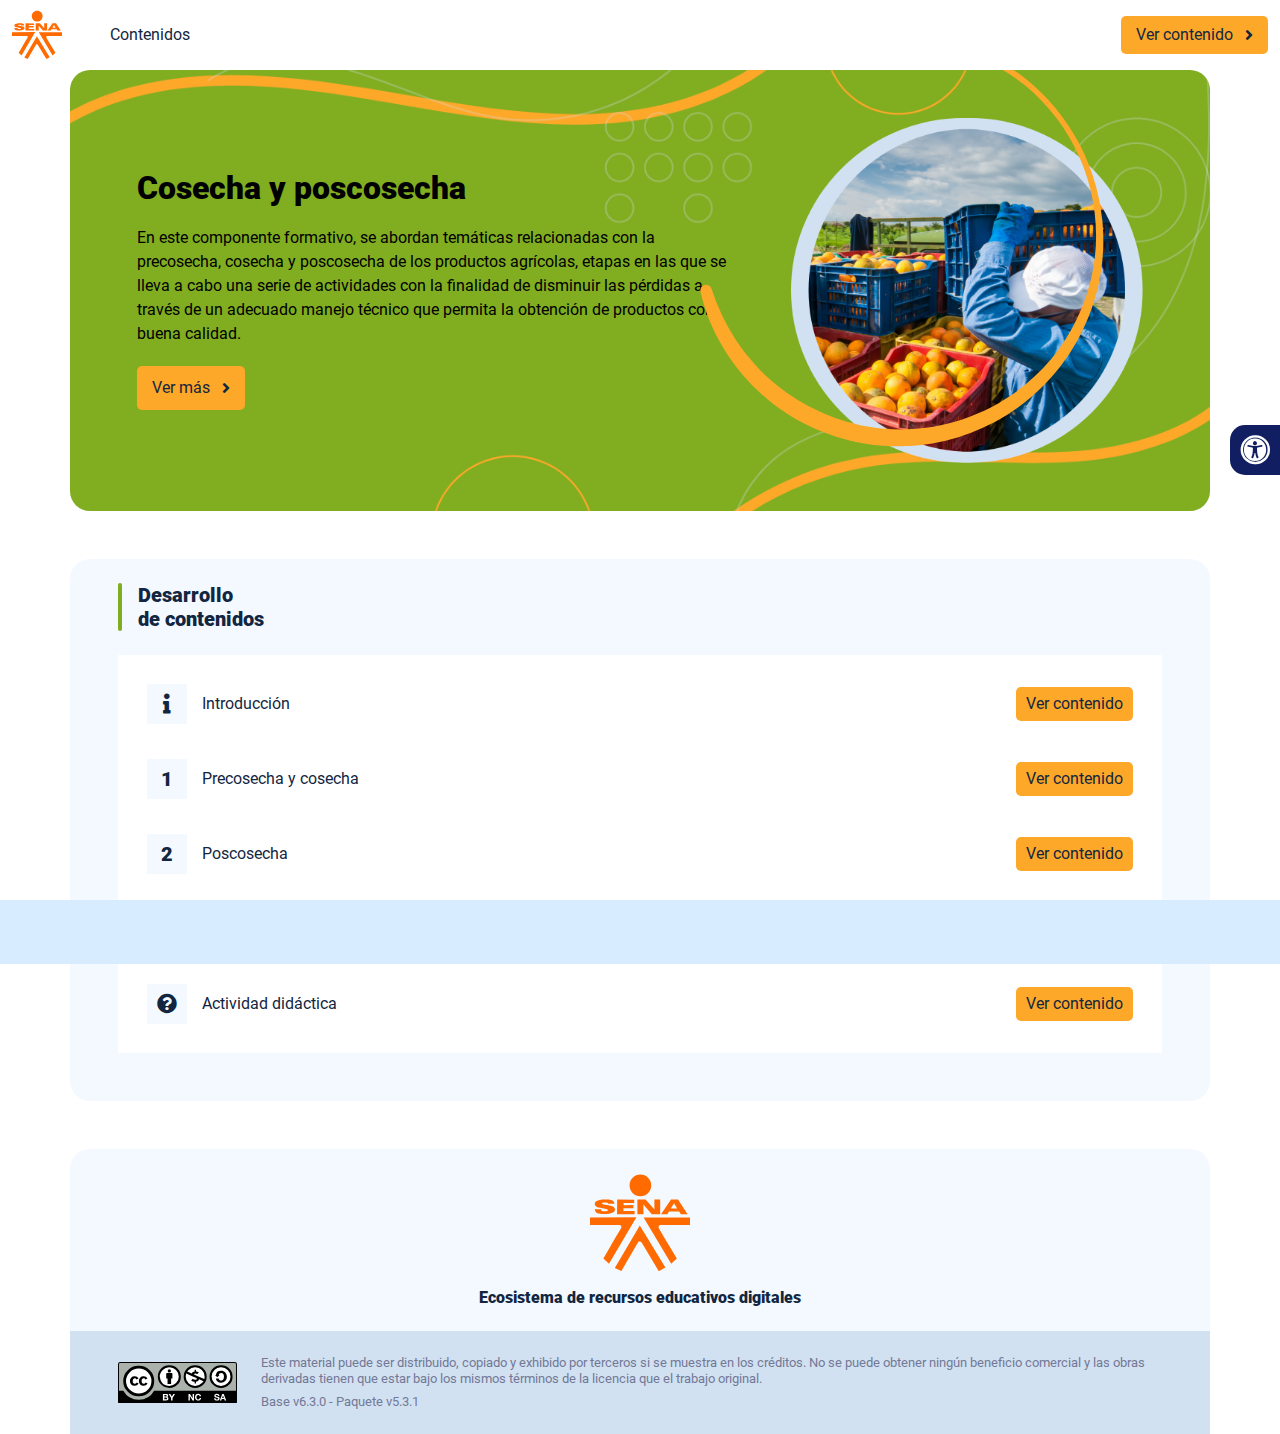
<file: index.html>
<!DOCTYPE html><html lang=""><head><meta charset="utf-8"><meta http-equiv="X-UA-Compatible" content="IE=edge"><meta name="viewport" content="width=device-width,initial-scale=1"><link rel="icon" href="favicon.ico"><title>Cosecha y poscosecha</title><link href="css/chunk-0c047e41.3babef71.css" rel="prefetch"><link href="css/chunk-25b302c8.3babef71.css" rel="prefetch"><link href="css/chunk-26fc7596.3babef71.css" rel="prefetch"><link href="css/chunk-2d2747e2.3babef71.css" rel="prefetch"><link href="css/chunk-32334cb6.3babef71.css" rel="prefetch"><link href="css/chunk-3c57cd7b.3babef71.css" rel="prefetch"><link href="css/chunk-4f2d402a.3babef71.css" rel="prefetch"><link href="css/chunk-4fde0a08.14d1f3e8.css" rel="prefetch"><link href="css/chunk-515a8379.6dd60bd9.css" rel="prefetch"><link href="css/chunk-59974754.52a29f96.css" rel="prefetch"><link href="css/chunk-6e1e538a.126808df.css" rel="prefetch"><link href="css/chunk-766a929b.4b46c8f9.css" rel="prefetch"><link href="css/chunk-f2df7d2c.3babef71.css" rel="prefetch"><link href="css/comple.c77ce1c6.css" rel="prefetch"><link href="css/creditos.d9556710.css" rel="prefetch"><link href="css/glosario.604afac5.css" rel="prefetch"><link href="css/referencias.53dd56c1.css" rel="prefetch"><link href="js/actividad.f39328a7.js" rel="prefetch"><link href="js/chunk-0206bfa0.aceaceeb.js" rel="prefetch"><link href="js/chunk-0c047e41.b1d36135.js" rel="prefetch"><link href="js/chunk-13a6037e.77e10910.js" rel="prefetch"><link href="js/chunk-18f95272.c3fff06b.js" rel="prefetch"><link href="js/chunk-25b302c8.50a4e4be.js" rel="prefetch"><link href="js/chunk-26fc7596.3f2b003f.js" rel="prefetch"><link href="js/chunk-2c06842c.cf0b8708.js" rel="prefetch"><link href="js/chunk-2d0e96ec.2bc718f4.js" rel="prefetch"><link href="js/chunk-2d208d90.41e45e01.js" rel="prefetch"><link href="js/chunk-2d21d0e2.7d34f04e.js" rel="prefetch"><link href="js/chunk-2d22c123.697a0c8d.js" rel="prefetch"><link href="js/chunk-2d2747e2.c34510a6.js" rel="prefetch"><link href="js/chunk-2e80bb9a.0cd264fe.js" rel="prefetch"><link href="js/chunk-319206de.df48974a.js" rel="prefetch"><link href="js/chunk-32334cb6.fc337bc5.js" rel="prefetch"><link href="js/chunk-3c57cd7b.2b231186.js" rel="prefetch"><link href="js/chunk-3d6834f6.f1fe3d18.js" rel="prefetch"><link href="js/chunk-4cdd78c0.15a5e443.js" rel="prefetch"><link href="js/chunk-4f2d402a.8c79c008.js" rel="prefetch"><link href="js/chunk-4fde0a08.438ec1de.js" rel="prefetch"><link href="js/chunk-515a8379.1bbac084.js" rel="prefetch"><link href="js/chunk-53ccb27e.8500f303.js" rel="prefetch"><link href="js/chunk-55d286b8.998455ee.js" rel="prefetch"><link href="js/chunk-59974754.9815f936.js" rel="prefetch"><link href="js/chunk-6e1e538a.e450b8d5.js" rel="prefetch"><link href="js/chunk-766a929b.f8359263.js" rel="prefetch"><link href="js/chunk-c796899c.1a79056f.js" rel="prefetch"><link href="js/chunk-e8a7823a.8f0d5576.js" rel="prefetch"><link href="js/chunk-f2df7d2c.1fc5754b.js" rel="prefetch"><link href="js/chunk-fde47172.2cf37c35.js" rel="prefetch"><link href="js/comple.0ccb18b2.js" rel="prefetch"><link href="js/creditos.0ce4db30.js" rel="prefetch"><link href="js/glosario.41e3ec7a.js" rel="prefetch"><link href="js/intro.e395edd3.js" rel="prefetch"><link href="js/referencias.f398244c.js" rel="prefetch"><link href="js/sintesis.1feaeca9.js" rel="prefetch"><link href="js/tema1.ac81ce3f.js" rel="prefetch"><link href="js/tema2.c37e1e2a.js" rel="prefetch"><link href="js/tema3.80a37cb5.js" rel="prefetch"><link href="css/app.e57c2c14.css" rel="preload" as="style"><link href="css/chunk-vendors.a9d8d5e8.css" rel="preload" as="style"><link href="js/app.8e8cc1c5.js" rel="preload" as="script"><link href="js/chunk-vendors.e9bfdb33.js" rel="preload" as="script"><link href="css/chunk-vendors.a9d8d5e8.css" rel="stylesheet"><link href="css/app.e57c2c14.css" rel="stylesheet"></head><body><noscript><strong>We're sorry but Cosecha y poscosecha doesn't work properly without JavaScript enabled. Please enable it to continue.</strong></noscript><div id="app"></div><script src="js/chunk-vendors.e9bfdb33.js"></script><script src="js/app.8e8cc1c5.js"></script></body></html>
</file>
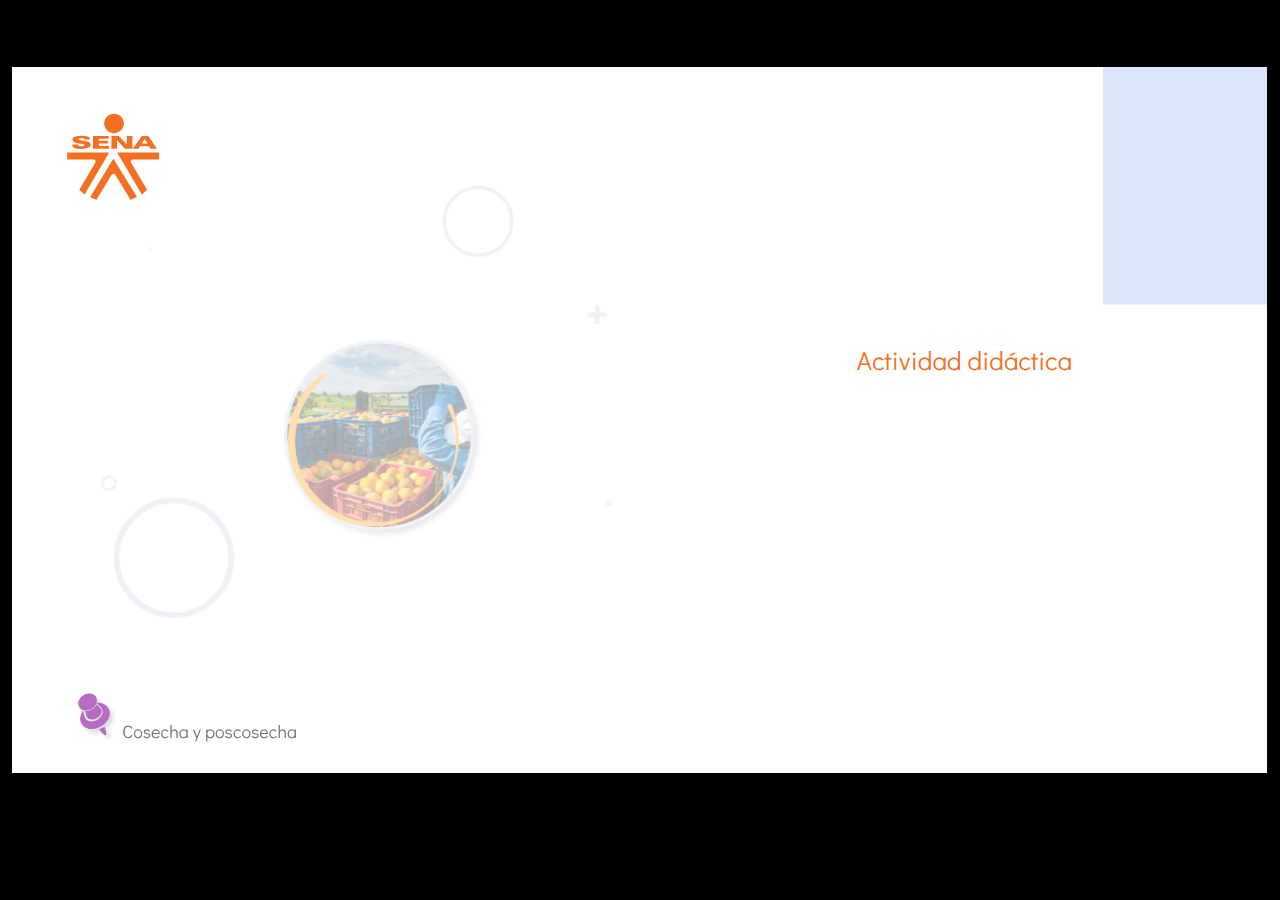
<file: actividades/index.html>
﻿<!doctype html>
<html lang="es">
<head>
  <meta charset="utf-8">
  <!-- Creado con Storyline 360 - http://www.articulate.com  -->
  <!-- version: 3.78.30747.0 -->
  <title>CF5 - T_733105_Cosecha y poscosecha)_AD</title>
  <meta http-equiv="x-ua-compatible" content="IE=edge"/>
  <meta name="viewport" content="width=device-width,initial-scale=1,user-scalable=no,shrink-to-fit=no,minimal-ui"/>
  <meta name="apple-mobile-web-app-capable" content="yes"/>
  <style>
    html, body { height: 100%; padding: 0; margin: 0 }
    #app { height: 100%; width: 100%; }
  </style>

  <script>
    window.DS = {};
    window.globals = {
      DATA_PATH_BASE: '',
      HAS_FRAME: true,
      HAS_SLIDE: true,

      lmsPresent: false,
      tinCanPresent: false,
      cmi5Present: false,
      aoSupport: false,
      scale: 'show all',
      captureRc: false,
      browserSize: 'optimal',
      bgColor: '#000000',
      features: 'AccessibleVideo,BgAudioBlip,ConnectionMessages,DropIn1,DropIn2,DropIn3,FullScreenToggle,LayerPresentAsDialog,MultipleQuizTracking,PlayerSpeedControl,StreamingVideo,UpdatedThemeEditor,UseAudioElement,VideoSync',
      themeName: 'classic',
      preloaderColor: '#FFFFFF',
      suppressAnalytics: false,
      productChannel: 'stable',
      publishSource: 'storyline',
      aid: 'aid|bfc016bd-3aec-4b60-956a-59512e57094b',
      cid: '8369665a-ed78-448e-8f06-5f4546b2749c',
      playerVersion: '3.78.30747.0',
      publishTimestamp: '2023-10-04T16:00:02.8400562Z',
      maxIosVideoElements: 10,
      connectionSettings: { mode: 'disabled' },

      
      parseParams: function(qs) {
        if (window.globals.parsedParams != null) {
          return window.globals.parsedParams;
        }
        qs = (qs || window.location.search.substr(1)).split('+').join(' ');
        var params = {},
            tokens,
            re = /[?&]?([^=]+)=([^&]*)/g;

        while (tokens = re.exec(qs)) {
          params[decodeURIComponent(tokens[1]).trim()] =
            decodeURIComponent(tokens[2]).trim();
        }
        window.globals.parsedParams = params;
        return params;
      }

    };
  </script>
  <script>
    var isIe11 = ('ActiveXObject' in window || window.MSBlobBuilder != null)
      && window.msCrypto != null && !window.ActiveXObject;
    if (isIe11) {
      window.globals.unsupportedBrowser = true;
      document.write(atob('[base64]'));
    }
  </script>
  
  <script>window.THREE = { };</script>
  
</head>
<body style="background: #000000" class="cs-HTML theme-classic">
  <!-- 360 -->
  <script>!function(){var e,i=/iPhone/i,o=/iPod/i,n=/iPad/i,t=/\biOS-universal(?:.+)Mac\b/i,r=/\bAndroid(?:.+)Mobile\b/i,a=/Android/i,d=/(?:SD4930UR|\bSilk(?:.+)Mobile\b)/i,p=/Silk/i,l=/Windows Phone/i,u=/\bWindows(?:.+)ARM\b/i,b=/BlackBerry/i,s=/BB10/i,c=/Opera Mini/i,f=/\b(CriOS|Chrome)(?:.+)Mobile/i,h=/Mobile(?:.+)Firefox\b/i,v=function(e){return void 0!==e&&"MacIntel"===e.platform&&"number"==typeof e.maxTouchPoints&&e.maxTouchPoints>1&&"undefined"==typeof MSStream};e=function(e){var m={userAgent:"",platform:"",maxTouchPoints:0};e||"undefined"==typeof navigator?"string"==typeof e?m.userAgent=e:e&&e.userAgent&&(m={userAgent:e.userAgent,platform:e.platform,maxTouchPoints:e.maxTouchPoints||0}):m={userAgent:navigator.userAgent,platform:navigator.platform,maxTouchPoints:navigator.maxTouchPoints||0};var g=m.userAgent,y=g.split("[FBAN");void 0!==y[1]&&(g=y[0]),void 0!==(y=g.split("Twitter"))[1]&&(g=y[0]);var A=function(e){return function(i){return i.test(e)}}(g),w={apple:{phone:A(i)&&!A(l),ipod:A(o),tablet:!A(i)&&(A(n)||v(m))&&!A(l),universal:A(t),device:(A(i)||A(o)||A(n)||A(t)||v(m))&&!A(l)},amazon:{phone:A(d),tablet:!A(d)&&A(p),device:A(d)||A(p)},android:{phone:!A(l)&&A(d)||!A(l)&&A(r),tablet:!A(l)&&!A(d)&&!A(r)&&(A(p)||A(a)),device:!A(l)&&(A(d)||A(p)||A(r)||A(a))||A(/\bokhttp\b/i)},windows:{phone:A(l),tablet:A(u),device:A(l)||A(u)},other:{blackberry:A(b),blackberry10:A(s),opera:A(c),firefox:A(h),chrome:A(f),device:A(b)||A(s)||A(c)||A(h)||A(f)},any:!1,phone:!1,tablet:!1};return w.any=w.apple.device||w.android.device||w.windows.device||w.other.device,w.phone=w.apple.phone||w.android.phone||w.windows.phone,w.tablet=w.apple.tablet||w.android.tablet||w.windows.tablet,w}(),"object"==typeof exports&&"undefined"!=typeof module?module.exports=e:"function"==typeof define&&define.amd?define((function(){return e})):this.isMobile=e}();
    window.isMobile.apple.tablet = window.isMobile.apple.tablet ||
      (navigator.platform === 'MacIntel' && navigator.maxTouchPoints > 1);
    window.isMobile.apple.device = window.isMobile.apple.device || window.isMobile.apple.tablet;
    window.isMobile.tablet = window.isMobile.tablet || window.isMobile.apple.tablet;
    window.isMobile.any = window.isMobile.any || window.isMobile.apple.tablet;
  </script>

  <div id="focus-sink" tabindex="-1"></div>

  <div id="preso"></div>
  <script>
    (function() {

      var classTypes = [ 'desktop', 'mobile', 'phone', 'tablet' ];

      var addDeviceClasses = function(prefix, testObj) {
        var curr, i;
        for (i = 0; i < classTypes.length; i++) {
          curr = classTypes[i];
          if (testObj[curr]) {
            document.body.classList.add(prefix + curr);
          }
        }
      };

      var params = window.globals.parseParams(),
          isDevicePreview = params.devicepreview === '1',
          isPhoneOverride = params.deviceType === 'phone' || (isDevicePreview && params.phone == '1'),
          isTabletOverride = (params.deviceType === 'tablet' || isDevicePreview) && !isPhoneOverride,
          isMobileOverride = isPhoneOverride || isTabletOverride;

      var deviceView = {
        desktop: !window.isMobile.any && !isMobileOverride,
        mobile: window.isMobile.any || isMobileOverride,
        phone: isPhoneOverride || (window.isMobile.phone && !isTabletOverride),
        tablet: isTabletOverride || window.isMobile.tablet
      };

      window.globals.deviceView = deviceView;
      window.isMobile.desktop = !window.isMobile.any;
      window.isMobile.mobile = window.isMobile.any;

      addDeviceClasses('view-', deviceView);

    })();
  </script>
  
  <script src='story_content/user.js' type=text/javascript></script>
  <div class="slide-loader"></div>

  <script>
    if (window.globals.deviceView.isMobile) { var doc = document, loader = doc.body.querySelector('.slide-loader'); [ 1, 2, 3 ].forEach(function(n) { var d = doc.createElement('div'); d.style.backgroundColor = window.globals.preloaderColor; d.classList.add('mobile-loader-dot'); d.classList.add('dot' + n); loader.appendChild(d); }); }
  </script>

  <div class="mobile-load-title-overlay" style="display: none">
    <div class="mobile-load-title">CF5 - T_733105_Cosecha y poscosecha)_AD</div>
  </div>

  <div class="mobile-chrome-warning"></div>

  
<style>
  .warn-connection-dialog {
    display: none;
    background: transparent;
    pointer-events: none;
    position: fixed;
    left: 0;
    top: 0;
    width: 100%;
    height: 100%;
    z-index: 999;
  }

  .warn-connection-content {
    border-radius: 4px;
    background: white;
    border: 1px solid #E7E7E7;
    color: #333333;
    box-shadow: 0 2px 4px rgba(0, 0, 0, 0.25);
    transition: all 150ms ease-out;
    position: absolute;
    white-space: nowrap;
  }

  .view-phone.is-landscape .warn-connection-content {
    left: 23px;
    bottom: 23px;
  }

  .view-tablet.is-landscape .warn-connection-content {
    left: 50%;
    top: 20px;
    transform: translateX(-50%);
  }

  .is-portrait .warn-connection-content {
    transform: translate(-50%, calc(-100% - 15px));
  }

  .warn-connection-content p {
    display: inline-block;
    margin: 0 8px 0 0;
    line-height: 33px;
    font-size: 11px;
  }

  .warn-connection-content svg {
    position: relative;
    vertical-align: middle;
    margin: 0 2px 2px 8px;
  }

  .view-desktop .warn-connection-content {
    left: 1.5em;
    bottom: 1.5em;
  }

  .view-desktop .warn-connection-content p {
    font-size: 1.1em;
  }

  .is-offline .warn-connection-dialog {
    display: block;
  }

  .is-offline .cs-panel * {
    pointer-events: none !important;
  }

  .is-offline .cs-panel {
    pointer-events: all !important;
  }

  .is-offline #nav-controls * {
    pointer-events: none !important;
  }

  .is-offline #nav-controls {
    pointer-events: all !important;
  }
</style>

<div class="warn-connection-dialog">
  <div class="warn-connection-content">
    <svg width="17" height="15" viewBox="0 0 17 15" xmlns="http://www.w3.org/2000/svg">
      <path fill="#8F0000" stroke="white" d="M16.07,12.98 L15.88,12.23 L9.51,1.21 C8.97,0.26,7.6,0.26,7.06,1.21 L0.69,12.23 C0.15,13.16,0.81,14.36,1.91,14.36 H14.65 C15.47,14.36,16.05,13.7,16.07,12.98 Z"/>
      <path fill="white" stroke="white" d="M8.58,5.5 C8.35,5.28,8.5,5.35,8.21,5.32 C8.09,5.35,7.97,5.49,7.96,5.67 C7.97,5.79,7.98,5.92,7.98,6.04 L7.98,6.04 C7.99,6.17,8,6.31,8.01,6.43 L8.01,6.44 C8.03,6.92,8.06,7.41,8.09,7.9 L8.09,7.9 C8.12,8.39,8.14,8.88,8.17,9.37 C8.17,9.39,8.18,9.42,8.2,9.44 C8.23,9.46,8.25,9.47,8.28,9.47 C8.31,9.47,8.34,9.46,8.35,9.44 C8.37,9.43,8.38,9.4,8.39,9.35 L8.39,9.34 C8.39,9.24,8.4,9.15,8.4,9.05 L8.4,9.05 C8.41,8.96,8.41,8.86,8.42,8.75 C8.43,8.44,8.45,8.12,8.47,7.81 L8.47,7.81 C8.49,7.49,8.51,7.18,8.53,6.87 C8.55,6.46,8.56,6.05,8.59,5.64 L8.6,5.62 C8.6,5.57,8.59,5.53,8.58,5.5 L8.21,5.32 Z"/>
      <circle fill="white" stroke="white" cx="8.3" cy="11.35" r="0.3"/>
    </svg>
    <p>You are offline. Trying to reconnect...</p>
  </div>
</div>

<script>
  (function() {
    window.DS.connection = {
      warningShown: false,
      assets: {},
      loadingAssetGroup: false,
      retryDelay: 500
    };

    var connectionSettings = window.globals.connectionSettings || {};

    // The `window.globals.features` variable must be set in `webpack.dev.config` when testing locally - it is not enough
    // to have it in the data - but it must be set there as well.
    var useConnectionMessages = window.AbortController != null &&
      window.location.protocol != 'file:' &&
      window.globals.features.indexOf('ConnectionMessages') != -1 &&
      connectionSettings.mode === 'normal';

    window.DS.connection.useConnectionMessages = useConnectionMessages

    var assetCount = 0;
    var checkLoadedId;


    if (useConnectionMessages && connectionSettings != null) {
      var contentEl = document.querySelector('.warn-connection-content');
      var messageEl = contentEl.querySelector('p')

      if (connectionSettings.useDarkTheme) {
        contentEl.style.borderColor = '#BABBBA';
        contentEl.style.backgroundColor = '#282828';
        contentEl.style.color = '#FFFFFF';
      }

      if (connectionSettings.message != null) {
        messageEl.textContent = window.decodeURIComponent(connectionSettings.message);
      }
    }

    function checkAssetsReady() {
      for (var i in DS.connection.assets) {
        if (!DS.connection.assets[i].success) {
          return false;
        }
      }
      return true;
    }

    function stopAssetGroup() {
      if (!useConnectionMessages) { return; }

      assetCount = 0;

      DS.connection.oldAssetGroup = DS.connection.assets;
      DS.connection.assets = {};
      DS.connection.loadingAssetGroup = false;
      clearInterval(checkLoadedId);
    }

    function startAssetGroup() {
      if (!useConnectionMessages) { return; }
      var ticks = 0;
      clearInterval(checkLoadedId);
      checkLoadedId = setInterval(function() {
        var loaded = 0;
        if (assetCount === 0 && loaded === 0) {
          clearInterval(checkLoadedId);
          return;
        }

        for (var i in DS.connection.assets) {
          if (DS.connection.assets[i].success) {
            loaded++;
          }
        }

        if (assetCount === loaded && checkAssetsReady()) {
          for (var i in DS.connection.assets) {
            if (DS.connection.assets[i].action) {
              DS.connection.assets[i].action();
            }
          }
          hideWarning();
          stopAssetGroup();
        }
      }, 100)
    }

    function requiredAsset(url, action, retry, type) {
      if (!useConnectionMessages) { return; }
      if (DS.connection.assets[url]) { return; }

      DS.connection.assets[url] = {
        success: false, action: action, retry: retry, type: type
      };
      assetCount = Object.keys(DS.connection.assets).length;
      if (!DS.connection.loadingAssetGroup) {
        startAssetGroup();
      }
      DS.connection.loadingAssetGroup = true;
    }

    function assetLoaded(url) {
      if (!useConnectionMessages) { return; }
      if (DS.connection.assets[url]) {
        DS.connection.assets[url].success = true;
      }
    }

    function assetFailed(url) {
      if (!useConnectionMessages) { return; }
      if (!DS.connection.assets[url]) {
        if (/\.js$/.test(url) && url.indexOf('transcripts') === -1) {
          setTimeout(function() {
            if (DS.connection.lastSlideLoaded != null) {
              DS.connection.lastSlideLoaded();
            }
          }, DS.connection.retryDelay);
        }
        return;
      }
      if (!DS.connection.warningShown) { showWarning(); }
      if (DS.connection.assets[url].retry) {
        setTimeout(function() {
          if (!DS.connection.assets[url].success) {
            DS.connection.assets[url].retry()
          }
        }, DS.connection.retryDelay);
      }
    }

    function hideWarning() {
      document.body.classList.remove('is-offline');
      DS.connection.warningShown = false;
    }
    DS.connection.hideWarning = hideWarning

    function showWarning(btn) {
      document.body.classList.add('is-offline')
      DS.connection.warningShown = true;
      updateWarningPosition();
    }

    function updateWarningPosition() {
      if (!DS.connection.warningShown) {
        return;
      }

      var isPortrait = document.body.classList.contains('is-portrait');
      var warningEl = document.querySelector('.warn-connection-content');

      if (isPortrait) {
        var slide = document.querySelector('.primary-slide');
        var slideRect = slide.getBoundingClientRect();

        warningEl.style.top = `${slideRect.top}px`
        warningEl.style.left = `${slideRect.left + slideRect.width / 2}px`
      } else {
        warningEl.style.top = null;
        warningEl.style.left = null;
      }

      window.requestAnimationFrame(updateWarningPosition);
    }

    // these will all be noops if the feature flag isn't set in
    // the data and `window.globals.features`
    DS.connection.requiredAsset = requiredAsset;
    DS.connection.assetLoaded = assetLoaded;
    DS.connection.assetFailed = assetFailed;
    DS.connection.stopAssetGroup = stopAssetGroup;
    DS.connection.startAssetGroup = startAssetGroup;
  })();
</script>


  <script>
    
    if (window.autoSpider && window.vInterfaceObject) {
      document.querySelector('.mobile-load-title-overlay').style.display = 'none';
    }
  </script>

  

  <link rel="stylesheet" href="html5/data/css/output.min.css" data-noprefix/>
</body>
<script src="html5/lib/scripts/bootstrapper.min.js"></script>
</html>
</file>
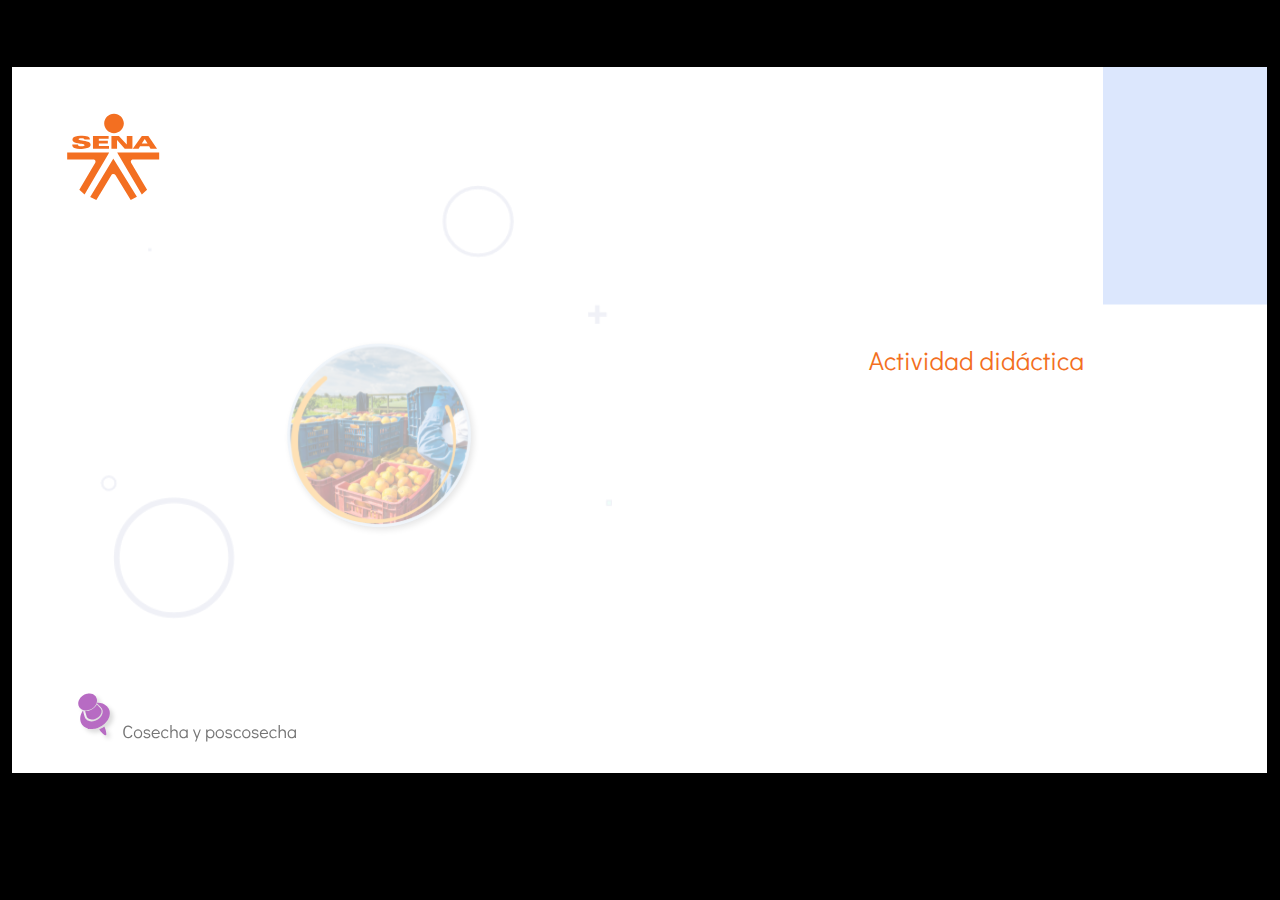
<file: actividades/Actividad_1/index.html>
﻿<!doctype html>
<html lang="es">
<head>
  <meta charset="utf-8">
  <!-- Creado con Storyline 360 - http://www.articulate.com  -->
  <!-- version: 3.69.28997.0 -->
  <title>CF5 - T_733105_Cosecha y poscosecha)_AD</title>
  <meta http-equiv="x-ua-compatible" content="IE=edge"/>
  <meta name="viewport" content="width=device-width,initial-scale=1,user-scalable=no,shrink-to-fit=no,minimal-ui"/>
  <meta name="apple-mobile-web-app-capable" content="yes"/>
  <style>
    html, body { height: 100%; padding: 0; margin: 0 }
    #app { height: 100%; width: 100%; }
  </style>

  <script>
    window.DS = {};
    window.globals = {
      DATA_PATH_BASE: '',
      HAS_FRAME: true,
      HAS_SLIDE: true,

      lmsPresent: false,
      tinCanPresent: false,
      cmi5Present: false,
      aoSupport: false,
      scale: 'show all',
      captureRc: false,
      browserSize: 'optimal',
      bgColor: '#000000',
      features: 'AccessibleVideo,ConnectionMessages,FullScreenToggle,InsertSvgPicture,LayerPresentAsDialog,MultipleQuizTracking,UpdatedThemeEditor',
      themeName: 'classic',
      preloaderColor: '#FFFFFF',
      suppressAnalytics: false,
      productChannel: 'stable',
      publishSource: 'storyline',
      aid: 'aid|4e7b806c-d595-4a58-ba69-3a0a437a7a04',
      cid: '8369665a-ed78-448e-8f06-5f4546b2749c',
      playerVersion: '3.69.28997.0',
      publishTimestamp: '2022-11-28T17:43:22.0934125Z',
      maxIosVideoElements: 10,
      connectionSettings: { },

      
      parseParams: function(qs) {
        if (window.globals.parsedParams != null) {
          return window.globals.parsedParams;
        }
        qs = (qs || window.location.search.substr(1)).split('+').join(' ');
        var params = {},
            tokens,
            re = /[?&]?([^=]+)=([^&]*)/g;

        while (tokens = re.exec(qs)) {
          params[decodeURIComponent(tokens[1]).trim()] =
            decodeURIComponent(tokens[2]).trim();
        }
        window.globals.parsedParams = params;
        return params;
      }

    };
  </script>
  <script>
    var isIe11 = ('ActiveXObject' in window || window.MSBlobBuilder != null)
      && window.msCrypto != null && !window.ActiveXObject;
    if (isIe11) {
      window.globals.unsupportedBrowser = true;
      document.write(atob('[base64]'));
    }
  </script>
  
  <script>window.THREE = { };</script>
  
</head>
<body style="background: #000000" class="cs-HTML theme-classic">
  <!-- 360 -->
  <script>!function(e){var i=/iPhone/i,o=/iPod/i,n=/iPad/i,t=/(?=.*\bAndroid\b)(?=.*\bMobile\b)/i,d=/Android/i,s=/(?=.*\bAndroid\b)(?=.*\bSD4930UR\b)/i,b=/(?=.*\bAndroid\b)(?=.*\b(?:KFOT|KFTT|KFJWI|KFJWA|KFSOWI|KFTHWI|KFTHWA|KFAPWI|KFAPWA|KFARWI|KFASWI|KFSAWI|KFSAWA)\b)/i,r=/IEMobile/i,h=/(?=.*\bWindows\b)(?=.*\bARM\b)/i,a=/BlackBerry/i,l=/BB10/i,p=/Opera Mini/i,f=/(CriOS|Chrome)(?=.*\bMobile\b)/i,u=/(?=.*\bFirefox\b)(?=.*\bMobile\b)/i,c=new RegExp("(?:Nexus 7|BNTV250|Kindle Fire|Silk|GT-P1000)","i"),w=function(e,i){return e.test(i)},A=function(e){var A=e||navigator.userAgent,v=A.split("[FBAN");if(void 0!==v[1]&&(A=v[0]),this.apple={phone:w(i,A),ipod:w(o,A),tablet:!w(i,A)&&w(n,A),device:w(i,A)||w(o,A)||w(n,A)},this.amazon={phone:w(s,A),tablet:!w(s,A)&&w(b,A),device:w(s,A)||w(b,A)},this.android={phone:w(s,A)||w(t,A),tablet:!w(s,A)&&!w(t,A)&&(w(b,A)||w(d,A)),device:w(s,A)||w(b,A)||w(t,A)||w(d,A)},this.windows={phone:w(r,A),tablet:w(h,A),device:w(r,A)||w(h,A)},this.other={blackberry:w(a,A),blackberry10:w(l,A),opera:w(p,A),firefox:w(u,A),chrome:w(f,A),device:w(a,A)||w(l,A)||w(p,A)||w(u,A)||w(f,A)},this.seven_inch=w(c,A),this.any=this.apple.device||this.android.device||this.windows.device||this.other.device||this.seven_inch,this.phone=this.apple.phone||this.android.phone||this.windows.phone,this.tablet=this.apple.tablet||this.android.tablet||this.windows.tablet,"undefined"==typeof window)return this},v=function(){var e=new A;return e.Class=A,e};"undefined"!=typeof module&&module.exports&&"undefined"==typeof window?module.exports=A:"undefined"!=typeof module&&module.exports&&"undefined"!=typeof window?module.exports=v():"function"==typeof define&&define.amd?define("isMobile",[],e.isMobile=v()):e.isMobile=v()}(this);
    window.isMobile.apple.tablet = window.isMobile.apple.tablet ||
      (navigator.platform === 'MacIntel' && navigator.maxTouchPoints > 1);
    window.isMobile.apple.device = window.isMobile.apple.device || window.isMobile.apple.tablet;
    window.isMobile.tablet = window.isMobile.tablet || window.isMobile.apple.tablet;
    window.isMobile.any = window.isMobile.any || window.isMobile.apple.tablet;
  </script>

  <div id="focus-sink" tabindex="-1"></div>

  <div id="preso"></div>
  <script>
    (function() {

      var classTypes = [ 'desktop', 'mobile', 'phone', 'tablet' ];

      var addDeviceClasses = function(prefix, testObj) {
        var curr, i;
        for (i = 0; i < classTypes.length; i++) {
          curr = classTypes[i];
          if (testObj[curr]) {
            document.body.classList.add(prefix + curr);
          }
        }
      };

      var params = window.globals.parseParams(),
          isDevicePreview = params.devicepreview === '1',
          isPhoneOverride = params.deviceType === 'phone' || (isDevicePreview && params.phone == '1'),
          isTabletOverride = (params.deviceType === 'tablet' || isDevicePreview) && !isPhoneOverride,
          isMobileOverride = isPhoneOverride || isTabletOverride;

      var deviceView = {
        desktop: !window.isMobile.any && !isMobileOverride,
        mobile: window.isMobile.any || isMobileOverride,
        phone: isPhoneOverride || (window.isMobile.phone && !isTabletOverride),
        tablet: isTabletOverride || window.isMobile.tablet
      };

      window.globals.deviceView = deviceView;
      window.isMobile.desktop = !window.isMobile.any;
      window.isMobile.mobile = window.isMobile.any;

      addDeviceClasses('view-', deviceView);

    })();
  </script>
  
  <script src='story_content/user.js' type=text/javascript></script>
  <div class="slide-loader"></div>

  <script>
    if (window.globals.deviceView.isMobile) { var doc = document, loader = doc.body.querySelector('.slide-loader'); [ 1, 2, 3 ].forEach(function(n) { var d = doc.createElement('div'); d.style.backgroundColor = window.globals.preloaderColor; d.classList.add('mobile-loader-dot'); d.classList.add('dot' + n); loader.appendChild(d); }); }
  </script>

  <div class="mobile-load-title-overlay" style="display: none">
    <div class="mobile-load-title">CF5 - T_733105_Cosecha y poscosecha)_AD</div>
  </div>

  <div class="mobile-chrome-warning"></div>

  
<style>
  .warn-connection-dialog {
    display: none;
    background: transparent;
    pointer-events: none;
    position: fixed;
    left: 0;
    top: 0;
    width: 100%;
    height: 100%;
    z-index: 999;
  }

  .warn-connection-content {
    border-radius: 4px;
    background: white;
    border: 1px solid #E7E7E7;
    color: #333333;
    box-shadow: 0 2px 4px rgba(0, 0, 0, 0.25);
    transition: all 150ms ease-out;
    position: absolute;
    white-space: nowrap;
  }

  .view-phone.is-landscape .warn-connection-content {
    left: 23px;
    bottom: 23px;
  }

  .view-tablet.is-landscape .warn-connection-content {
    left: 50%;
    top: 20px;
    transform: translateX(-50%);
  }

  .is-portrait .warn-connection-content {
    transform: translate(-50%, calc(-100% - 15px));
  }

  .warn-connection-content p {
    display: inline-block;
    margin: 0 8px 0 0;
    line-height: 33px;
    font-size: 11px;
  }

  .warn-connection-content svg {
    position: relative;
    vertical-align: middle;
    margin: 0 2px 2px 8px;
  }

  .view-desktop .warn-connection-content {
    left: 1.5em;
    bottom: 1.5em;
  }

  .view-desktop .warn-connection-content p {
    font-size: 1.1em;
  }

  .is-offline .warn-connection-dialog {
    display: block;
  }

  .is-offline .cs-panel * {
    pointer-events: none !important;
  }

  .is-offline .cs-panel {
    pointer-events: all !important;
  }

  .is-offline #nav-controls * {
    pointer-events: none !important;
  }

  .is-offline #nav-controls {
    pointer-events: all !important;
  }
</style>

<div class="warn-connection-dialog">
  <div class="warn-connection-content">
    <svg width="17" height="15" viewBox="0 0 17 15" xmlns="http://www.w3.org/2000/svg">
      <path fill="#8F0000" stroke="white" d="M16.07,12.98 L15.88,12.23 L9.51,1.21 C8.97,0.26,7.6,0.26,7.06,1.21 L0.69,12.23 C0.15,13.16,0.81,14.36,1.91,14.36 H14.65 C15.47,14.36,16.05,13.7,16.07,12.98 Z"/>
      <path fill="white" stroke="white" d="M8.58,5.5 C8.35,5.28,8.5,5.35,8.21,5.32 C8.09,5.35,7.97,5.49,7.96,5.67 C7.97,5.79,7.98,5.92,7.98,6.04 L7.98,6.04 C7.99,6.17,8,6.31,8.01,6.43 L8.01,6.44 C8.03,6.92,8.06,7.41,8.09,7.9 L8.09,7.9 C8.12,8.39,8.14,8.88,8.17,9.37 C8.17,9.39,8.18,9.42,8.2,9.44 C8.23,9.46,8.25,9.47,8.28,9.47 C8.31,9.47,8.34,9.46,8.35,9.44 C8.37,9.43,8.38,9.4,8.39,9.35 L8.39,9.34 C8.39,9.24,8.4,9.15,8.4,9.05 L8.4,9.05 C8.41,8.96,8.41,8.86,8.42,8.75 C8.43,8.44,8.45,8.12,8.47,7.81 L8.47,7.81 C8.49,7.49,8.51,7.18,8.53,6.87 C8.55,6.46,8.56,6.05,8.59,5.64 L8.6,5.62 C8.6,5.57,8.59,5.53,8.58,5.5 L8.21,5.32 Z"/>
      <circle fill="white" stroke="white" cx="8.3" cy="11.35" r="0.3"/>
    </svg>
    <p>You are offline. Trying to reconnect...</p>
  </div>
</div>

<script>
  (function() {
    window.DS.connection = {
      warningShown: false,
      assets: {},
      loadingAssetGroup: false,
      retryDelay: 500
    };

    // @TODO this is POC code and can be cleaned up a bit more if we move forward
    // with the feature



    // The `window.globals.features` variable must be set in `webpack.dev.config` when testing locally - it is not enough
    // to have it in the data - but it must be set there as well.
    var useConnectionMessages = window.AbortController != null &&
      window.location.protocol != 'file:' &&
      window.globals.features.indexOf('ConnectionMessages') != -1;

    window.DS.connection.useConnectionMessages = useConnectionMessages

    var assetCount = 0;
    var checkLoadedId;
    var connectionSettings = window.globals.connectionSettings;

    if (useConnectionMessages && connectionSettings != null) {
      var contentEl = document.querySelector('.warn-connection-content');
      var messageEl = contentEl.querySelector('p')

      if (connectionSettings.useDarkTheme) {
        contentEl.style.borderColor = '#BABBBA';
        contentEl.style.backgroundColor = '#282828';
        contentEl.style.color = '#FFFFFF';
      }

      if (connectionSettings.message != null) {
        messageEl.textContent = window.decodeURIComponent(connectionSettings.message);
      }
    }

    function checkAssetsReady() {
      for (var i in DS.connection.assets) {
        if (!DS.connection.assets[i].success) {
          return false;
        }
      }
      return true;
    }

    function stopAssetGroup() {
      if (!useConnectionMessages) { return; }

      assetCount = 0;

      DS.connection.oldAssetGroup = DS.connection.assets;
      DS.connection.assets = {};
      DS.connection.loadingAssetGroup = false;
      clearInterval(checkLoadedId);
    }

    function startAssetGroup() {
      if (!useConnectionMessages) { return; }
      var ticks = 0;
      clearInterval(checkLoadedId);
      checkLoadedId = setInterval(function() {
        var loaded = 0;
        if (assetCount === 0 && loaded === 0) {
          clearInterval(checkLoadedId);
          return;
        }

        for (var i in DS.connection.assets) {
          if (DS.connection.assets[i].success) {
            loaded++;
          }
        }

        if (assetCount === loaded && checkAssetsReady()) {
          for (var i in DS.connection.assets) {
            if (DS.connection.assets[i].action) {
              DS.connection.assets[i].action();
            }
          }
          hideWarning();
          stopAssetGroup();
        }
      }, 100)
    }

    function requiredAsset(url, action, retry, type) {
      if (!useConnectionMessages) { return; }
      if (DS.connection.assets[url]) { return; }

      DS.connection.assets[url] = {
        success: false, action: action, retry: retry, type: type
      };
      assetCount = Object.keys(DS.connection.assets).length;
      if (!DS.connection.loadingAssetGroup) {
        startAssetGroup();
      }
      DS.connection.loadingAssetGroup = true;
    }

    function assetLoaded(url) {
      if (!useConnectionMessages) { return; }
      if (DS.connection.assets[url]) {
        DS.connection.assets[url].success = true;
      }
    }

    function assetFailed(url) {
      if (!useConnectionMessages) { return; }
      if (!DS.connection.assets[url]) {
        if (/\.js$/.test(url)) {
          setTimeout(function() {
            if (DS.connection.lastSlideLoaded != null) {
              DS.connection.lastSlideLoaded();
            }
          }, DS.connection.retryDelay);
        }
        return;
      }
      if (!DS.connection.warningShown) { showWarning(); }
      if (DS.connection.assets[url].retry) {
        setTimeout(function() {
          if (!DS.connection.assets[url].success) {
            DS.connection.assets[url].retry()
          }
        }, DS.connection.retryDelay);
      }
    }

    function hideWarning() {
      document.body.classList.remove('is-offline');
      DS.connection.warningShown = false;
    }
    DS.connection.hideWarning = hideWarning

    function showWarning(btn) {
      document.body.classList.add('is-offline')
      DS.connection.warningShown = true;
      updateWarningPosition();
    }

    function updateWarningPosition() {
      if (!DS.connection.warningShown) {
        return;
      }

      var isPortrait = document.body.classList.contains('is-portrait');
      var warningEl = document.querySelector('.warn-connection-content');

      if (isPortrait) {
        var slide = document.querySelector('.primary-slide');
        var slideRect = slide.getBoundingClientRect();

        warningEl.style.top = `${slideRect.top}px`
        warningEl.style.left = `${slideRect.left + slideRect.width / 2}px`
      } else {
        warningEl.style.top = null;
        warningEl.style.left = null;
      }

      window.requestAnimationFrame(updateWarningPosition);
    }

    // these will all be noops if the feature flag isn't set in
    // the data and `window.globals.features`
    DS.connection.requiredAsset = requiredAsset;
    DS.connection.assetLoaded = assetLoaded;
    DS.connection.assetFailed = assetFailed;
    DS.connection.stopAssetGroup = stopAssetGroup;
    DS.connection.startAssetGroup = startAssetGroup;
  })();
</script>


  <script>
    
    if (window.autoSpider && window.vInterfaceObject) {
      document.querySelector('.mobile-load-title-overlay').style.display = 'none';
    }
  </script>

  

  <link rel="stylesheet" href="html5/data/css/output.min.css" data-noprefix/>
</body>
<script src="html5/lib/scripts/bootstrapper.min.js"></script>
</html>
</file>
<file: css/chunk-0c047e41.3babef71.css>
.actividad[data-v-22adfd6b]{background-color:#f2f2f2}.horizontal-scroll__wrapper[data-v-22adfd6b]{overflow:hidden}.horizontal-scroll[data-v-22adfd6b]{display:flex;transition:transform .5s ease-in-out;align-items:center;flex-wrap:nowrap}.horizontal-scroll[data-v-22adfd6b]:not(.row){width:100%}.horizontal-scroll--item-fw[data-v-22adfd6b]>div{flex-grow:0;flex-shrink:0;width:100%;margin:0!important}
</file>
<file: css/chunk-25b302c8.3babef71.css>
.actividad[data-v-22adfd6b]{background-color:#f2f2f2}.horizontal-scroll__wrapper[data-v-22adfd6b]{overflow:hidden}.horizontal-scroll[data-v-22adfd6b]{display:flex;transition:transform .5s ease-in-out;align-items:center;flex-wrap:nowrap}.horizontal-scroll[data-v-22adfd6b]:not(.row){width:100%}.horizontal-scroll--item-fw[data-v-22adfd6b]>div{flex-grow:0;flex-shrink:0;width:100%;margin:0!important}
</file>
<file: css/chunk-26fc7596.3babef71.css>
.actividad[data-v-22adfd6b]{background-color:#f2f2f2}.horizontal-scroll__wrapper[data-v-22adfd6b]{overflow:hidden}.horizontal-scroll[data-v-22adfd6b]{display:flex;transition:transform .5s ease-in-out;align-items:center;flex-wrap:nowrap}.horizontal-scroll[data-v-22adfd6b]:not(.row){width:100%}.horizontal-scroll--item-fw[data-v-22adfd6b]>div{flex-grow:0;flex-shrink:0;width:100%;margin:0!important}
</file>
<file: css/chunk-2d2747e2.3babef71.css>
.actividad[data-v-22adfd6b]{background-color:#f2f2f2}.horizontal-scroll__wrapper[data-v-22adfd6b]{overflow:hidden}.horizontal-scroll[data-v-22adfd6b]{display:flex;transition:transform .5s ease-in-out;align-items:center;flex-wrap:nowrap}.horizontal-scroll[data-v-22adfd6b]:not(.row){width:100%}.horizontal-scroll--item-fw[data-v-22adfd6b]>div{flex-grow:0;flex-shrink:0;width:100%;margin:0!important}
</file>
<file: css/chunk-32334cb6.3babef71.css>
.actividad[data-v-22adfd6b]{background-color:#f2f2f2}.horizontal-scroll__wrapper[data-v-22adfd6b]{overflow:hidden}.horizontal-scroll[data-v-22adfd6b]{display:flex;transition:transform .5s ease-in-out;align-items:center;flex-wrap:nowrap}.horizontal-scroll[data-v-22adfd6b]:not(.row){width:100%}.horizontal-scroll--item-fw[data-v-22adfd6b]>div{flex-grow:0;flex-shrink:0;width:100%;margin:0!important}
</file>
<file: css/chunk-3c57cd7b.3babef71.css>
.actividad[data-v-22adfd6b]{background-color:#f2f2f2}.horizontal-scroll__wrapper[data-v-22adfd6b]{overflow:hidden}.horizontal-scroll[data-v-22adfd6b]{display:flex;transition:transform .5s ease-in-out;align-items:center;flex-wrap:nowrap}.horizontal-scroll[data-v-22adfd6b]:not(.row){width:100%}.horizontal-scroll--item-fw[data-v-22adfd6b]>div{flex-grow:0;flex-shrink:0;width:100%;margin:0!important}
</file>
<file: css/chunk-4f2d402a.3babef71.css>
.actividad[data-v-22adfd6b]{background-color:#f2f2f2}.horizontal-scroll__wrapper[data-v-22adfd6b]{overflow:hidden}.horizontal-scroll[data-v-22adfd6b]{display:flex;transition:transform .5s ease-in-out;align-items:center;flex-wrap:nowrap}.horizontal-scroll[data-v-22adfd6b]:not(.row){width:100%}.horizontal-scroll--item-fw[data-v-22adfd6b]>div{flex-grow:0;flex-shrink:0;width:100%;margin:0!important}
</file>
<file: css/chunk-4fde0a08.14d1f3e8.css>
.actividad[data-v-a108b06a]{background-color:#f2f2f2}.header[data-v-a108b06a]{position:sticky;top:0;padding-top:10px;padding-bottom:10px;background-color:#fff;z-index:10010;line-height:1.1em}.header__logo[data-v-a108b06a]{width:50px}@media (max-width:576px){.header__componente-formativo[data-v-a108b06a]{font-size:.8em}}.header__menu[data-v-a108b06a]{cursor:pointer}.header__menu span[data-v-a108b06a]{font-size:.7em;display:block;line-height:1em;text-align:center;color:#111e61}.header__menu__btn[data-v-a108b06a]{width:30px;height:30px;position:relative;margin-bottom:4px}.header__menu__btn .line-1[data-v-a108b06a],.header__menu__btn .line-2[data-v-a108b06a],.header__menu__btn .line-3[data-v-a108b06a]{height:4px;width:30px;background-color:#111e61;transform-origin:center center;position:absolute;left:0;border-radius:2px}.header__menu__btn .line-1[data-v-a108b06a]{top:4px;-webkit-animation:line-1-inactive-data-v-a108b06a .5s ease-in-out forwards;animation:line-1-inactive-data-v-a108b06a .5s ease-in-out forwards}.header__menu__btn .line-2[data-v-a108b06a]{top:13px;-webkit-animation:line-2-inactive-data-v-a108b06a .5s ease-in-out forwards;animation:line-2-inactive-data-v-a108b06a .5s ease-in-out forwards}.header__menu__btn .line-3[data-v-a108b06a]{top:22px;-webkit-animation:line-3-inactive-data-v-a108b06a .5s ease-in-out forwards;animation:line-3-inactive-data-v-a108b06a .5s ease-in-out forwards}.header__menu__btn[data-v-a108b06a]:hover{cursor:pointer}.header__menu__btn--open .line-1[data-v-a108b06a]{-webkit-animation:line-1-active-data-v-a108b06a .5s ease-in-out forwards;animation:line-1-active-data-v-a108b06a .5s ease-in-out forwards}.header__menu__btn--open .line-2[data-v-a108b06a]{-webkit-animation:line-2-active-data-v-a108b06a .5s ease-in-out forwards;animation:line-2-active-data-v-a108b06a .5s ease-in-out forwards}.header__menu__btn--open .line-3[data-v-a108b06a]{-webkit-animation:line-3-active-data-v-a108b06a .5s ease-in-out forwards;animation:line-3-active-data-v-a108b06a .5s ease-in-out forwards}@-webkit-keyframes line-1-active-data-v-a108b06a{0%{transform:translate(0) rotate(0)}50%{transform:translateY(9px) rotate(0)}to{transform:translateY(9px) rotate(45deg)}}@keyframes line-1-active-data-v-a108b06a{0%{transform:translate(0) rotate(0)}50%{transform:translateY(9px) rotate(0)}to{transform:translateY(9px) rotate(45deg)}}@-webkit-keyframes line-2-active-data-v-a108b06a{0%{transform:scale(1)}to{transform:scale(0)}}@keyframes line-2-active-data-v-a108b06a{0%{transform:scale(1)}to{transform:scale(0)}}@-webkit-keyframes line-3-active-data-v-a108b06a{0%{transform:translate(0) rotate(0)}50%{transform:translateY(-9px) rotate(0)}to{transform:translateY(-9px) rotate(-45deg)}}@keyframes line-3-active-data-v-a108b06a{0%{transform:translate(0) rotate(0)}50%{transform:translateY(-9px) rotate(0)}to{transform:translateY(-9px) rotate(-45deg)}}@-webkit-keyframes line-1-inactive-data-v-a108b06a{0%{transform:translateY(9px) rotate(45deg)}50%{transform:translateY(9px) rotate(0)}to{transform:translate(0) rotate(0)}}@keyframes line-1-inactive-data-v-a108b06a{0%{transform:translateY(9px) rotate(45deg)}50%{transform:translateY(9px) rotate(0)}to{transform:translate(0) rotate(0)}}@-webkit-keyframes line-2-inactive-data-v-a108b06a{0%{transform:scale(0)}to{transform:scale(1)}}@keyframes line-2-inactive-data-v-a108b06a{0%{transform:scale(0)}to{transform:scale(1)}}@-webkit-keyframes line-3-inactive-data-v-a108b06a{0%{transform:translateY(-9px) rotate(-45deg)}50%{transform:translateY(-9px) rotate(0)}to{transform:translate(0) rotate(0)}}@keyframes line-3-inactive-data-v-a108b06a{0%{transform:translateY(-9px) rotate(-45deg)}50%{transform:translateY(-9px) rotate(0)}to{transform:translate(0) rotate(0)}}
</file>
<file: css/chunk-515a8379.6dd60bd9.css>
.actividad{background-color:#f2f2f2}.banner-interno{position:relative}.banner-interno__fondo{position:absolute;top:0;bottom:-50px;left:0;right:0;background-color:#e26c1e;background-size:cover;background-position:50%}.banner-interno__titulo{display:flex;align-items:center}.banner-interno__titulo__icono{display:block;width:32px;height:32px;border-radius:50%;background-color:#fff;position:relative}.banner-interno__titulo__icono i{color:#e26c1e;position:absolute;left:50%;top:50%;transform:translate(-50%,-50%)}.banner-interno__titulo h1,.banner-interno__titulo h2,.banner-interno__titulo h3,.banner-interno__titulo h4,.banner-interno__titulo h5,.banner-interno__titulo h6{color:#fff;line-height:1.1em}
</file>
<file: css/chunk-59974754.52a29f96.css>
.actividad{background-color:#f2f2f2}.aside-menu{position:sticky;top:70px;flex:0 0 0;width:0;min-height:calc(100vh - 70px);max-height:calc(100vh - 70px);background-color:#f3f9ff;transition:flex .5s ease-in-out,width .5s ease-in-out;overflow-x:hidden;z-index:100001}.aside-menu a{color:#111e61}.aside-menu--open{flex:0 0 300px;width:300px}.aside-menu__content{width:300px;display:flex;flex-direction:column;justify-content:space-between;min-height:calc(100vh - 70px);max-height:calc(100vh - 70px);border-right:1px solid #d8ecff}@media (max-height:800px){.aside-menu__content{min-height:800px;max-height:800px;overflow-y:auto}}.aside-menu__header{padding:10px;text-align:center;background-color:#d8ecff}.aside-menu__header h4{margin:0}.aside-menu__menu{overflow-y:auto;flex-grow:1;list-style:none;padding-left:0;margin-bottom:0}.aside-menu__menu__item--active .aside-menu__menu__item__lnk,.aside-menu__menu__item--active .aside-menu__sec-menu__item__lnk{background-color:#d8ecff;font-weight:700}.aside-menu__menu__item--sub-menu:hover,.aside-menu__menu__item:hover,.aside-menu__sec-menu__item:hover{background-color:#d8ecff}.aside-menu__menu__item--sub-menu{padding-left:10px}.aside-menu__menu__item--sub-menu--active .aside-menu__menu__item__lnk,.aside-menu__menu__item--sub-menu--active .aside-menu__sec-menu__item__lnk{background-color:#d8ecff;font-weight:700;position:relative}.aside-menu__menu__item--sub-menu--active .aside-menu__menu__item__lnk:before,.aside-menu__menu__item--sub-menu--active .aside-menu__sec-menu__item__lnk:before{content:"";display:block;position:absolute;left:0;bottom:0;top:0;width:4px;border-radius:2px;background-color:#81ad20}.aside-menu__menu__item__lnk,.aside-menu__sec-menu__item__lnk{display:flex;align-items:center;padding:10px 15px;line-height:1.1em}.aside-menu__menu__item__lnk i,.aside-menu__menu__item__lnk span,.aside-menu__sec-menu__item__lnk i,.aside-menu__sec-menu__item__lnk span{margin-right:10px}.aside-menu__menu__item__lnk i:last-child,.aside-menu__menu__item__lnk span:last-child,.aside-menu__sec-menu__item__lnk i:last-child,.aside-menu__sec-menu__item__lnk span:last-child{margin-right:0}.aside-menu__sec-menu{background-color:#d8ecff;padding:10px 0;flex-shrink:0;margin-bottom:0}.aside-menu__sec-menu__item{padding:10px 15px}.aside-menu__sec-menu__item__lnk{padding:0;border-radius:1em}.aside-menu__sec-menu__item__lnk i{display:block;width:2em;height:2em;padding:.5em 0;text-align:center;background-color:#fff;border-radius:50%}.aside-menu__sec-menu__item__lnk:hover{background-color:#fff}@media (max-width:992px){.aside-menu{position:fixed;top:70px}}@media (max-width:576px){.aside-menu__sec-menu{padding-bottom:110px}}
</file>
<file: css/chunk-6e1e538a.126808df.css>
.actividad[data-v-4f6b7c58]{background-color:#f2f2f2}.accesibilidad[data-v-4f6b7c58]{position:fixed;right:0;top:50vh;height:50px;background-color:#111e61;border-top-left-radius:15px;border-bottom-left-radius:15px;transform:translateY(-50%) translateX(100%) translateX(-50px);overflow:hidden;transition:transform .3s ease-in-out,height .3s ease-in-out}.accesibilidad[data-v-4f6b7c58]:hover{transform:translateY(-50%) translateX(0);height:12.75rem}.accesibilidad [data-v-4f6b7c58]{color:#fff}.accesibilidad__menu__content .accesibilidad__menu__item[data-v-4f6b7c58]{cursor:pointer}.accesibilidad__menu__content .accesibilidad__menu__item[data-v-4f6b7c58]:hover{background-color:#273685}.accesibilidad__menu__content .accesibilidad__menu__item[data-v-4f6b7c58]:last-child{border:none}.accesibilidad__menu__item[data-v-4f6b7c58]{display:flex;align-items:center;padding:10px;border-bottom:1px solid #273685;line-height:1em;-webkit-user-select:none;-moz-user-select:none;-ms-user-select:none;user-select:none}.accesibilidad__menu i[data-v-4f6b7c58]{font-size:30px;font-style:normal;margin-right:10px;line-height:1em}.accesibilidad__menu img[data-v-4f6b7c58]{width:30px;margin-right:10px}
</file>
<file: css/chunk-766a929b.4b46c8f9.css>
.actividad{background-color:#f2f2f2}.barra-avance{display:flex;align-items:center;justify-content:space-between;position:fixed;bottom:0;left:0;width:100%;padding:10px;background-color:#d8ecff;transition:transform .5s ease-in-out;z-index:100000}.barra-avance__barra{margin:0 20px;flex:1;position:relative;max-width:800px}.barra-avance__barra--amarilla,.barra-avance__barra--blanca{height:4px}.barra-avance__barra--amarilla:after,.barra-avance__barra--amarilla:before,.barra-avance__barra--blanca:after,.barra-avance__barra--blanca:before{content:"";display:block;width:10px;height:10px;border-radius:50%;position:absolute;top:50%}.barra-avance__barra--amarilla:before,.barra-avance__barra--blanca:before{left:0;transform:translate(-50%,-50%)}.barra-avance__barra--amarilla:after,.barra-avance__barra--blanca:after{right:0;transform:translate(50%,-50%)}.barra-avance__barra--blanca,.barra-avance__barra--blanca:after,.barra-avance__barra--blanca:before{background-color:#fff}.barra-avance__barra--amarilla{position:absolute;width:100%;top:0;background-color:#fda829}.barra-avance__barra--amarilla:after,.barra-avance__barra--amarilla:before{background-color:#fda829}.barra-avance__boton--regresar{background-color:#b0c0d2}.barra-avance__boton--regresar span{color:#111e61!important}.barra-avance__boton--disable{opacity:0;pointer-events:none}.barra-avance--open{transform:translateY(0)}.barra-avance--close{transform:translateY(100%)}
</file>
<file: css/chunk-f2df7d2c.3babef71.css>
.actividad[data-v-22adfd6b]{background-color:#f2f2f2}.horizontal-scroll__wrapper[data-v-22adfd6b]{overflow:hidden}.horizontal-scroll[data-v-22adfd6b]{display:flex;transition:transform .5s ease-in-out;align-items:center;flex-wrap:nowrap}.horizontal-scroll[data-v-22adfd6b]:not(.row){width:100%}.horizontal-scroll--item-fw[data-v-22adfd6b]>div{flex-grow:0;flex-shrink:0;width:100%;margin:0!important}
</file>
<file: css/comple.c77ce1c6.css>
.banner-interno{position:relative}.banner-interno__fondo{position:absolute;top:0;bottom:-50px;left:0;right:0;background-color:#e26c1e;background-size:cover;background-position:50%}.banner-interno__titulo{display:flex;align-items:center}.banner-interno__titulo__icono{display:block;width:32px;height:32px;border-radius:50%;background-color:#fff;position:relative}.banner-interno__titulo__icono i{color:#e26c1e;position:absolute;left:50%;top:50%;transform:translate(-50%,-50%)}.banner-interno__titulo h1,.banner-interno__titulo h2,.banner-interno__titulo h3,.banner-interno__titulo h4,.banner-interno__titulo h5,.banner-interno__titulo h6{color:#fff;line-height:1.1em}.actividad{background-color:#f2f2f2}.complementario__enlaces{display:flex;justify-content:center;flex-wrap:wrap}.complementario__enlaces a{margin:0 5px}.complementario__btn{font-size:1.5em;line-height:1em}table{width:calc(100% - 1px);min-width:800px}table thead{background-color:#d8ecff}table thead th{border-color:#d8ecff}table td,table th{padding:25px 20px;text-align:center}
</file>
<file: css/creditos.d9556710.css>
.banner-interno{position:relative}.banner-interno__fondo{position:absolute;top:0;bottom:-50px;left:0;right:0;background-color:#e26c1e;background-size:cover;background-position:50%}.banner-interno__titulo{display:flex;align-items:center}.banner-interno__titulo__icono{display:block;width:32px;height:32px;border-radius:50%;background-color:#fff;position:relative}.banner-interno__titulo__icono i{color:#e26c1e;position:absolute;left:50%;top:50%;transform:translate(-50%,-50%)}.banner-interno__titulo h1,.banner-interno__titulo h2,.banner-interno__titulo h3,.banner-interno__titulo h4,.banner-interno__titulo h5,.banner-interno__titulo h6{color:#fff;line-height:1.1em}.actividad{background-color:#f2f2f2}.creditos-vista .tarjeta.credito{background-color:#d2e1f1}.creditos{color:#727997;overflow-x:auto}.creditos__item{min-width:490px}.creditos p{line-height:1.3em;margin-bottom:0;color:#727997}.creditos__titulo{font-weight:700;background-color:#d2e1f1;padding:5px 10px;border-top-radius:5px;border-top-left-radius:5px;border-top-right-radius:5px}.creditos table td,.creditos table th{border-color:#d2e1f1}
</file>
<file: css/glosario.604afac5.css>
.banner-interno{position:relative}.banner-interno__fondo{position:absolute;top:0;bottom:-50px;left:0;right:0;background-color:#e26c1e;background-size:cover;background-position:50%}.banner-interno__titulo{display:flex;align-items:center}.banner-interno__titulo__icono{display:block;width:32px;height:32px;border-radius:50%;background-color:#fff;position:relative}.banner-interno__titulo__icono i{color:#e26c1e;position:absolute;left:50%;top:50%;transform:translate(-50%,-50%)}.banner-interno__titulo h1,.banner-interno__titulo h2,.banner-interno__titulo h3,.banner-interno__titulo h4,.banner-interno__titulo h5,.banner-interno__titulo h6{color:#fff;line-height:1.1em}.actividad{background-color:#f2f2f2}.glosario__letra-item{display:flex}.glosario__letra-item__texto{padding-top:5px}.glosario__letra-item__letra__icono{width:32px;height:32px;position:relative;line-height:1em;border-radius:50%;background-color:#d2e1f1}.glosario__letra-item__letra__icono span{position:absolute;left:50%;top:50%;transform:translate(-50%,-50%);font-size:1.1em;font-weight:900}
</file>
<file: css/referencias.53dd56c1.css>
.banner-interno{position:relative}.banner-interno__fondo{position:absolute;top:0;bottom:-50px;left:0;right:0;background-color:#e26c1e;background-size:cover;background-position:50%}.banner-interno__titulo{display:flex;align-items:center}.banner-interno__titulo__icono{display:block;width:32px;height:32px;border-radius:50%;background-color:#fff;position:relative}.banner-interno__titulo__icono i{color:#e26c1e;position:absolute;left:50%;top:50%;transform:translate(-50%,-50%)}.banner-interno__titulo h1,.banner-interno__titulo h2,.banner-interno__titulo h3,.banner-interno__titulo h4,.banner-interno__titulo h5,.banner-interno__titulo h6{color:#fff;line-height:1.1em}.actividad{background-color:#f2f2f2}.referencias__item:last-child hr{display:none}.referencias__item a{color:#2196f3;text-decoration:underline;overflow-wrap:break-word}
</file>
<file: css/app.e57c2c14.css>
*,:after,:before{box-sizing:inherit}html{height:100%;line-height:1.15;box-sizing:border-box;-webkit-font-smoothing:antialiased;-moz-osx-font-smoothing:grayscale;-webkit-text-size-adjust:100%;-ms-text-size-adjust:100%;text-rendering:optimizeLegibility}a,abbr,acronym,address,applet,article,aside,audio,b,big,blockquote,body,canvas,caption,center,cite,code,dd,del,details,dfn,div,dl,dt,em,embed,fieldset,figcaption,figure,footer,form,h1,h2,h3,h4,h5,h6,header,hgroup,html,i,iframe,img,ins,kbd,label,legend,li,mark,menu,nav,object,ol,output,p,pre,q,ruby,s,samp,section,small,span,strike,strong,sub,summary,sup,table,tbody,td,tfoot,th,thead,time,tr,tt,u,ul,var,video{margin:0;padding:0;border:0;outline:0;background:transparent;vertical-align:baseline}article,aside,details,figcaption,figure,footer,header,main,menu,nav,section,summary{display:block}[hidden],template{display:none}hr{box-sizing:content-box;height:0;border-bottom:1px solid #e8e8e8;border-left:0;border-right:0;border-top:0;margin:1.5em 0;overflow:visible}[hidden]{display:none}a{font-family:Roboto,sans-serif;font-size:1em;font-weight:400;text-decoration:none;color:#12263f;background-color:transparent;transition:all .15s ease-in-out;-webkit-text-decoration-skip:objects}a:active,a:hover{outline-width:0}a:active,a:focus,a:hover{color:#000}[type=button],[type=reset],[type=submit],button{-webkit-appearance:none;-moz-appearance:none;appearance:none;cursor:pointer;display:inline-block;vertical-align:middle;border:0;border-radius:5px;color:#12263f;background-color:#fda829;font-family:Roboto,sans-serif;font-weight:400;font-size:1em;-webkit-font-smoothing:antialiased;line-height:1em;white-space:nowrap;text-decoration:none;text-transform:none;padding:.75em 1.5em;margin:0;-webkit-user-select:none;-moz-user-select:none;-ms-user-select:none;user-select:none;overflow:visible;transition:background-color .15s ease-in-out}[type=button]:focus,[type=button]:hover,[type=reset]:focus,[type=reset]:hover,[type=submit]:focus,[type=submit]:hover,button:focus,button:hover{background-color:#fda829;color:#12263f}[type=button]:disabled,[type=reset]:disabled,[type=submit]:disabled,button:disabled{cursor:not-allowed;opacity:.5}[type=button]:disabled:hover,[type=reset]:disabled:hover,[type=submit]:disabled:hover,button:disabled:hover{background-color:#fda829}input,select,textarea{margin:0;display:block;font-family:Roboto,sans-serif;font-size:16px}input{overflow:visible}[type=color],[type=date],[type=datetime-local],[type=datetime],[type=email],[type=month],[type=number],[type=password],[type=search],[type=tel],[type=text],[type=time],[type=url],[type=week],input:not([type]),select,select[multiple],textarea{background-color:#fff;border:1px solid #e8e8e8;border-radius:5px;box-shadow:inset 0 1px 3px rgba(0,0,0,.06);box-sizing:inherit;margin-bottom:.75em;padding:.5em;transition:border-color .15s ease-in-out;width:100%}[type=color]:hover,[type=date]:hover,[type=datetime-local]:hover,[type=datetime]:hover,[type=email]:hover,[type=month]:hover,[type=number]:hover,[type=password]:hover,[type=search]:hover,[type=tel]:hover,[type=text]:hover,[type=time]:hover,[type=url]:hover,[type=week]:hover,input:not([type]):hover,select:hover,select[multiple]:hover,textarea:hover{border-color:shade(#e8e8e8,20%)}[type=color]:focus,[type=date]:focus,[type=datetime-local]:focus,[type=datetime]:focus,[type=email]:focus,[type=month]:focus,[type=number]:focus,[type=password]:focus,[type=search]:focus,[type=tel]:focus,[type=text]:focus,[type=time]:focus,[type=url]:focus,[type=week]:focus,input:not([type]):focus,select:focus,select[multiple]:focus,textarea:focus{border-color:#81ad20;box-shadow:inset 0 1px 3px rgba(0,0,0,.06),0 0 5px rgba(204,97,26,.7);outline:none}[type=color]:disabled,[type=date]:disabled,[type=datetime-local]:disabled,[type=datetime]:disabled,[type=email]:disabled,[type=month]:disabled,[type=number]:disabled,[type=password]:disabled,[type=search]:disabled,[type=tel]:disabled,[type=text]:disabled,[type=time]:disabled,[type=url]:disabled,[type=week]:disabled,input:not([type]):disabled,select:disabled,select[multiple]:disabled,textarea:disabled{background-color:shade(#fff,5%);cursor:not-allowed}[type=color]:disabled:hover,[type=date]:disabled:hover,[type=datetime-local]:disabled:hover,[type=datetime]:disabled:hover,[type=email]:disabled:hover,[type=month]:disabled:hover,[type=number]:disabled:hover,[type=password]:disabled:hover,[type=search]:disabled:hover,[type=tel]:disabled:hover,[type=text]:disabled:hover,[type=time]:disabled:hover,[type=url]:disabled:hover,[type=week]:disabled:hover,input:not([type]):disabled:hover,select:disabled:hover,select[multiple]:disabled:hover,textarea:disabled:hover{border:1px solid #e8e8e8}select{text-transform:none;max-width:100%;border-radius:5px}::-webkit-file-upload-button{background-color:#fda829;border:none;cursor:pointer;color:#12263f;border-radius:5px;padding:.75em 1.5em}::-webkit-file-upload-button:hover{background-color:#fda829}optgroup{font-weight:700}fieldset{border:1px solid #e8e8e8;background-color:transparent;padding:1.5em;-webkit-margin-start:0;-webkit-margin-end:0;-webkit-padding-before:1.5em;-webkit-padding-start:1.5em;-webkit-padding-end:1.5em;-webkit-padding-after:1.5em}legend{box-sizing:border-box;color:inherit;display:table;max-width:100%;padding:0;white-space:normal;font-weight:600;-webkit-padding-start:0;-webkit-padding-end:0}label,legend{margin-bottom:.375em}label{display:block;font-size:1em;font-family:Roboto,sans-serif;font-weight:900}textarea{overflow:auto;resize:vertical}[type=checkbox],[type=radio]{box-sizing:border-box;padding:0;display:inline;margin-right:.375em}[type=number]::-webkit-inner-spin-button,[type=number]::-webkit-outer-spin-button{height:auto}[type=search]{-webkit-appearance:textfield;outline-offset:-2px}[type=search]::-webkit-search-cancel-button,[type=search]::-webkit-search-decoration{-webkit-appearance:none;-moz-appearance:none}::-moz-placeholder{color:#999}:-ms-input-placeholder{color:#999}::placeholder{color:#999}::-webkit-file-upload-button{-webkit-appearance:button;-moz-appearance:button;font:inherit}[type=file]{margin-bottom:.75em;width:100%}[type=button],[type=reset],[type=submit],button{-webkit-appearance:button}[type=button]::-moz-focus-inner,[type=reset]::-moz-focus-inner,[type=submit]::-moz-focus-inner,button::-moz-focus-inner{border-style:none;padding:0}[type=button]:-moz-focusring,[type=reset]:-moz-focusring,[type=submit]:-moz-focusring,button:-moz-focusring{outline:1px dotted ButtonText}progress{vertical-align:baseline}ol,ul{list-style:none;margin-bottom:1em}dt{font-weight:700}figure,img,picture,svg{margin:0;width:100%;max-width:100%}figcaption{display:block;background-color:#e8e8e8;padding:.75em 1.5em;font-size:.8em;font-weight:700}img,svg{display:block;border-style:none}svg:not(:root){overflow:hidden}audio,canvas,progress,video{display:inline-block}audio:not([controls]){display:none;height:0}template{display:none}table{border-collapse:collapse;border-spacing:0;table-layout:fixed;width:100%}td,th,tr{vertical-align:middle}td,th{border:1px solid #e8e8e8;padding:.75em}th{font-size:.875em;line-height:1.2}td{line-height:1.5}body{font-size:16px;font-weight:400;line-height:1.5}body,h1,h2,h3,h4,h5,h6{color:#12263f;font-family:Roboto,sans-serif}h1,h2,h3,h4,h5,h6{font-weight:900;line-height:1.2;margin:0 0 .75em}h1{font-size:2em}h2{font-size:1.5em}h3{font-size:1.25em}h4{font-size:1.125em}h5{font-size:1em}h6{font-size:.875em}p{font-family:Roboto,sans-serif;font-size:1em;font-weight:400;line-height:1.5;color:#12263f;margin-bottom:1em}b,strong{font-weight:700}dfn,em,i{font-style:italic}br{line-height:2em}u{text-decoration:underline}code,kbd,pre,samp{color:#727997;font-family:Lucida Console,Courier New,monospace;font-size:1em}sub,sup{font-size:75%;line-height:0;position:relative;vertical-align:baseline}sub{bottom:-.25em}sup{top:-.5em}small{font-size:80%}mark{background-color:#ffeb3b;color:#000}abbr[title]{border-bottom:none;text-decoration:underline;-webkit-text-decoration:underline dotted;text-decoration:underline dotted}blockquote,q{quotes:none}::selection{background:#2196f3!important;color:#fff!important;text-shadow:none}::-moz-selection{background:#2196f3!important;color:#fff!important;text-shadow:none}img::selection{background:transparent}img::-moz-selection{background:transparent}body{-webkit-tap-highlight-color:#2196F3!important}details,menu{display:block}summary{display:list-item}@media print{*,:after,:before,:first-letter,:first-line{background:transparent!important;color:#000!important;box-shadow:none!important;text-shadow:none!important}a,a:visited{text-decoration:underline}a[href]:after{content:" (" attr(href) ")"}a abbr[title]:after{content:" (" attr(title) ")"}a[href^="#"]:after,a[href^="javascript:"]:after{content:""}blockquote,pre{border:1px solid #999;page-break-inside:avoid}thead{display:table-header-group}img,tr{page-break-inside:avoid}img{max-width:100%!important}h2,h3,p{orphans:3;widows:3}h2,h3{page-break-after:avoid}}[data-aos][data-aos][data-aos-duration="50"],body[data-aos-duration="50"] [data-aos]{transition-duration:50ms}[data-aos][data-aos][data-aos-delay="50"],body[data-aos-delay="50"] [data-aos]{transition-delay:0s}[data-aos][data-aos][data-aos-delay="50"].aos-animate,body[data-aos-delay="50"] [data-aos].aos-animate{transition-delay:50ms}[data-aos][data-aos][data-aos-duration="100"],body[data-aos-duration="100"] [data-aos]{transition-duration:.1s}[data-aos][data-aos][data-aos-delay="100"],body[data-aos-delay="100"] [data-aos]{transition-delay:0s}[data-aos][data-aos][data-aos-delay="100"].aos-animate,body[data-aos-delay="100"] [data-aos].aos-animate{transition-delay:.1s}[data-aos][data-aos][data-aos-duration="150"],body[data-aos-duration="150"] [data-aos]{transition-duration:.15s}[data-aos][data-aos][data-aos-delay="150"],body[data-aos-delay="150"] [data-aos]{transition-delay:0s}[data-aos][data-aos][data-aos-delay="150"].aos-animate,body[data-aos-delay="150"] [data-aos].aos-animate{transition-delay:.15s}[data-aos][data-aos][data-aos-duration="200"],body[data-aos-duration="200"] [data-aos]{transition-duration:.2s}[data-aos][data-aos][data-aos-delay="200"],body[data-aos-delay="200"] [data-aos]{transition-delay:0s}[data-aos][data-aos][data-aos-delay="200"].aos-animate,body[data-aos-delay="200"] [data-aos].aos-animate{transition-delay:.2s}[data-aos][data-aos][data-aos-duration="250"],body[data-aos-duration="250"] [data-aos]{transition-duration:.25s}[data-aos][data-aos][data-aos-delay="250"],body[data-aos-delay="250"] [data-aos]{transition-delay:0s}[data-aos][data-aos][data-aos-delay="250"].aos-animate,body[data-aos-delay="250"] [data-aos].aos-animate{transition-delay:.25s}[data-aos][data-aos][data-aos-duration="300"],body[data-aos-duration="300"] [data-aos]{transition-duration:.3s}[data-aos][data-aos][data-aos-delay="300"],body[data-aos-delay="300"] [data-aos]{transition-delay:0s}[data-aos][data-aos][data-aos-delay="300"].aos-animate,body[data-aos-delay="300"] [data-aos].aos-animate{transition-delay:.3s}[data-aos][data-aos][data-aos-duration="350"],body[data-aos-duration="350"] [data-aos]{transition-duration:.35s}[data-aos][data-aos][data-aos-delay="350"],body[data-aos-delay="350"] [data-aos]{transition-delay:0s}[data-aos][data-aos][data-aos-delay="350"].aos-animate,body[data-aos-delay="350"] [data-aos].aos-animate{transition-delay:.35s}[data-aos][data-aos][data-aos-duration="400"],body[data-aos-duration="400"] [data-aos]{transition-duration:.4s}[data-aos][data-aos][data-aos-delay="400"],body[data-aos-delay="400"] [data-aos]{transition-delay:0s}[data-aos][data-aos][data-aos-delay="400"].aos-animate,body[data-aos-delay="400"] [data-aos].aos-animate{transition-delay:.4s}[data-aos][data-aos][data-aos-duration="450"],body[data-aos-duration="450"] [data-aos]{transition-duration:.45s}[data-aos][data-aos][data-aos-delay="450"],body[data-aos-delay="450"] [data-aos]{transition-delay:0s}[data-aos][data-aos][data-aos-delay="450"].aos-animate,body[data-aos-delay="450"] [data-aos].aos-animate{transition-delay:.45s}[data-aos][data-aos][data-aos-duration="500"],body[data-aos-duration="500"] [data-aos]{transition-duration:.5s}[data-aos][data-aos][data-aos-delay="500"],body[data-aos-delay="500"] [data-aos]{transition-delay:0s}[data-aos][data-aos][data-aos-delay="500"].aos-animate,body[data-aos-delay="500"] [data-aos].aos-animate{transition-delay:.5s}[data-aos][data-aos][data-aos-duration="550"],body[data-aos-duration="550"] [data-aos]{transition-duration:.55s}[data-aos][data-aos][data-aos-delay="550"],body[data-aos-delay="550"] [data-aos]{transition-delay:0s}[data-aos][data-aos][data-aos-delay="550"].aos-animate,body[data-aos-delay="550"] [data-aos].aos-animate{transition-delay:.55s}[data-aos][data-aos][data-aos-duration="600"],body[data-aos-duration="600"] [data-aos]{transition-duration:.6s}[data-aos][data-aos][data-aos-delay="600"],body[data-aos-delay="600"] [data-aos]{transition-delay:0s}[data-aos][data-aos][data-aos-delay="600"].aos-animate,body[data-aos-delay="600"] [data-aos].aos-animate{transition-delay:.6s}[data-aos][data-aos][data-aos-duration="650"],body[data-aos-duration="650"] [data-aos]{transition-duration:.65s}[data-aos][data-aos][data-aos-delay="650"],body[data-aos-delay="650"] [data-aos]{transition-delay:0s}[data-aos][data-aos][data-aos-delay="650"].aos-animate,body[data-aos-delay="650"] [data-aos].aos-animate{transition-delay:.65s}[data-aos][data-aos][data-aos-duration="700"],body[data-aos-duration="700"] [data-aos]{transition-duration:.7s}[data-aos][data-aos][data-aos-delay="700"],body[data-aos-delay="700"] [data-aos]{transition-delay:0s}[data-aos][data-aos][data-aos-delay="700"].aos-animate,body[data-aos-delay="700"] [data-aos].aos-animate{transition-delay:.7s}[data-aos][data-aos][data-aos-duration="750"],body[data-aos-duration="750"] [data-aos]{transition-duration:.75s}[data-aos][data-aos][data-aos-delay="750"],body[data-aos-delay="750"] [data-aos]{transition-delay:0s}[data-aos][data-aos][data-aos-delay="750"].aos-animate,body[data-aos-delay="750"] [data-aos].aos-animate{transition-delay:.75s}[data-aos][data-aos][data-aos-duration="800"],body[data-aos-duration="800"] [data-aos]{transition-duration:.8s}[data-aos][data-aos][data-aos-delay="800"],body[data-aos-delay="800"] [data-aos]{transition-delay:0s}[data-aos][data-aos][data-aos-delay="800"].aos-animate,body[data-aos-delay="800"] [data-aos].aos-animate{transition-delay:.8s}[data-aos][data-aos][data-aos-duration="850"],body[data-aos-duration="850"] [data-aos]{transition-duration:.85s}[data-aos][data-aos][data-aos-delay="850"],body[data-aos-delay="850"] [data-aos]{transition-delay:0s}[data-aos][data-aos][data-aos-delay="850"].aos-animate,body[data-aos-delay="850"] [data-aos].aos-animate{transition-delay:.85s}[data-aos][data-aos][data-aos-duration="900"],body[data-aos-duration="900"] [data-aos]{transition-duration:.9s}[data-aos][data-aos][data-aos-delay="900"],body[data-aos-delay="900"] [data-aos]{transition-delay:0s}[data-aos][data-aos][data-aos-delay="900"].aos-animate,body[data-aos-delay="900"] [data-aos].aos-animate{transition-delay:.9s}[data-aos][data-aos][data-aos-duration="950"],body[data-aos-duration="950"] [data-aos]{transition-duration:.95s}[data-aos][data-aos][data-aos-delay="950"],body[data-aos-delay="950"] [data-aos]{transition-delay:0s}[data-aos][data-aos][data-aos-delay="950"].aos-animate,body[data-aos-delay="950"] [data-aos].aos-animate{transition-delay:.95s}[data-aos][data-aos][data-aos-duration="1000"],body[data-aos-duration="1000"] [data-aos]{transition-duration:1s}[data-aos][data-aos][data-aos-delay="1000"],body[data-aos-delay="1000"] [data-aos]{transition-delay:0s}[data-aos][data-aos][data-aos-delay="1000"].aos-animate,body[data-aos-delay="1000"] [data-aos].aos-animate{transition-delay:1s}[data-aos][data-aos][data-aos-duration="1050"],body[data-aos-duration="1050"] [data-aos]{transition-duration:1.05s}[data-aos][data-aos][data-aos-delay="1050"],body[data-aos-delay="1050"] [data-aos]{transition-delay:0s}[data-aos][data-aos][data-aos-delay="1050"].aos-animate,body[data-aos-delay="1050"] [data-aos].aos-animate{transition-delay:1.05s}[data-aos][data-aos][data-aos-duration="1100"],body[data-aos-duration="1100"] [data-aos]{transition-duration:1.1s}[data-aos][data-aos][data-aos-delay="1100"],body[data-aos-delay="1100"] [data-aos]{transition-delay:0s}[data-aos][data-aos][data-aos-delay="1100"].aos-animate,body[data-aos-delay="1100"] [data-aos].aos-animate{transition-delay:1.1s}[data-aos][data-aos][data-aos-duration="1150"],body[data-aos-duration="1150"] [data-aos]{transition-duration:1.15s}[data-aos][data-aos][data-aos-delay="1150"],body[data-aos-delay="1150"] [data-aos]{transition-delay:0s}[data-aos][data-aos][data-aos-delay="1150"].aos-animate,body[data-aos-delay="1150"] [data-aos].aos-animate{transition-delay:1.15s}[data-aos][data-aos][data-aos-duration="1200"],body[data-aos-duration="1200"] [data-aos]{transition-duration:1.2s}[data-aos][data-aos][data-aos-delay="1200"],body[data-aos-delay="1200"] [data-aos]{transition-delay:0s}[data-aos][data-aos][data-aos-delay="1200"].aos-animate,body[data-aos-delay="1200"] [data-aos].aos-animate{transition-delay:1.2s}[data-aos][data-aos][data-aos-duration="1250"],body[data-aos-duration="1250"] [data-aos]{transition-duration:1.25s}[data-aos][data-aos][data-aos-delay="1250"],body[data-aos-delay="1250"] [data-aos]{transition-delay:0s}[data-aos][data-aos][data-aos-delay="1250"].aos-animate,body[data-aos-delay="1250"] [data-aos].aos-animate{transition-delay:1.25s}[data-aos][data-aos][data-aos-duration="1300"],body[data-aos-duration="1300"] [data-aos]{transition-duration:1.3s}[data-aos][data-aos][data-aos-delay="1300"],body[data-aos-delay="1300"] [data-aos]{transition-delay:0s}[data-aos][data-aos][data-aos-delay="1300"].aos-animate,body[data-aos-delay="1300"] [data-aos].aos-animate{transition-delay:1.3s}[data-aos][data-aos][data-aos-duration="1350"],body[data-aos-duration="1350"] [data-aos]{transition-duration:1.35s}[data-aos][data-aos][data-aos-delay="1350"],body[data-aos-delay="1350"] [data-aos]{transition-delay:0s}[data-aos][data-aos][data-aos-delay="1350"].aos-animate,body[data-aos-delay="1350"] [data-aos].aos-animate{transition-delay:1.35s}[data-aos][data-aos][data-aos-duration="1400"],body[data-aos-duration="1400"] [data-aos]{transition-duration:1.4s}[data-aos][data-aos][data-aos-delay="1400"],body[data-aos-delay="1400"] [data-aos]{transition-delay:0s}[data-aos][data-aos][data-aos-delay="1400"].aos-animate,body[data-aos-delay="1400"] [data-aos].aos-animate{transition-delay:1.4s}[data-aos][data-aos][data-aos-duration="1450"],body[data-aos-duration="1450"] [data-aos]{transition-duration:1.45s}[data-aos][data-aos][data-aos-delay="1450"],body[data-aos-delay="1450"] [data-aos]{transition-delay:0s}[data-aos][data-aos][data-aos-delay="1450"].aos-animate,body[data-aos-delay="1450"] [data-aos].aos-animate{transition-delay:1.45s}[data-aos][data-aos][data-aos-duration="1500"],body[data-aos-duration="1500"] [data-aos]{transition-duration:1.5s}[data-aos][data-aos][data-aos-delay="1500"],body[data-aos-delay="1500"] [data-aos]{transition-delay:0s}[data-aos][data-aos][data-aos-delay="1500"].aos-animate,body[data-aos-delay="1500"] [data-aos].aos-animate{transition-delay:1.5s}[data-aos][data-aos][data-aos-duration="1550"],body[data-aos-duration="1550"] [data-aos]{transition-duration:1.55s}[data-aos][data-aos][data-aos-delay="1550"],body[data-aos-delay="1550"] [data-aos]{transition-delay:0s}[data-aos][data-aos][data-aos-delay="1550"].aos-animate,body[data-aos-delay="1550"] [data-aos].aos-animate{transition-delay:1.55s}[data-aos][data-aos][data-aos-duration="1600"],body[data-aos-duration="1600"] [data-aos]{transition-duration:1.6s}[data-aos][data-aos][data-aos-delay="1600"],body[data-aos-delay="1600"] [data-aos]{transition-delay:0s}[data-aos][data-aos][data-aos-delay="1600"].aos-animate,body[data-aos-delay="1600"] [data-aos].aos-animate{transition-delay:1.6s}[data-aos][data-aos][data-aos-duration="1650"],body[data-aos-duration="1650"] [data-aos]{transition-duration:1.65s}[data-aos][data-aos][data-aos-delay="1650"],body[data-aos-delay="1650"] [data-aos]{transition-delay:0s}[data-aos][data-aos][data-aos-delay="1650"].aos-animate,body[data-aos-delay="1650"] [data-aos].aos-animate{transition-delay:1.65s}[data-aos][data-aos][data-aos-duration="1700"],body[data-aos-duration="1700"] [data-aos]{transition-duration:1.7s}[data-aos][data-aos][data-aos-delay="1700"],body[data-aos-delay="1700"] [data-aos]{transition-delay:0s}[data-aos][data-aos][data-aos-delay="1700"].aos-animate,body[data-aos-delay="1700"] [data-aos].aos-animate{transition-delay:1.7s}[data-aos][data-aos][data-aos-duration="1750"],body[data-aos-duration="1750"] [data-aos]{transition-duration:1.75s}[data-aos][data-aos][data-aos-delay="1750"],body[data-aos-delay="1750"] [data-aos]{transition-delay:0s}[data-aos][data-aos][data-aos-delay="1750"].aos-animate,body[data-aos-delay="1750"] [data-aos].aos-animate{transition-delay:1.75s}[data-aos][data-aos][data-aos-duration="1800"],body[data-aos-duration="1800"] [data-aos]{transition-duration:1.8s}[data-aos][data-aos][data-aos-delay="1800"],body[data-aos-delay="1800"] [data-aos]{transition-delay:0s}[data-aos][data-aos][data-aos-delay="1800"].aos-animate,body[data-aos-delay="1800"] [data-aos].aos-animate{transition-delay:1.8s}[data-aos][data-aos][data-aos-duration="1850"],body[data-aos-duration="1850"] [data-aos]{transition-duration:1.85s}[data-aos][data-aos][data-aos-delay="1850"],body[data-aos-delay="1850"] [data-aos]{transition-delay:0s}[data-aos][data-aos][data-aos-delay="1850"].aos-animate,body[data-aos-delay="1850"] [data-aos].aos-animate{transition-delay:1.85s}[data-aos][data-aos][data-aos-duration="1900"],body[data-aos-duration="1900"] [data-aos]{transition-duration:1.9s}[data-aos][data-aos][data-aos-delay="1900"],body[data-aos-delay="1900"] [data-aos]{transition-delay:0s}[data-aos][data-aos][data-aos-delay="1900"].aos-animate,body[data-aos-delay="1900"] [data-aos].aos-animate{transition-delay:1.9s}[data-aos][data-aos][data-aos-duration="1950"],body[data-aos-duration="1950"] [data-aos]{transition-duration:1.95s}[data-aos][data-aos][data-aos-delay="1950"],body[data-aos-delay="1950"] [data-aos]{transition-delay:0s}[data-aos][data-aos][data-aos-delay="1950"].aos-animate,body[data-aos-delay="1950"] [data-aos].aos-animate{transition-delay:1.95s}[data-aos][data-aos][data-aos-duration="2000"],body[data-aos-duration="2000"] [data-aos]{transition-duration:2s}[data-aos][data-aos][data-aos-delay="2000"],body[data-aos-delay="2000"] [data-aos]{transition-delay:0s}[data-aos][data-aos][data-aos-delay="2000"].aos-animate,body[data-aos-delay="2000"] [data-aos].aos-animate{transition-delay:2s}[data-aos][data-aos][data-aos-duration="2050"],body[data-aos-duration="2050"] [data-aos]{transition-duration:2.05s}[data-aos][data-aos][data-aos-delay="2050"],body[data-aos-delay="2050"] [data-aos]{transition-delay:0s}[data-aos][data-aos][data-aos-delay="2050"].aos-animate,body[data-aos-delay="2050"] [data-aos].aos-animate{transition-delay:2.05s}[data-aos][data-aos][data-aos-duration="2100"],body[data-aos-duration="2100"] [data-aos]{transition-duration:2.1s}[data-aos][data-aos][data-aos-delay="2100"],body[data-aos-delay="2100"] [data-aos]{transition-delay:0s}[data-aos][data-aos][data-aos-delay="2100"].aos-animate,body[data-aos-delay="2100"] [data-aos].aos-animate{transition-delay:2.1s}[data-aos][data-aos][data-aos-duration="2150"],body[data-aos-duration="2150"] [data-aos]{transition-duration:2.15s}[data-aos][data-aos][data-aos-delay="2150"],body[data-aos-delay="2150"] [data-aos]{transition-delay:0s}[data-aos][data-aos][data-aos-delay="2150"].aos-animate,body[data-aos-delay="2150"] [data-aos].aos-animate{transition-delay:2.15s}[data-aos][data-aos][data-aos-duration="2200"],body[data-aos-duration="2200"] [data-aos]{transition-duration:2.2s}[data-aos][data-aos][data-aos-delay="2200"],body[data-aos-delay="2200"] [data-aos]{transition-delay:0s}[data-aos][data-aos][data-aos-delay="2200"].aos-animate,body[data-aos-delay="2200"] [data-aos].aos-animate{transition-delay:2.2s}[data-aos][data-aos][data-aos-duration="2250"],body[data-aos-duration="2250"] [data-aos]{transition-duration:2.25s}[data-aos][data-aos][data-aos-delay="2250"],body[data-aos-delay="2250"] [data-aos]{transition-delay:0s}[data-aos][data-aos][data-aos-delay="2250"].aos-animate,body[data-aos-delay="2250"] [data-aos].aos-animate{transition-delay:2.25s}[data-aos][data-aos][data-aos-duration="2300"],body[data-aos-duration="2300"] [data-aos]{transition-duration:2.3s}[data-aos][data-aos][data-aos-delay="2300"],body[data-aos-delay="2300"] [data-aos]{transition-delay:0s}[data-aos][data-aos][data-aos-delay="2300"].aos-animate,body[data-aos-delay="2300"] [data-aos].aos-animate{transition-delay:2.3s}[data-aos][data-aos][data-aos-duration="2350"],body[data-aos-duration="2350"] [data-aos]{transition-duration:2.35s}[data-aos][data-aos][data-aos-delay="2350"],body[data-aos-delay="2350"] [data-aos]{transition-delay:0s}[data-aos][data-aos][data-aos-delay="2350"].aos-animate,body[data-aos-delay="2350"] [data-aos].aos-animate{transition-delay:2.35s}[data-aos][data-aos][data-aos-duration="2400"],body[data-aos-duration="2400"] [data-aos]{transition-duration:2.4s}[data-aos][data-aos][data-aos-delay="2400"],body[data-aos-delay="2400"] [data-aos]{transition-delay:0s}[data-aos][data-aos][data-aos-delay="2400"].aos-animate,body[data-aos-delay="2400"] [data-aos].aos-animate{transition-delay:2.4s}[data-aos][data-aos][data-aos-duration="2450"],body[data-aos-duration="2450"] [data-aos]{transition-duration:2.45s}[data-aos][data-aos][data-aos-delay="2450"],body[data-aos-delay="2450"] [data-aos]{transition-delay:0s}[data-aos][data-aos][data-aos-delay="2450"].aos-animate,body[data-aos-delay="2450"] [data-aos].aos-animate{transition-delay:2.45s}[data-aos][data-aos][data-aos-duration="2500"],body[data-aos-duration="2500"] [data-aos]{transition-duration:2.5s}[data-aos][data-aos][data-aos-delay="2500"],body[data-aos-delay="2500"] [data-aos]{transition-delay:0s}[data-aos][data-aos][data-aos-delay="2500"].aos-animate,body[data-aos-delay="2500"] [data-aos].aos-animate{transition-delay:2.5s}[data-aos][data-aos][data-aos-duration="2550"],body[data-aos-duration="2550"] [data-aos]{transition-duration:2.55s}[data-aos][data-aos][data-aos-delay="2550"],body[data-aos-delay="2550"] [data-aos]{transition-delay:0s}[data-aos][data-aos][data-aos-delay="2550"].aos-animate,body[data-aos-delay="2550"] [data-aos].aos-animate{transition-delay:2.55s}[data-aos][data-aos][data-aos-duration="2600"],body[data-aos-duration="2600"] [data-aos]{transition-duration:2.6s}[data-aos][data-aos][data-aos-delay="2600"],body[data-aos-delay="2600"] [data-aos]{transition-delay:0s}[data-aos][data-aos][data-aos-delay="2600"].aos-animate,body[data-aos-delay="2600"] [data-aos].aos-animate{transition-delay:2.6s}[data-aos][data-aos][data-aos-duration="2650"],body[data-aos-duration="2650"] [data-aos]{transition-duration:2.65s}[data-aos][data-aos][data-aos-delay="2650"],body[data-aos-delay="2650"] [data-aos]{transition-delay:0s}[data-aos][data-aos][data-aos-delay="2650"].aos-animate,body[data-aos-delay="2650"] [data-aos].aos-animate{transition-delay:2.65s}[data-aos][data-aos][data-aos-duration="2700"],body[data-aos-duration="2700"] [data-aos]{transition-duration:2.7s}[data-aos][data-aos][data-aos-delay="2700"],body[data-aos-delay="2700"] [data-aos]{transition-delay:0s}[data-aos][data-aos][data-aos-delay="2700"].aos-animate,body[data-aos-delay="2700"] [data-aos].aos-animate{transition-delay:2.7s}[data-aos][data-aos][data-aos-duration="2750"],body[data-aos-duration="2750"] [data-aos]{transition-duration:2.75s}[data-aos][data-aos][data-aos-delay="2750"],body[data-aos-delay="2750"] [data-aos]{transition-delay:0s}[data-aos][data-aos][data-aos-delay="2750"].aos-animate,body[data-aos-delay="2750"] [data-aos].aos-animate{transition-delay:2.75s}[data-aos][data-aos][data-aos-duration="2800"],body[data-aos-duration="2800"] [data-aos]{transition-duration:2.8s}[data-aos][data-aos][data-aos-delay="2800"],body[data-aos-delay="2800"] [data-aos]{transition-delay:0s}[data-aos][data-aos][data-aos-delay="2800"].aos-animate,body[data-aos-delay="2800"] [data-aos].aos-animate{transition-delay:2.8s}[data-aos][data-aos][data-aos-duration="2850"],body[data-aos-duration="2850"] [data-aos]{transition-duration:2.85s}[data-aos][data-aos][data-aos-delay="2850"],body[data-aos-delay="2850"] [data-aos]{transition-delay:0s}[data-aos][data-aos][data-aos-delay="2850"].aos-animate,body[data-aos-delay="2850"] [data-aos].aos-animate{transition-delay:2.85s}[data-aos][data-aos][data-aos-duration="2900"],body[data-aos-duration="2900"] [data-aos]{transition-duration:2.9s}[data-aos][data-aos][data-aos-delay="2900"],body[data-aos-delay="2900"] [data-aos]{transition-delay:0s}[data-aos][data-aos][data-aos-delay="2900"].aos-animate,body[data-aos-delay="2900"] [data-aos].aos-animate{transition-delay:2.9s}[data-aos][data-aos][data-aos-duration="2950"],body[data-aos-duration="2950"] [data-aos]{transition-duration:2.95s}[data-aos][data-aos][data-aos-delay="2950"],body[data-aos-delay="2950"] [data-aos]{transition-delay:0s}[data-aos][data-aos][data-aos-delay="2950"].aos-animate,body[data-aos-delay="2950"] [data-aos].aos-animate{transition-delay:2.95s}[data-aos][data-aos][data-aos-duration="3000"],body[data-aos-duration="3000"] [data-aos]{transition-duration:3s}[data-aos][data-aos][data-aos-delay="3000"],body[data-aos-delay="3000"] [data-aos]{transition-delay:0s}[data-aos][data-aos][data-aos-delay="3000"].aos-animate,body[data-aos-delay="3000"] [data-aos].aos-animate{transition-delay:3s}[data-aos]{pointer-events:none}[data-aos].aos-animate{pointer-events:auto}[data-aos][data-aos][data-aos-easing=linear],body[data-aos-easing=linear] [data-aos]{transition-timing-function:cubic-bezier(.25,.25,.75,.75)}[data-aos][data-aos][data-aos-easing=ease],body[data-aos-easing=ease] [data-aos]{transition-timing-function:ease}[data-aos][data-aos][data-aos-easing=ease-in],body[data-aos-easing=ease-in] [data-aos]{transition-timing-function:ease-in}[data-aos][data-aos][data-aos-easing=ease-out],body[data-aos-easing=ease-out] [data-aos]{transition-timing-function:ease-out}[data-aos][data-aos][data-aos-easing=ease-in-out],body[data-aos-easing=ease-in-out] [data-aos]{transition-timing-function:ease-in-out}[data-aos][data-aos][data-aos-easing=ease-in-back],body[data-aos-easing=ease-in-back] [data-aos]{transition-timing-function:cubic-bezier(.6,-.28,.735,.045)}[data-aos][data-aos][data-aos-easing=ease-out-back],body[data-aos-easing=ease-out-back] [data-aos]{transition-timing-function:cubic-bezier(.175,.885,.32,1.275)}[data-aos][data-aos][data-aos-easing=ease-in-out-back],body[data-aos-easing=ease-in-out-back] [data-aos]{transition-timing-function:cubic-bezier(.68,-.55,.265,1.55)}[data-aos][data-aos][data-aos-easing=ease-in-sine],body[data-aos-easing=ease-in-sine] [data-aos]{transition-timing-function:cubic-bezier(.47,0,.745,.715)}[data-aos][data-aos][data-aos-easing=ease-out-sine],body[data-aos-easing=ease-out-sine] [data-aos]{transition-timing-function:cubic-bezier(.39,.575,.565,1)}[data-aos][data-aos][data-aos-easing=ease-in-out-sine],body[data-aos-easing=ease-in-out-sine] [data-aos]{transition-timing-function:cubic-bezier(.445,.05,.55,.95)}[data-aos][data-aos][data-aos-easing=ease-in-quad],body[data-aos-easing=ease-in-quad] [data-aos]{transition-timing-function:cubic-bezier(.55,.085,.68,.53)}[data-aos][data-aos][data-aos-easing=ease-out-quad],body[data-aos-easing=ease-out-quad] [data-aos]{transition-timing-function:cubic-bezier(.25,.46,.45,.94)}[data-aos][data-aos][data-aos-easing=ease-in-out-quad],body[data-aos-easing=ease-in-out-quad] [data-aos]{transition-timing-function:cubic-bezier(.455,.03,.515,.955)}[data-aos][data-aos][data-aos-easing=ease-in-cubic],body[data-aos-easing=ease-in-cubic] [data-aos]{transition-timing-function:cubic-bezier(.55,.085,.68,.53)}[data-aos][data-aos][data-aos-easing=ease-out-cubic],body[data-aos-easing=ease-out-cubic] [data-aos]{transition-timing-function:cubic-bezier(.25,.46,.45,.94)}[data-aos][data-aos][data-aos-easing=ease-in-out-cubic],body[data-aos-easing=ease-in-out-cubic] [data-aos]{transition-timing-function:cubic-bezier(.455,.03,.515,.955)}[data-aos][data-aos][data-aos-easing=ease-in-quart],body[data-aos-easing=ease-in-quart] [data-aos]{transition-timing-function:cubic-bezier(.55,.085,.68,.53)}[data-aos][data-aos][data-aos-easing=ease-out-quart],body[data-aos-easing=ease-out-quart] [data-aos]{transition-timing-function:cubic-bezier(.25,.46,.45,.94)}[data-aos][data-aos][data-aos-easing=ease-in-out-quart],body[data-aos-easing=ease-in-out-quart] [data-aos]{transition-timing-function:cubic-bezier(.455,.03,.515,.955)}@media screen{html:not(.no-js) [data-aos^=fade][data-aos^=fade]{opacity:0;transition-property:opacity,transform}html:not(.no-js) [data-aos^=fade][data-aos^=fade].aos-animate{opacity:1;transform:none}html:not(.no-js) [data-aos=fade-up]{transform:translate3d(0,100px,0)}html:not(.no-js) [data-aos=fade-down]{transform:translate3d(0,-100px,0)}html:not(.no-js) [data-aos=fade-right]{transform:translate3d(-100px,0,0)}html:not(.no-js) [data-aos=fade-left]{transform:translate3d(100px,0,0)}html:not(.no-js) [data-aos=fade-up-right]{transform:translate3d(-100px,100px,0)}html:not(.no-js) [data-aos=fade-up-left]{transform:translate3d(100px,100px,0)}html:not(.no-js) [data-aos=fade-down-right]{transform:translate3d(-100px,-100px,0)}html:not(.no-js) [data-aos=fade-down-left]{transform:translate3d(100px,-100px,0)}html:not(.no-js) [data-aos^=zoom][data-aos^=zoom]{opacity:0;transition-property:opacity,transform}html:not(.no-js) [data-aos^=zoom][data-aos^=zoom].aos-animate{opacity:1;transform:translateZ(0) scale(1)}html:not(.no-js) [data-aos=zoom-in]{transform:scale(.6)}html:not(.no-js) [data-aos=zoom-in-up]{transform:translate3d(0,100px,0) scale(.6)}html:not(.no-js) [data-aos=zoom-in-down]{transform:translate3d(0,-100px,0) scale(.6)}html:not(.no-js) [data-aos=zoom-in-right]{transform:translate3d(-100px,0,0) scale(.6)}html:not(.no-js) [data-aos=zoom-in-left]{transform:translate3d(100px,0,0) scale(.6)}html:not(.no-js) [data-aos=zoom-out]{transform:scale(1.2)}html:not(.no-js) [data-aos=zoom-out-up]{transform:translate3d(0,100px,0) scale(1.2)}html:not(.no-js) [data-aos=zoom-out-down]{transform:translate3d(0,-100px,0) scale(1.2)}html:not(.no-js) [data-aos=zoom-out-right]{transform:translate3d(-100px,0,0) scale(1.2)}html:not(.no-js) [data-aos=zoom-out-left]{transform:translate3d(100px,0,0) scale(1.2)}html:not(.no-js) [data-aos^=flip][data-aos^=flip]{-webkit-backface-visibility:hidden;backface-visibility:hidden;transition-property:transform}html:not(.no-js) [data-aos=flip-left]{transform:perspective(2500px) rotateY(-100deg)}html:not(.no-js) [data-aos=flip-left].aos-animate{transform:perspective(2500px) rotateY(0)}html:not(.no-js) [data-aos=flip-right]{transform:perspective(2500px) rotateY(100deg)}html:not(.no-js) [data-aos=flip-right].aos-animate{transform:perspective(2500px) rotateY(0)}html:not(.no-js) [data-aos=flip-up]{transform:perspective(2500px) rotateX(-100deg)}html:not(.no-js) [data-aos=flip-up].aos-animate{transform:perspective(2500px) rotateX(0)}html:not(.no-js) [data-aos=flip-down]{transform:perspective(2500px) rotateX(100deg)}html:not(.no-js) [data-aos=flip-down].aos-animate{transform:perspective(2500px) rotateX(0)}}.actividad{background-color:#f2f2f2}.acordion{position:relative}.acordion__header{display:flex;align-items:center;margin-bottom:25px;cursor:pointer;justify-content:space-between}.acordion__accion__btn--a,.acordion__accion__btn--b{width:40px;height:40px;border-radius:50%;position:relative}.acordion__accion__btn--a i,.acordion__accion__btn--b i{position:absolute;top:50%;left:50%;transform:translate(-50%,-50%)}.acordion__accion__btn--a{background-color:#fff;box-shadow:0 3px 5px 0 rgba(17,30,97,.3)}.acordion__accion__btn--b{border:1px solid #111e61}.acordion__contenido{overflow:hidden;transition:height .5s ease-in-out}.acordion .indicador__container{transform:translateY(15px)}.bloque-texto-a{position:relative}.bloque-texto-a:before{content:"";display:block;position:absolute;top:0;bottom:0;left:50%;right:0}.bloque-texto-a>div{position:relative}.bloque-texto-a.color-primario,.bloque-texto-a__texto{background-color:#fff}.bloque-texto-a.color-primario:before{background-color:#e26c1e}.bloque-texto-a.color-secundario{background-color:#27e0cc}.bloque-texto-a.color-secundario:before{background-color:#148d80}.bloque-texto-a.color-acento-contenido{background-color:#bde369}.bloque-texto-a.color-acento-contenido:before{background-color:#81ad20}.bloque-texto-a.color-acento-botones{background-color:#fee6c1}.bloque-texto-a.color-acento-botones:before{background-color:#fda829}.bloque-texto-b{position:relative}.bloque-texto-b:before{top:40%;bottom:0;left:35%;right:0}.bloque-texto-b__texto{position:relative}.bloque-texto-b__texto *{display:inline}.bloque-texto-b i{font-size:2.5em;color:#81ad20}.bloque-texto-b i:first-of-type{margin-right:15px}.bloque-texto-b i:last-of-type{margin-left:15px;vertical-align:text-top}.bloque-texto-b.color-primario:before{background-color:#e26c1e}.bloque-texto-b.color-secundario:before{background-color:#148d80}.bloque-texto-b.color-acento-contenido:before{background-color:#81ad20}.bloque-texto-b.color-acento-botones:before{background-color:#fda829}.bloque-texto-c i{font-size:2.5em;color:#81ad20}.bloque-texto-c:after{content:"";display:block;width:30px;height:30px;background-color:#81ad20;position:relative;left:calc(100% - 30px)}.bloque-texto-c.color-primario{background-color:#e26c1e}.bloque-texto-c.color-secundario{background-color:#148d80}.bloque-texto-c.color-acento-contenido{background-color:#81ad20}.bloque-texto-c.color-acento-botones{background-color:#fda829}.bloque-texto-d{border-top:1px solid #81ad20;position:relative}.bloque-texto-d:before{content:"";display:block;position:absolute;top:40%;bottom:0;left:35%;right:0}.bloque-texto-d__texto{position:relative}.bloque-texto-d__texto *{display:inline}.bloque-texto-d i{font-size:2.5em;color:#81ad20}.bloque-texto-d i:first-of-type{margin-right:15px}.bloque-texto-d i:last-of-type{margin-left:15px;vertical-align:text-top}.bloque-texto-d__autor,.bloque-texto-e__autor{text-align:right;position:relative}.bloque-texto-d.color-primario:before{background-color:#e26c1e}.bloque-texto-d.color-secundario:before{background-color:#148d80}.bloque-texto-d.color-acento-contenido:before{background-color:#81ad20}.bloque-texto-d.color-acento-botones:before{background-color:#fda829}.bloque-texto-e__texto *{display:inline}.bloque-texto-e i{font-size:2.5em;color:#81ad20}.bloque-texto-e i:first-of-type{margin-right:15px}.bloque-texto-e i:last-of-type{margin-left:15px;vertical-align:text-top}.bloque-texto-e.color-primario{background-color:#e26c1e}.bloque-texto-e.color-secundario{background-color:#148d80}.bloque-texto-e.color-acento-contenido{background-color:#81ad20}.bloque-texto-e.color-acento-botones{background-color:#fda829}.bloque-texto-f{display:flex;flex-direction:column;position:relative;padding-bottom:50px}.bloque-texto-f:before{content:"";display:block;position:absolute;top:0;left:0;right:0;bottom:50px}.bloque-texto-f__comillas{position:static}.bloque-texto-f__comillas i{position:absolute;font-size:2.5em;color:#81ad20}.bloque-texto-f__comillas i:first-of-type{margin-right:15px;top:0;left:40px;transform:translate(-50%,-50%)}.bloque-texto-f__comillas i:last-of-type{margin-left:15px;vertical-align:text-top;top:calc(100% - 50px);right:10px;margin:0;transform:translate(-50%,-50%)}.bloque-texto-f__texto{position:relative}.bloque-texto-f__texto *{display:inline}.bloque-texto-f__autor{text-align:center;position:relative}.bloque-texto-f__avatar{position:relative;height:50px}.bloque-texto-f__avatar__img{background-color:#fff;position:absolute;top:0;left:50%;transform:translateX(-50%);width:100px;border-radius:50%;overflow:hidden;border:5px solid #fff;box-shadow:0 0 10px 0 rgba(0,0,0,.3)}.bloque-texto-f.color-primario:before{background-color:#e26c1e}.bloque-texto-f.color-secundario:before{background-color:#148d80}.bloque-texto-f.color-acento-contenido:before{background-color:#81ad20}.bloque-texto-f.color-acento-botones:before{background-color:#fda829}.bloque-texto-g{position:relative;display:flex;justify-content:flex-end}.bloque-texto-g__img{width:50%;position:absolute;top:0;left:0;bottom:0;background-position:50%;background-size:cover}.bloque-texto-g__texto{width:60%}.bloque-texto-g__texto *{display:inline}@media (max-width:992px){.bloque-texto-g{padding-top:40%!important}.bloque-texto-g__img{width:100%;height:50%}.bloque-texto-g__texto{width:100%}}@media (max-width:576px){.bloque-texto-g{padding-top:200px!important}.bloque-texto-g__img{height:250px}}.bloque-texto-g.color-primario{background-color:#e26c1e}.bloque-texto-g.color-secundario{background-color:#148d80}.bloque-texto-g.color-acento-contenido{background-color:#81ad20}.bloque-texto-g.color-acento-botones{background-color:#fda829}.tabs-a__tab{display:block;width:100%;text-align:left;background-color:#d8ecff;padding:15px 20px;border-radius:5px;color:#111e61;line-height:1.2em}.tabs-a__tab__text{overflow:hidden;text-overflow:ellipsis}.tabs-a__tab:last-child{margin-bottom:0!important}.tabs-a__tab:active,.tabs-a__tab:focus,.tabs-a__tab:hover{color:#111e61}.tabs-a__tab__selected{font-weight:700}@media (min-width:992px){.tabs-a__tab__selected{position:relative}.tabs-a__tab__selected:before{content:"";display:block;position:absolute;right:0;top:50%;width:15px;height:15px;transform:translate(5px,-50%) rotate(45deg);background-color:#fda829}}.tabs-a__content-item{opacity:0}.tabs-a__content-item--active{-webkit-animation:tab-content-active .5s ease-in-out forwards;animation:tab-content-active .5s ease-in-out forwards}.tabs-a.color-primario .tabs-a__tab:active,.tabs-a.color-primario .tabs-a__tab:focus,.tabs-a.color-primario .tabs-a__tab:hover,.tabs-a.color-primario .tabs-a__tab__selected{background-color:#e26c1e;color:#12263f}.tabs-a.color-primario .tabs-a__tab__selected:before{background-color:#e26c1e}.tabs-a.color-secundario .tabs-a__tab:active,.tabs-a.color-secundario .tabs-a__tab:focus,.tabs-a.color-secundario .tabs-a__tab:hover,.tabs-a.color-secundario .tabs-a__tab__selected{background-color:#148d80;color:#fff}.tabs-a.color-secundario .tabs-a__tab__selected:before{background-color:#148d80}.tabs-a.color-acento-contenido .tabs-a__tab:active,.tabs-a.color-acento-contenido .tabs-a__tab:focus,.tabs-a.color-acento-contenido .tabs-a__tab:hover,.tabs-a.color-acento-contenido .tabs-a__tab__selected{background-color:#81ad20;color:#fff}.tabs-a.color-acento-contenido .tabs-a__tab__selected:before{background-color:#81ad20}.tabs-a.color-acento-botones .tabs-a__tab:active,.tabs-a.color-acento-botones .tabs-a__tab:focus,.tabs-a.color-acento-botones .tabs-a__tab:hover,.tabs-a.color-acento-botones .tabs-a__tab__selected{background-color:#fda829;color:#12263f}.tabs-a.color-acento-botones .tabs-a__tab__selected:before{background-color:#fda829}@-webkit-keyframes tab-content-active{0%{opacity:0}to{opacity:1}}@keyframes tab-content-active{0%{opacity:0}to{opacity:1}}.tabs-b{border-bottom:1px solid #afafaf}.tabs-b__tab{display:flex;flex-direction:column;align-items:center;padding:20px;background-color:#f6f6f6;border-right:2px solid #afafaf;border-bottom:2px solid #afafaf;cursor:pointer}.tabs-b__tab:active,.tabs-b__tab:focus,.tabs-b__tab:hover{background-color:#e8e8e8}.tabs-b__tab:last-child{border-right:none}.tabs-b__tab__icon{width:50px;margin-bottom:20px}.tabs-b__tab__title{text-align:center;font-size:.875em;line-height:1.1em;display:flex;height:100%;align-items:center}.tabs-b__tab--active{border-top:5px solid!important;border-bottom:none}.tabs-b__tab--active,.tabs-b__tab--active:active,.tabs-b__tab--active:focus,.tabs-b__tab--active:hover{background-color:transparent}.tabs-b__tab--active .tabs-b__tab__title{font-weight:700}@media (min-width:576px) and (max-width:992px){.tabs-b__tab{border-top:2px solid #afafaf}.tabs-b__tab:first-child{border-left:2px solid #afafaf}.tabs-b__tab:last-child{border-right:2px solid #afafaf}.tabs-b__tab:nth-child(4){border-left:2px solid #afafaf}.tabs-b__tab:nth-child(n+4){border-top:none}.tabs-b__tab--active:nth-child(-n+3){border-bottom:2px solid #afafaf}}@media (max-width:576px){.tabs-b__tab:last-child{border-right:2px solid #afafaf}.tabs-b__tab:nth-child(-n+2){border-top:2px solid #afafaf}.tabs-b__tab:nth-child(odd){border-left:2px solid #afafaf}}.tabs-b.color-primario .tabs-b__tab--active{border-top-color:#e26c1e!important}.tabs-b.color-secundario .tabs-b__tab--active{border-top-color:#148d80!important}.tabs-b.color-acento-contenido .tabs-b__tab--active{border-top-color:#81ad20!important}.tabs-b.color-acento-botones .tabs-b__tab--active{border-top-color:#fda829!important}.tabs-c{border-bottom:1px solid #afafaf}.tabs-c__header{margin-bottom:15px}.tabs-c__tab{border-bottom:4px solid #e8e8e8;line-height:1.2;text-align:center;display:flex;align-items:center;justify-content:center;position:relative}.tabs-c__tab:after,.tabs-c__tab:before{content:"";display:block;position:absolute;transform:translate(-50%,-50%)}.tabs-c__tab:after{width:2px;height:20px;top:50%;right:-2px;background-color:#e8e8e8}.tabs-c__tab:last-child:after{display:none}@media (min-width:992px) and (max-width:1200px){.tabs-c__tab:nth-child(3n):after{display:none}}@media (min-width:576px) and (max-width:992px){.tabs-c__tab:nth-child(2n):after{display:none}}@media (max-width:576px){.tabs-c__tab:after{display:none}}.tabs-c__tab--active{border-bottom:4px solid!important}.tabs-c__tab--active:before{width:0;height:0;border-left:10px solid transparent;border-right:10px solid transparent;border-top:10px solid;left:50%;top:calc(100% + 6px)}.tabs-c__tab--active:active,.tabs-c__tab--active:focus,.tabs-c__tab--active:hover{background-color:transparent}.tabs-c__tab--active .tabs-b__tab__title{font-weight:700}.tabs-c.color-primario .tabs-c__tab--active{border-bottom-color:#e26c1e!important}.tabs-c.color-primario .tabs-c__tab--active:before{border-top-color:#e26c1e}.tabs-c.color-secundario .tabs-c__tab--active{border-bottom-color:#148d80!important}.tabs-c.color-secundario .tabs-c__tab--active:before{border-top-color:#148d80}.tabs-c.color-acento-contenido .tabs-c__tab--active{border-bottom-color:#81ad20!important}.tabs-c.color-acento-contenido .tabs-c__tab--active:before{border-top-color:#81ad20}.tabs-c.color-acento-botones .tabs-c__tab--active{border-bottom-color:#fda829!important}.tabs-c.color-acento-botones .tabs-c__tab--active:before{border-top-color:#fda829}.fade-enter-active,.fade-leave-active{transition:opacity .5s}.fade-enter,.fade-leave-to{opacity:0}table *{line-height:1.2}table caption{margin-top:5px;color:#12263f;font-size:.8em;background-color:#e8e8e8;padding:.75em 1.5em;font-weight:700}.tabla-a{overflow-x:auto}.tabla-a table{min-width:700px}.tabla-a thead{border-top:5px solid;color:#111e61;background-color:#e8e8e8}.tabla-a th{border-color:#e8e8e8;font-weight:700;text-align:center;font-size:1.125em}.tabla-a.color-primario thead{border-color:#e26c1e}.tabla-a.color-secundario thead{border-color:#148d80}.tabla-a.color-acento-contenido thead{border-color:#81ad20}.tabla-a.color-acento-botones thead{border-color:#fda829}.tabla-b,.tabla-c{overflow-x:auto}.tabla-b__header{background-color:#81ad20;padding:15px;text-align:center;position:sticky;left:0}.tabla-b__header *{color:#fff}.tabla-b table,.tabla-c table{table-layout:auto;min-width:700px}.tabla-b tr:nth-child(2n),.tabla-c tr:nth-child(2n){background-color:hsla(0,0%,91%,.4)}.tabla-b td,.tabla-b th,.tabla-c td,.tabla-c th{border:none;padding:20px 40px}.tabla-b th,.tabla-c th{width:200px;border-right:1px solid #e8e8e8}.color-primario.tabla-c .tabla-b__header,.tabla-b.color-primario .tabla-b__header{background-color:#e26c1e}.color-primario.tabla-c .tabla-b__header *,.tabla-b.color-primario .tabla-b__header *{color:#12263f}.color-secundario.tabla-c .tabla-b__header,.tabla-b.color-secundario .tabla-b__header{background-color:#148d80}.color-secundario.tabla-c .tabla-b__header *,.tabla-b.color-secundario .tabla-b__header *{color:#fff}.color-acento-contenido.tabla-c .tabla-b__header,.tabla-b.color-acento-contenido .tabla-b__header{background-color:#81ad20}.color-acento-contenido.tabla-c .tabla-b__header *,.tabla-b.color-acento-contenido .tabla-b__header *{color:#fff}.color-acento-botones.tabla-c .tabla-b__header,.tabla-b.color-acento-botones .tabla-b__header{background-color:#fda829}.color-acento-botones.tabla-c .tabla-b__header *,.tabla-b.color-acento-botones .tabla-b__header *{color:#12263f}.tabla-c{box-shadow:0 0 10px 0 rgba(0,0,0,.25)}.tabla-c table{border-radius:10px;border-collapse:collapse}.tabla-c caption{border-radius:0}.tabla-c td,.tabla-c th{border:none;padding:20px}.tabla-c th{width:16%}.tabla-c th+td{width:36%}.tabla-c td{width:16%}.tabla-c td:first-child{width:36%}.linea-tiempo-a{position:relative;padding:30px 0}.linea-tiempo-a__row{display:flex;align-items:center;margin-bottom:90px;position:relative;cursor:pointer}.linea-tiempo-a__row:after,.linea-tiempo-a__row:before{content:"";display:block;top:50%;left:50%;width:40px;height:40px;border-radius:50%;position:absolute;transform:translate(-50%,-50%)}.linea-tiempo-a__row:after{width:20px;height:20px;background:#d2e1f1}.linea-tiempo-a__row:nth-child(2n){flex-direction:row-reverse}.linea-tiempo-a__row:nth-child(2n) .linea-tiempo-a__content{text-align:left}.linea-tiempo-a__row:nth-child(2n) .linea-tiempo-a__text{align-items:flex-start;margin-right:0;margin-left:80px}.linea-tiempo-a__row:nth-child(2n) .linea-tiempo-a__icon{justify-content:flex-end}.linea-tiempo-a__row:nth-child(2n) .linea-tiempo-a__icon__container{margin-left:0;margin-right:50px}.linea-tiempo-a__row:nth-child(2n) .linea-tiempo-a__icon__container:before{left:auto;right:0;transform:translate(35%,-50%) rotate(45deg)}.linea-tiempo-a__row:nth-child(2n):hover .linea-tiempo-a__icon__container{transform:scale(1.3) translateX(-15px)}.linea-tiempo-a__row:nth-child(2n):hover .linea-tiempo-a__text{transform:translateX(-30px)}.linea-tiempo-a__row:hover .linea-tiempo-a__icon__container{transform:scale(1.3) translateX(15px)}.linea-tiempo-a__row:hover .linea-tiempo-a__text{transform:translateX(30px)}.linea-tiempo-a__row:last-child{margin-bottom:0}.linea-tiempo-a__content{width:50%;text-align:right}.linea-tiempo-a__content span{display:block;margin:0;max-width:250px;line-height:1.1em}.linea-tiempo-a__text{display:flex;flex-direction:column;align-items:flex-end;margin-right:80px;transition:transform .3s ease-in-out}.linea-tiempo-a__icon{display:flex}.linea-tiempo-a__icon__container{position:relative;width:130px;height:130px;background:#81ad20;border-radius:50%;margin-left:50px;transition:transform .3s ease-in-out;display:flex;justify-content:center;align-items:center}.linea-tiempo-a__icon__container:before{content:"";display:block;top:50%;left:0;width:30px;height:30px;position:absolute;background:#81ad20;transform:translate(-35%,-50%) rotate(45deg)}.linea-tiempo-a__icon__container span{position:relative;text-align:center;font-weight:900}.linea-tiempo-a__icon img{width:60px;position:absolute;top:50%;left:50%;transform:translate(-50%,-50%)}.linea-tiempo-a:before{content:"";display:block;top:0;left:50%;width:10px;height:100%;border-radius:5px;position:absolute;background:#d2e1f1;transform:translate(-50%)}@media screen and (max-width:768px){.linea-tiempo-a__row:nth-child(2n) .linea-tiempo-a__text{margin-left:40px}.linea-tiempo-a__row:nth-child(2n):hover .linea-tiempo-a__icon__container{transform:scale(1.3) translateX(-5px)}.linea-tiempo-a__row:nth-child(2n):hover .linea-tiempo-a__text{transform:translateX(-10px)}.linea-tiempo-a__row:hover .linea-tiempo-a__icon__container{transform:scale(1.3) translateX(5px)}.linea-tiempo-a__row:hover .linea-tiempo-a__text{transform:translateX(10px)}.linea-tiempo-a__text{margin-right:40px}}@media screen and (max-width:450px){.linea-tiempo-a__content span{font-size:16px}.linea-tiempo-a__icon__container{width:100px;height:100px}.linea-tiempo-a__icon__container span{font-size:16px}.linea-tiempo-a__icon__inner{width:100%;height:100%}.linea-tiempo-a__icon__inner:after{width:70px;height:70px}.linea-tiempo-a__icon img{width:40px}}.linea-tiempo-a.color-primario .linea-tiempo-a__row:before{background-color:#e26c1e}.linea-tiempo-a.color-primario .linea-tiempo-a__icon__container{background-color:#e26c1e;color:#12263f}.linea-tiempo-a.color-primario .linea-tiempo-a__icon__container:before{background-color:#e26c1e}.linea-tiempo-a.color-secundario .linea-tiempo-a__row:before{background-color:#148d80}.linea-tiempo-a.color-secundario .linea-tiempo-a__icon__container{background-color:#148d80;color:#fff}.linea-tiempo-a.color-secundario .linea-tiempo-a__icon__container:before{background-color:#148d80}.linea-tiempo-a.color-acento-contenido .linea-tiempo-a__row:before{background-color:#81ad20}.linea-tiempo-a.color-acento-contenido .linea-tiempo-a__icon__container{background-color:#81ad20;color:#fff}.linea-tiempo-a.color-acento-contenido .linea-tiempo-a__icon__container:before{background-color:#81ad20}.linea-tiempo-a.color-acento-botones .linea-tiempo-a__row:before{background-color:#fda829}.linea-tiempo-a.color-acento-botones .linea-tiempo-a__icon__container{background-color:#fda829;color:#12263f}.linea-tiempo-a.color-acento-botones .linea-tiempo-a__icon__container:before{background-color:#fda829}.linea-tiempo-b{position:relative}.linea-tiempo-b__icon{padding-top:100%;border-radius:50%;position:relative}.linea-tiempo-b__icon:after{content:"";display:block;width:15px;height:4px;position:absolute;left:100%;top:50%;transform:translateY(-50%)}.linea-tiempo-b__icon img{position:absolute;width:80%;top:50%;left:50%;transform:translate(-50%,-50%)}.linea-tiempo-b__row{margin-bottom:50px}.linea-tiempo-b__row:last-child{margin-bottom:0}@media (min-width:768px){.linea-tiempo-b__row:nth-child(odd){flex-direction:row-reverse}.linea-tiempo-b__row:nth-child(odd) .linea-tiempo-b__content{text-align:right}.linea-tiempo-b__row:nth-child(odd) .linea-tiempo-b__icon:after{right:100%;left:auto}}.linea-tiempo-b__line{margin-left:calc(50% - 2px)}.linea-tiempo-b__line:after{content:"";display:block;position:absolute;border-left:4px dotted #727997;top:0;bottom:0}.linea-tiempo-b.color-primario .linea-tiempo-b__icon,.linea-tiempo-b.color-primario .linea-tiempo-b__icon:after{background-color:#e26c1e}.linea-tiempo-b.color-secundario .linea-tiempo-b__icon,.linea-tiempo-b.color-secundario .linea-tiempo-b__icon:after{background-color:#148d80}.linea-tiempo-b.color-acento-contenido .linea-tiempo-b__icon,.linea-tiempo-b.color-acento-contenido .linea-tiempo-b__icon:after{background-color:#81ad20}.linea-tiempo-b.color-acento-botones .linea-tiempo-b__icon,.linea-tiempo-b.color-acento-botones .linea-tiempo-b__icon:after{background-color:#fda829}.linea-tiempo-c{display:flex;flex-direction:column}.linea-tiempo-c__header{display:flex;align-items:center}.linea-tiempo-c__header__items{display:flex;flex:auto}.linea-tiempo-c__header__items .horizontal-scroll{align-items:flex-end!important}.linea-tiempo-c__header__item{display:flex;flex-direction:column;align-items:center;cursor:pointer}.linea-tiempo-c__header__item__year{line-height:1.1em;text-align:center;margin-bottom:10px}.linea-tiempo-c__header__item__line-container{width:100%;display:flex;align-items:center}.linea-tiempo-c__header__item__line-container:after,.linea-tiempo-c__header__item__line-container:before{content:"";display:block;width:50%;height:3px;background-color:#ccc}.linea-tiempo-c__header__item__dot{min-width:20px;max-width:20px;min-height:20px;max-height:20px;border:3px solid #ccc;border-radius:50%}.linea-tiempo-c__header__item--active .linea-tiempo-c__header__item__year{font-weight:900}.linea-tiempo-c__header__item--active .linea-tiempo-c__header__item__line-container:before{background-color:#81ad20}.linea-tiempo-c__header__item--active .linea-tiempo-c__header__item__dot{border-color:#81ad20;position:relative}.linea-tiempo-c__header__item--active .linea-tiempo-c__header__item__dot:after{content:"";display:block;width:9px;height:9px;background-color:#81ad20;border-radius:50%;position:absolute;left:50%;top:50%;transform:translate(-50%,-50%)}.linea-tiempo-c__header__item--before .linea-tiempo-c__header__item__line-container:after,.linea-tiempo-c__header__item--before .linea-tiempo-c__header__item__line-container:before{background-color:#81ad20}.linea-tiempo-c__header__item--before .linea-tiempo-c__header__item__dot{border-color:#81ad20}.linea-tiempo-c__header__item:first-child .linea-tiempo-c__header__item__line-container:before,.linea-tiempo-c__header__item:last-child .linea-tiempo-c__header__item__line-container:after{background-color:transparent!important}.linea-tiempo-c__header__btn,.linea-tiempo-c__header__btn--left,.linea-tiempo-c__header__btn--right,.pasos-b__header__btn--left,.pasos-b__header__btn--right{min-width:50px;max-width:50px;min-height:50px;max-height:50px;flex:auto;border-radius:50%;border:2px solid #ccc;background-color:#fff;position:relative;cursor:pointer;transition:border-color .2s ease-in-out}.linea-tiempo-c__header__btn--left i,.linea-tiempo-c__header__btn--right i,.linea-tiempo-c__header__btn i,.pasos-b__header__btn--left i,.pasos-b__header__btn--right i{position:absolute;left:50%;top:50%;transform:translate(-45%,-45%);font-size:1.3em;display:block;line-height:1em}.linea-tiempo-c__header__btn--left:hover,.linea-tiempo-c__header__btn--right:hover,.linea-tiempo-c__header__btn:hover,.pasos-b__header__btn--left:hover,.pasos-b__header__btn--right:hover{border-color:#81ad20}@media (max-width:768px){.linea-tiempo-c__header__items{flex-wrap:wrap;justify-content:center}.linea-tiempo-c__header__item{flex:none;min-width:25%;margin-bottom:10px}}@media (max-width:576px){.linea-tiempo-c__header__btn,.linea-tiempo-c__header__btn--left,.linea-tiempo-c__header__btn--right,.pasos-b__header__btn--left,.pasos-b__header__btn--right{min-width:30px;max-width:30px;min-height:30px;max-height:30px}}.linea-tiempo-c.color-primario .linea-tiempo-c__header__item--active .linea-tiempo-c__header__item__line-container:before{background-color:#e26c1e}.linea-tiempo-c.color-primario .linea-tiempo-c__header__item--active .linea-tiempo-c__header__item__dot{border-color:#e26c1e}.linea-tiempo-c.color-primario .linea-tiempo-c__header__item--active .linea-tiempo-c__header__item__dot:after,.linea-tiempo-c.color-primario .linea-tiempo-c__header__item--before .linea-tiempo-c__header__item__line-container:after,.linea-tiempo-c.color-primario .linea-tiempo-c__header__item--before .linea-tiempo-c__header__item__line-container:before{background-color:#e26c1e}.linea-tiempo-c.color-primario .linea-tiempo-c__header__item--before .linea-tiempo-c__header__item__dot{border-color:#e26c1e}.linea-tiempo-c.color-secundario .linea-tiempo-c__header__item--active .linea-tiempo-c__header__item__line-container:before{background-color:#148d80}.linea-tiempo-c.color-secundario .linea-tiempo-c__header__item--active .linea-tiempo-c__header__item__dot{border-color:#148d80}.linea-tiempo-c.color-secundario .linea-tiempo-c__header__item--active .linea-tiempo-c__header__item__dot:after,.linea-tiempo-c.color-secundario .linea-tiempo-c__header__item--before .linea-tiempo-c__header__item__line-container:after,.linea-tiempo-c.color-secundario .linea-tiempo-c__header__item--before .linea-tiempo-c__header__item__line-container:before{background-color:#148d80}.linea-tiempo-c.color-secundario .linea-tiempo-c__header__item--before .linea-tiempo-c__header__item__dot{border-color:#148d80}.linea-tiempo-c.color-acento-contenido .linea-tiempo-c__header__item--active .linea-tiempo-c__header__item__line-container:before{background-color:#81ad20}.linea-tiempo-c.color-acento-contenido .linea-tiempo-c__header__item--active .linea-tiempo-c__header__item__dot{border-color:#81ad20}.linea-tiempo-c.color-acento-contenido .linea-tiempo-c__header__item--active .linea-tiempo-c__header__item__dot:after,.linea-tiempo-c.color-acento-contenido .linea-tiempo-c__header__item--before .linea-tiempo-c__header__item__line-container:after,.linea-tiempo-c.color-acento-contenido .linea-tiempo-c__header__item--before .linea-tiempo-c__header__item__line-container:before{background-color:#81ad20}.linea-tiempo-c.color-acento-contenido .linea-tiempo-c__header__item--before .linea-tiempo-c__header__item__dot{border-color:#81ad20}.linea-tiempo-c.color-acento-botones .linea-tiempo-c__header__item--active .linea-tiempo-c__header__item__line-container:before{background-color:#fda829}.linea-tiempo-c.color-acento-botones .linea-tiempo-c__header__item--active .linea-tiempo-c__header__item__dot{border-color:#fda829}.linea-tiempo-c.color-acento-botones .linea-tiempo-c__header__item--active .linea-tiempo-c__header__item__dot:after,.linea-tiempo-c.color-acento-botones .linea-tiempo-c__header__item--before .linea-tiempo-c__header__item__line-container:after,.linea-tiempo-c.color-acento-botones .linea-tiempo-c__header__item--before .linea-tiempo-c__header__item__line-container:before{background-color:#fda829}.linea-tiempo-c.color-acento-botones .linea-tiempo-c__header__item--before .linea-tiempo-c__header__item__dot{border-color:#fda829}.linea-tiempo-c .indicador__container{transform:translateY(10px)}.linea-tiempo-d__item--selected .linea-tiempo-d__item__content__title,.linea-tiempo-d__item--selected .linea-tiempo-d__item__number{font-weight:700}.linea-tiempo-d__item__col-number{display:flex;flex-direction:column}.linea-tiempo-d__item__dots{flex:1;display:flex;justify-content:center;padding:5px 0}.linea-tiempo-d__item__dots:after{content:"";display:block;width:0;height:100%;border-left:5px dotted #d8ecff}.linea-tiempo-d__item__number{justify-content:center;min-width:40px;transition:background-color .3s ease-in-out,color .3s ease-in-out}.linea-tiempo-d__item__content__title,.linea-tiempo-d__item__number{display:flex;align-items:center;height:40px;cursor:pointer}.linea-tiempo-d__item__content__title:hover{font-weight:700}.linea-tiempo-d__item__content__slot{overflow:hidden;transition:height .5s ease-in-out}.linea-tiempo-d .tarjeta{border-radius:5px}.linea-tiempo-d.color-primario .linea-tiempo-d__item--selected .linea-tiempo-d__item__number{background-color:#e26c1e;color:#12263f}.linea-tiempo-d.color-secundario .linea-tiempo-d__item--selected .linea-tiempo-d__item__number{background-color:#148d80;color:#fff}.linea-tiempo-d.color-acento-contenido .linea-tiempo-d__item--selected .linea-tiempo-d__item__number{background-color:#81ad20;color:#fff}.linea-tiempo-d.color-acento-botones .linea-tiempo-d__item--selected .linea-tiempo-d__item__number{background-color:#fda829;color:#12263f}.linea-tiempo-e{width:100%;position:relative}.linea-tiempo-e:before{content:"";position:absolute;top:0;bottom:0;left:25%;width:5px;background:#ddd;transform:translateX(-50%)}.linea-tiempo-e__item{display:flex;position:relative;padding:25px 0}.linea-tiempo-e__item__header{margin-bottom:.5em;width:25%;padding-right:30px;text-align:right;position:relative}.linea-tiempo-e__item__header:before{content:"";position:absolute;width:20px;height:20px;border-radius:50%;border:5px solid;background-color:#fff;top:20px;right:-20px;z-index:99;transform:translateX(-50%)}.linea-tiempo-e__item__body{width:75%;padding-left:30px}@media (max-width:576px){.linea-tiempo-e:before{display:none}.linea-tiempo-e .linea-tiempo-e__item{flex-direction:column}.linea-tiempo-e .linea-tiempo-e__item__header{width:100%;text-align:left;padding:0;margin-bottom:15px}.linea-tiempo-e .linea-tiempo-e__item__header:before{display:none}.linea-tiempo-e .linea-tiempo-e__item__body{width:100%;padding:0}}.linea-tiempo-e.color-primario .linea-tiempo-e__item__header:before{border-color:#e26c1e}.linea-tiempo-e.color-secundario .linea-tiempo-e__item__header:before{border-color:#148d80}.linea-tiempo-e.color-acento-contenido .linea-tiempo-e__item__header:before{border-color:#81ad20}.linea-tiempo-e.color-acento-botones .linea-tiempo-e__item__header:before{border-color:#fda829}.anexo{display:block;background-color:#f3f9ff;position:relative;margin-left:30px;padding:20px;padding-left:50px;white-space:normal;text-align:left;border-radius:10px}.anexo *{line-height:1.2;color:#2196f3}.anexo p{margin-bottom:0}.anexo__icono{width:45px;position:absolute;left:-15px;top:0}.anexo:active,.anexo:focus,.anexo:hover{background-color:#daecff}.pasos-a,.pasos-a__numero{position:relative}.pasos-a__numero{align-self:stretch}.pasos-a__numero:after{content:"";position:absolute;border-left:3px solid;z-index:1}.pasos-a .bottom:after{height:50%;left:50%;top:50%}.pasos-a .full:after{height:100%;left:50%}.pasos-a .top:after{height:50%;left:50%;top:0}.pasos-a__linea div{padding:0;height:40px}.pasos-a__linea .hor-line{border-top:3px solid;margin:0;top:17px;position:relative}.pasos-a__linea__esquina{display:flex;overflow:hidden}.pasos-a__linea__esquina__linea{border:3px solid;width:100%;position:relative;border-radius:15px}.pasos-a__linea .top-right{left:50%;top:-50%}.pasos-a__linea .left-bottom{left:calc(-50% + 3px);top:calc(50% - 3px)}.pasos-a__linea .top-left{left:calc(-50% + 3px);top:-50%}.pasos-a__linea .right-bottom{left:50%;top:calc(50% - 3px)}.pasos-a__circle{width:50px;height:50px;min-width:50px;border-radius:50%;z-index:2;position:relative}.pasos-a__circle div{position:absolute;top:50%;left:50%;transform:translate(-50%,-50%)}.pasos-a.color-primario .pasos-a__numero:after{border-left-color:#e26c1e}.pasos-a.color-primario .pasos-a__linea .hor-line{border-top-color:#e26c1e}.pasos-a.color-primario .pasos-a__linea__esquina__linea{border-color:#e26c1e}.pasos-a.color-primario .pasos-a__circle{background-color:#e26c1e}.pasos-a.color-primario .pasos-a__circle div{color:#12263f}.pasos-a.color-secundario .pasos-a__numero:after{border-left-color:#148d80}.pasos-a.color-secundario .pasos-a__linea .hor-line{border-top-color:#148d80}.pasos-a.color-secundario .pasos-a__linea__esquina__linea{border-color:#148d80}.pasos-a.color-secundario .pasos-a__circle{background-color:#148d80}.pasos-a.color-secundario .pasos-a__circle div{color:#fff}.pasos-a.color-acento-contenido .pasos-a__numero:after{border-left-color:#81ad20}.pasos-a.color-acento-contenido .pasos-a__linea .hor-line{border-top-color:#81ad20}.pasos-a.color-acento-contenido .pasos-a__linea__esquina__linea{border-color:#81ad20}.pasos-a.color-acento-contenido .pasos-a__circle{background-color:#81ad20}.pasos-a.color-acento-contenido .pasos-a__circle div{color:#fff}.pasos-a.color-acento-botones .pasos-a__numero:after{border-left-color:#fda829}.pasos-a.color-acento-botones .pasos-a__linea .hor-line{border-top-color:#fda829}.pasos-a.color-acento-botones .pasos-a__linea__esquina__linea{border-color:#fda829}.pasos-a.color-acento-botones .pasos-a__circle{background-color:#fda829}.pasos-a.color-acento-botones .pasos-a__circle div{color:#12263f}.pasos-b{flex-direction:column}.pasos-b,.pasos-b__header{display:flex}.pasos-b__header__items{display:flex;flex:auto}.pasos-b__header__item{display:flex;flex-direction:column;align-items:center}.pasos-b__header__item__tittle{text-align:center;line-height:1.1em}.pasos-b__header__item__line-container{width:100%;display:flex;align-items:center;margin-bottom:10px}.pasos-b__header__item__line-container:after,.pasos-b__header__item__line-container:before{content:"";display:block;width:50%;height:3px;background-color:#ccc}.pasos-b__header__item__dot{min-width:40px;max-width:40px;min-height:40px;max-height:40px;border:3px solid #ccc;border-radius:50%;position:relative}.pasos-b__header__item__dot i,.pasos-b__header__item__dot span{display:block;position:absolute;left:50%;top:50%;transform:translate(-50%,-50%);line-height:1em}.pasos-b__header__item__dot i{color:#fff;display:none}.pasos-b__header__item--active .pasos-b__header__item__tittle{font-weight:900}.pasos-b__header__item--active .pasos-b__header__item__line-container:before{background-color:#6ec071}.pasos-b__header__item--active .pasos-b__header__item__dot{position:relative}.pasos-b__header__item--active .pasos-b__header__item__dot span{color:#fff}.pasos-b__header__item--before .pasos-b__header__item__line-container:after,.pasos-b__header__item--before .pasos-b__header__item__line-container:before{background-color:#6ec071}.pasos-b__header__item--before .pasos-b__header__item__dot{border-color:#6ec071;background-color:#6ec071}.pasos-b__header__item--before .pasos-b__header__item__dot span{display:none}.pasos-b__header__item--before .pasos-b__header__item__dot i{display:block}.pasos-b__header__item:first-child .pasos-b__header__item__line-container:before,.pasos-b__header__item:last-child .pasos-b__header__item__line-container:after{background-color:transparent}.pasos-b__header__btn{min-width:50px;max-width:50px;min-height:50px;max-height:50px;flex:auto;border-radius:50%;border:2px solid #ccc;background-color:#fff;position:relative;cursor:pointer;transition:border-color .2s ease-in-out}.pasos-b__header__btn i{position:absolute;left:50%;top:50%;transform:translate(-45%,-45%);font-size:1.3em;display:block;line-height:1em}.pasos-b__header__btn:hover{border-color:#81ad20}.pasos-b__header .horizontal-scroll{align-items:baseline!important}@media (max-width:768px){.pasos-b__header__items{flex-wrap:wrap;justify-content:center}.pasos-b__header__item{flex:none;min-width:25%;margin-bottom:10px}}@media (max-width:576px){.pasos-b__header__btn{min-width:30px;max-width:30px;min-height:30px;max-height:30px}}.pasos-b.color-primario .pasos-b__header__item--active .pasos-b__header__item__dot{border-color:#e26c1e;background-color:#e26c1e}.pasos-b.color-primario .pasos-b__header__item--active .pasos-b__header__item__dot span{color:#12263f}.pasos-b.color-secundario .pasos-b__header__item--active .pasos-b__header__item__dot{border-color:#148d80;background-color:#148d80}.pasos-b.color-secundario .pasos-b__header__item--active .pasos-b__header__item__dot span{color:#fff}.pasos-b.color-acento-contenido .pasos-b__header__item--active .pasos-b__header__item__dot{border-color:#81ad20;background-color:#81ad20}.pasos-b.color-acento-contenido .pasos-b__header__item--active .pasos-b__header__item__dot span{color:#fff}.pasos-b.color-acento-botones .pasos-b__header__item--active .pasos-b__header__item__dot{border-color:#fda829;background-color:#fda829}.pasos-b.color-acento-botones .pasos-b__header__item--active .pasos-b__header__item__dot span{color:#12263f}.pasos-b .indicador__container{transform:translateY(15px)}.video{position:relative;padding-top:56.25%}.video iframe{position:absolute;top:0;left:0;width:100%;height:100%}.imagen-titulo,.imagen-titulo--der,.imagen-titulo--izq{position:relative}.imagen-titulo--der:before,.imagen-titulo--izq:before,.imagen-titulo:before{content:"";display:block;position:absolute;width:50%;height:70%;bottom:-10px;border-radius:10px}.imagen-titulo--der figure,.imagen-titulo--izq figure,.imagen-titulo figure{position:relative}.imagen-titulo__titulo{position:absolute;bottom:10%;background-color:#148d80;padding:10px}.imagen-titulo--der{margin-right:10px}.imagen-titulo--der:before{right:-10px}.imagen-titulo--der .imagen-titulo__titulo{right:0}.imagen-titulo--izq{margin-left:10px}.imagen-titulo--izq:before{left:-10px}.imagen-titulo--izq .imagen-titulo__titulo{left:0}.color-primario.imagen-titulo--der .imagen-titulo__titulo,.color-primario.imagen-titulo--der:before,.color-primario.imagen-titulo--izq .imagen-titulo__titulo,.color-primario.imagen-titulo--izq:before,.imagen-titulo.color-primario .imagen-titulo__titulo,.imagen-titulo.color-primario:before{background-color:#e26c1e}.color-primario.imagen-titulo--der .imagen-titulo__titulo *,.color-primario.imagen-titulo--izq .imagen-titulo__titulo *,.imagen-titulo.color-primario .imagen-titulo__titulo *{color:#12263f}.color-secundario.imagen-titulo--der .imagen-titulo__titulo,.color-secundario.imagen-titulo--der:before,.color-secundario.imagen-titulo--izq .imagen-titulo__titulo,.color-secundario.imagen-titulo--izq:before,.imagen-titulo.color-secundario .imagen-titulo__titulo,.imagen-titulo.color-secundario:before{background-color:#148d80}.color-secundario.imagen-titulo--der .imagen-titulo__titulo *,.color-secundario.imagen-titulo--izq .imagen-titulo__titulo *,.imagen-titulo.color-secundario .imagen-titulo__titulo *{color:#fff}.color-acento-contenido.imagen-titulo--der .imagen-titulo__titulo,.color-acento-contenido.imagen-titulo--der:before,.color-acento-contenido.imagen-titulo--izq .imagen-titulo__titulo,.color-acento-contenido.imagen-titulo--izq:before,.imagen-titulo.color-acento-contenido .imagen-titulo__titulo,.imagen-titulo.color-acento-contenido:before{background-color:#81ad20}.color-acento-contenido.imagen-titulo--der .imagen-titulo__titulo *,.color-acento-contenido.imagen-titulo--izq .imagen-titulo__titulo *,.imagen-titulo.color-acento-contenido .imagen-titulo__titulo *{color:#fff}.color-acento-botones.imagen-titulo--der .imagen-titulo__titulo,.color-acento-botones.imagen-titulo--der:before,.color-acento-botones.imagen-titulo--izq .imagen-titulo__titulo,.color-acento-botones.imagen-titulo--izq:before,.imagen-titulo.color-acento-botones .imagen-titulo__titulo,.imagen-titulo.color-acento-botones:before{background-color:#fda829}.color-acento-botones.imagen-titulo--der .imagen-titulo__titulo *,.color-acento-botones.imagen-titulo--izq .imagen-titulo__titulo *,.imagen-titulo.color-acento-botones .imagen-titulo__titulo *{color:#12263f}.tarjeta{border-radius:20px}.tarjeta--container>.tarjeta{border-radius:0}.tarjeta--container>.tarjeta:first-child{border-top-left-radius:20px;border-bottom-left-radius:20px}.tarjeta--container>.tarjeta:last-child{border-top-right-radius:20px;border-bottom-right-radius:20px}.tarjeta--blanca{background-color:#fff}.tarjeta--gris{background-color:#f6f6f6}.tarjeta--azul{background-color:#d8ecff}.tarjeta--boton{border-radius:20px;background-color:#f6f6f6;cursor:pointer;transition:background-color .3s ease-in-out}.tarjeta--boton.color-primario:active,.tarjeta--boton.color-primario:focus,.tarjeta--boton.color-primario:hover{background-color:#e26c1e}.tarjeta--boton.color-primario:active *,.tarjeta--boton.color-primario:focus *,.tarjeta--boton.color-primario:hover *{color:#12263f}.tarjeta--boton.color-secundario:active,.tarjeta--boton.color-secundario:focus,.tarjeta--boton.color-secundario:hover{background-color:#148d80}.tarjeta--boton.color-secundario:active *,.tarjeta--boton.color-secundario:focus *,.tarjeta--boton.color-secundario:hover *{color:#fff}.tarjeta--boton.color-acento-contenido:active,.tarjeta--boton.color-acento-contenido:focus,.tarjeta--boton.color-acento-contenido:hover{background-color:#81ad20}.tarjeta--boton.color-acento-contenido:active *,.tarjeta--boton.color-acento-contenido:focus *,.tarjeta--boton.color-acento-contenido:hover *{color:#fff}.tarjeta--boton.color-acento-botones:active,.tarjeta--boton.color-acento-botones:focus,.tarjeta--boton.color-acento-botones:hover{background-color:#fda829}.tarjeta--boton.color-acento-botones:active *,.tarjeta--boton.color-acento-botones:focus *,.tarjeta--boton.color-acento-botones:hover *{color:#12263f}.tarjeta--tabla{background-color:#d8ecff}.tarjeta--tabla:nth-child(2n){background-color:#f3f9ff}.tarjeta.color-primario{background-color:#e26c1e}.tarjeta.color-primario *{color:#12263f}.tarjeta.color-primario--borde{background-color:#fff;color:#12263f;border:4px solid #e26c1e}.tarjeta.color-secundario{background-color:#148d80}.tarjeta.color-secundario *{color:#fff}.tarjeta.color-secundario--borde{background-color:#adf3ec;color:#12263f;border:4px solid #148d80}.tarjeta.color-acento-contenido{background-color:#81ad20}.tarjeta.color-acento-contenido *{color:#fff}.tarjeta.color-acento-contenido--borde{background-color:#ecf7d5;color:#12263f;border:4px solid #81ad20}.tarjeta.color-acento-botones{background-color:#fda829}.tarjeta.color-acento-botones *{color:#12263f}.tarjeta.color-acento-botones--borde{background-color:#fff;color:#12263f;border:4px solid #fda829}.tarjeta-avatar{height:100%;position:relative;padding-top:75px}.tarjeta-avatar>img{position:absolute;left:50%;top:0;transform:translateX(-50%);display:block;width:150px;margin:0 auto}.tarjeta-avatar .tarjeta{display:inline-block;padding-top:60px!important;height:100%}.tarjeta-avatar-b{display:flex}.tarjeta-avatar-b__img{min-width:20%;max-width:20%;position:relative;display:flex;align-items:center}.tarjeta-avatar-b .tarjeta{width:100%;margin-left:-10%;padding-left:10%}.tarjeta-numerada{border:2px solid;border-radius:20px;position:relative;margin-left:30px}.tarjeta-numerada__numero{border-radius:60px;width:60px;height:60px;display:inline-block;position:absolute;left:0;top:25px;transform:translateX(-50%)}.tarjeta-numerada__numero div{position:absolute;left:50%;top:50%;transform:translate(-50%,-50%)}.tarjeta-numerada.color-primario{border-color:#e26c1e}.tarjeta-numerada.color-primario .tarjeta-numerada__numero{background-color:#e26c1e}.tarjeta-numerada.color-primario .tarjeta-numerada__numero div{color:#12263f}.tarjeta-numerada.color-secundario{border-color:#148d80}.tarjeta-numerada.color-secundario .tarjeta-numerada__numero{background-color:#148d80}.tarjeta-numerada.color-secundario .tarjeta-numerada__numero div{color:#fff}.tarjeta-numerada.color-acento-contenido{border-color:#81ad20}.tarjeta-numerada.color-acento-contenido .tarjeta-numerada__numero{background-color:#81ad20}.tarjeta-numerada.color-acento-contenido .tarjeta-numerada__numero div{color:#fff}.tarjeta-numerada.color-acento-botones{border-color:#fda829}.tarjeta-numerada.color-acento-botones .tarjeta-numerada__numero{background-color:#fda829}.tarjeta-numerada.color-acento-botones .tarjeta-numerada__numero div{color:#12263f}.tarjeta-flip{background-color:transparent!important;perspective:1000px;height:100%}.tarjeta-flip.tarjeta .tarjeta-flip__contenido,.tarjeta-flip.tarjeta .tarjeta-flip__img{border-radius:20px;overflow:hidden}.tarjeta-flip__contenedor{position:relative;width:100%;height:100%;transition:transform .5s ease-in-out;transform-style:preserve-3d}.tarjeta-flip:hover .tarjeta-flip__contenedor{transform:rotateY(180deg)}.tarjeta-flip__contenido,.tarjeta-flip__img{-webkit-backface-visibility:hidden;backface-visibility:hidden}.tarjeta-flip__img{position:absolute;inset:0;background-size:cover;background-position:50%}.tarjeta-flip__contenido{transform:rotateY(180deg);height:100%}.tarjeta-flip.color-primario .tarjeta-flip__img{background-color:#e26c1e}.tarjeta-flip.color-primario .tarjeta-flip__contenido{background-color:#e26c1e;color:#12263f}.tarjeta-flip.color-secundario .tarjeta-flip__img{background-color:#148d80}.tarjeta-flip.color-secundario .tarjeta-flip__contenido{background-color:#148d80;color:#fff}.tarjeta-flip.color-acento-contenido .tarjeta-flip__img{background-color:#81ad20}.tarjeta-flip.color-acento-contenido .tarjeta-flip__contenido{background-color:#81ad20;color:#fff}.tarjeta-flip.color-acento-botones .tarjeta-flip__img{background-color:#fda829}.tarjeta-flip.color-acento-botones .tarjeta-flip__contenido{background-color:#fda829;color:#12263f}.tarjeta-slide{height:100%;position:relative;overflow:hidden}.tarjeta-slide__img{position:absolute;inset:0;background-size:cover;background-position:50%;transform:translate(0);transition:transform .3s ease-in-out}.tarjeta-slide.arriba:hover .tarjeta-slide__img{transform:translateY(-100%)}.tarjeta-slide.abajo:hover .tarjeta-slide__img{transform:translateY(100%)}.tarjeta-slide.izquierda:hover .tarjeta-slide__img{transform:translate(-100%)}.tarjeta-slide.derecha:hover .tarjeta-slide__img{transform:translate(100%)}.tarjeta-slide.color-primario .tarjeta-slide__img{background-color:#e26c1e}.tarjeta-slide.color-secundario .tarjeta-slide__img{background-color:#148d80}.tarjeta-slide.color-acento-contenido .tarjeta-slide__img{background-color:#81ad20}.tarjeta-slide.color-acento-botones .tarjeta-slide__img{background-color:#fda829}.tarjeta-avatar-slide{overflow-x:hidden}.tarjeta-avatar-slide:hover .tarjeta-avatar-slide__img{transform:translateX(-50%)}.tarjeta-avatar-slide__img{display:flex;width:200%;position:relative;transition:transform .3s ease-in-out}.tarjeta-avatar-slide__img__item{flex:1;display:flex;justify-content:center}.slyder-a{position:relative}.slyder-a__btn--atrs,.slyder-a__btn--sigt{width:50px;height:50px;background-color:#fff;border-radius:50%;background-image:url(../img/arrow.813beb4d.svg);background-repeat:no-repeat;background-size:16px 24px;background-position:50%;border:1px solid #d8ecff;top:50%;z-index:10000;opacity:.7;box-shadow:0 0 0 0 rgba(0,0,0,.3);transition:opacity .3s ease-in-out,box-shadow .3s ease-in-out;cursor:pointer}.slyder-a__btn--atrs:hover,.slyder-a__btn--sigt:hover{opacity:1;box-shadow:0 0 5px 0 rgba(0,0,0,.3);border-color:#fff}.slyder-a__bullets{display:flex;z-index:10000}.slyder-a__bullets__item{width:15px;height:15px;background-color:#fff;border-radius:50%;box-shadow:0 0 5px 0 transparent;margin:0 10px;cursor:pointer;opacity:.7;transition:opacity .3s ease-in-out,box-shadow .3s ease-in-out;border:1px solid #d8ecff}.slyder-a__bullets__item--active{background-color:#727997;border-color:#727997;opacity:1}.slyder-a__bullets__item:hover{opacity:1;box-shadow:0 0 5px 0 rgba(0,0,0,.3);border-color:#727997}.slyder-a__tipo-a{position:absolute;inset:0}.slyder-a__tipo-a .slyder-a__btn--atrs,.slyder-a__tipo-a .slyder-a__btn--sigt{position:absolute}.slyder-a__tipo-a .slyder-a__btn--sigt{transform:translateY(-50%) rotate(-90deg);right:15px}.slyder-a__tipo-a .slyder-a__btn--sigt .indicador__container{transform:translateY(15px) rotate(90deg)}.slyder-a__tipo-a .slyder-a__btn--atrs{transform:translateY(-50%) rotate(90deg);left:15px}.slyder-a__tipo-a .slyder-a__bullets{position:absolute;bottom:50px;left:50%;transform:translateX(-50%)}.slyder-a__tipo-b{position:relative;display:flex;justify-content:space-between;align-items:center}.slyder-a__tipo-b .slyder-a__btn--sigt{transform:rotate(-90deg);right:15px}.slyder-a__tipo-b .slyder-a__btn--sigt .indicador__container{transform:rotate(90deg)}.slyder-a__tipo-b .slyder-a__btn--atrs{transform:rotate(90deg);left:15px}.slyder-a__tipo-b .slyder-a__bullets{position:relative}.slyder-a__tipo-b .hide{opacity:0;pointer-events:none}.slyder-b__img,.slyder-c__img{border-radius:10px;overflow:hidden}.slyder-c__content__header{align-items:center;justify-content:space-between}.slyder-c .indicador__container{transform:translateX(-15px)}.slyder-d__imagen{position:relative}.slyder-d__content{position:absolute;bottom:0}.slyder-d__content__card{background-color:#fff}@media (max-width:768px){.slyder-d__content{position:relative}}.slyder-d .indicador__container{transform:translateY(5px)}.slyder__action{display:flex;align-items:center;justify-content:flex-end}.slyder__btn{display:block;width:30px;height:30px;position:relative;background-color:#e8e8e8;margin-left:15px}.slyder__btn i{position:absolute;top:50%;left:50%;transform:translate(-50%,-50%)}.slyder__btn:hover{background-color:#b0c0d2}.slyder-f{display:flex}.slyder-f__main{width:84%}.slyder-f__btn{width:8%;display:flex;align-items:center;justify-content:center;cursor:pointer}.slyder-f__btn i{font-size:4rem}.modal-a{pointer-events:none}.modal-a__content{position:fixed;top:50%;left:50%;background-color:#fff;width:90%;max-width:1300px;max-height:100vh;overflow-y:auto;z-index:110001;border-radius:20px;transform:translate(-50%,-50%) scale(0);transition:transform .3s ease-in-out}.modal-a__fondo{position:fixed;background-color:rgba(0,0,0,.9);top:0;left:0;bottom:0;right:0;opacity:0;z-index:110000;transition:opacity .3s ease-in-out;cursor:pointer}.modal-a__close-btn{position:absolute;width:30px;height:30px;top:10px;right:10px;border-radius:50%;cursor:pointer}.modal-a__close-btn i{font-size:1.5em;position:absolute;top:50%;left:50%;transform:translate(-50%,-50%)}.modal-a--abierto{pointer-events:auto}.modal-a--abierto .modal-a__content{transform:translate(-50%,-50%) scale(1)}.modal-a--abierto .modal-a__fondo{opacity:1}.img-infografica,.img-infografica-b{position:relative}.img-infografica-b__item,.img-infografica__item{position:absolute;cursor:pointer;transform:translate(-50%,-50%);width:2.5%}.img-infografica-b__item:hover .img-infografica-b__item__tooltip,.img-infografica-b__item:hover .img-infografica__item__tooltip,.img-infografica__item:hover .img-infografica-b__item__tooltip,.img-infografica__item:hover .img-infografica__item__tooltip{opacity:1}.img-infografica-b__item__tooltip,.img-infografica__item__tooltip{position:absolute;bottom:calc(100% + 5px);left:50%;transform:translateX(-50%);background-color:#ccc;padding:10px;width:150px;opacity:0;transition:opacity .3s ease-in-out;pointer-events:none}.img-infografica-b__item__tooltip span,.img-infografica__item__tooltip span{display:block;text-align:center;line-height:1em}.img-infografica-b__item__dot,.img-infografica__item__dot{position:relative;width:100%;padding-top:100%}.img-infografica-b__item__dot i,.img-infografica__item__dot i{position:absolute;top:50%;left:50%;transform:translate(-50%,-50%)}.img-infografica-b__item__dot:after,.img-infografica-b__item__dot:before,.img-infografica__item__dot:after,.img-infografica__item__dot:before{content:"";display:block;width:100%;height:100%;border-radius:50%;position:absolute;top:0;left:0;transition:transform .3s ease-in-out,opacity .3s ease-in-out;opacity:.7}.img-infografica-b__item__dot:after,.img-infografica__item__dot:after{-webkit-animation:pulse 2s infinite;animation:pulse 2s infinite;pointer-events:none}.img-infografica-b__item__numero,.img-infografica__item__numero{position:absolute;left:50%;top:50%;transform:translate(-50%,-50%);font-weight:700;line-height:1em}.img-infografica-b__card,.img-infografica__card{position:absolute;width:300px;opacity:0;pointer-events:none;transition:opacity .3s ease-in-out,transform .3s ease-in-out;transform:translateY(-10px);cursor:pointer}.img-infografica-b__card--selected,.img-infografica__card--selected{opacity:1;transform:translateY(0);pointer-events:auto}.img-infografica-b__indicador,.img-infografica__indicador{position:absolute}.img-infografica-b.color-primario .img-infografica-b__item__dot i,.img-infografica-b.color-primario .img-infografica__item__dot i,.img-infografica.color-primario .img-infografica-b__item__dot i,.img-infografica.color-primario .img-infografica__item__dot i{color:#12263f}.img-infografica-b.color-primario .img-infografica-b__item__dot:after,.img-infografica-b.color-primario .img-infografica-b__item__dot:before,.img-infografica-b.color-primario .img-infografica__item__dot:after,.img-infografica-b.color-primario .img-infografica__item__dot:before,.img-infografica.color-primario .img-infografica-b__item__dot:after,.img-infografica.color-primario .img-infografica-b__item__dot:before,.img-infografica.color-primario .img-infografica__item__dot:after,.img-infografica.color-primario .img-infografica__item__dot:before{background-color:#e26c1e}.img-infografica-b.color-primario .img-infografica__item__numero,.img-infografica.color-primario .img-infografica__item__numero{color:#12263f}.img-infografica-b.color-secundario .img-infografica-b__item__dot i,.img-infografica-b.color-secundario .img-infografica__item__dot i,.img-infografica.color-secundario .img-infografica-b__item__dot i,.img-infografica.color-secundario .img-infografica__item__dot i{color:#fff}.img-infografica-b.color-secundario .img-infografica-b__item__dot:after,.img-infografica-b.color-secundario .img-infografica-b__item__dot:before,.img-infografica-b.color-secundario .img-infografica__item__dot:after,.img-infografica-b.color-secundario .img-infografica__item__dot:before,.img-infografica.color-secundario .img-infografica-b__item__dot:after,.img-infografica.color-secundario .img-infografica-b__item__dot:before,.img-infografica.color-secundario .img-infografica__item__dot:after,.img-infografica.color-secundario .img-infografica__item__dot:before{background-color:#148d80}.img-infografica-b.color-acento-contenido .img-infografica-b__item__dot i,.img-infografica-b.color-acento-contenido .img-infografica__item__dot i,.img-infografica-b.color-secundario .img-infografica__item__numero,.img-infografica.color-acento-contenido .img-infografica-b__item__dot i,.img-infografica.color-acento-contenido .img-infografica__item__dot i,.img-infografica.color-secundario .img-infografica__item__numero{color:#fff}.img-infografica-b.color-acento-contenido .img-infografica-b__item__dot:after,.img-infografica-b.color-acento-contenido .img-infografica-b__item__dot:before,.img-infografica-b.color-acento-contenido .img-infografica__item__dot:after,.img-infografica-b.color-acento-contenido .img-infografica__item__dot:before,.img-infografica.color-acento-contenido .img-infografica-b__item__dot:after,.img-infografica.color-acento-contenido .img-infografica-b__item__dot:before,.img-infografica.color-acento-contenido .img-infografica__item__dot:after,.img-infografica.color-acento-contenido .img-infografica__item__dot:before{background-color:#81ad20}.img-infografica-b.color-acento-contenido .img-infografica__item__numero,.img-infografica.color-acento-contenido .img-infografica__item__numero{color:#fff}.img-infografica-b.color-acento-botones .img-infografica-b__item__dot i,.img-infografica-b.color-acento-botones .img-infografica__item__dot i,.img-infografica.color-acento-botones .img-infografica-b__item__dot i,.img-infografica.color-acento-botones .img-infografica__item__dot i{color:#12263f}.img-infografica-b.color-acento-botones .img-infografica-b__item__dot:after,.img-infografica-b.color-acento-botones .img-infografica-b__item__dot:before,.img-infografica-b.color-acento-botones .img-infografica__item__dot:after,.img-infografica-b.color-acento-botones .img-infografica__item__dot:before,.img-infografica.color-acento-botones .img-infografica-b__item__dot:after,.img-infografica.color-acento-botones .img-infografica-b__item__dot:before,.img-infografica.color-acento-botones .img-infografica__item__dot:after,.img-infografica.color-acento-botones .img-infografica__item__dot:before{background-color:#fda829}.img-infografica-b.color-acento-botones .img-infografica__item__numero,.img-infografica.color-acento-botones .img-infografica__item__numero{color:#12263f}@media (max-width:768px){.img-infografica-b__item,.img-infografica__item{width:5%}}.img-infografica-b--open .img-infografica-b__img{position:absolute;width:100%}.img-infografica-b__modal{background-color:rgba(0,0,0,.9);-webkit-animation:entrada-modal .2s ease-in-out forwards;animation:entrada-modal .2s ease-in-out forwards}.img-infografica-b__modal__contenido div>*{color:#fff!important}.img-infografica-b__modal__btn-cerrar{position:absolute;right:10px;top:10px;padding:5px;cursor:pointer}.img-infografica-b__modal__btn-cerrar i{display:block;line-height:.8em;font-size:1.5rem;color:#fff}@media (max-width:1200px){.img-infografica-b__modal__btn-cerrar{right:0;top:0}.img-infografica-b__modal__btn-cerrar i{font-size:1rem}}.img-infografica-b.color-primario .img-infografica-b__item__numero,.img-infografica-b.color-primario .img-infografica-b__item__numero i{color:#12263f}.img-infografica-b.color-acento-contenido .img-infografica-b__item__numero,.img-infografica-b.color-acento-contenido .img-infografica-b__item__numero i,.img-infografica-b.color-secundario .img-infografica-b__item__numero,.img-infografica-b.color-secundario .img-infografica-b__item__numero i{color:#fff}.img-infografica-b.color-acento-botones .img-infografica-b__item__numero,.img-infografica-b.color-acento-botones .img-infografica-b__item__numero i{color:#12263f}@-webkit-keyframes pulse{0%{transform:scale(1);opacity:0}10%{opacity:.7}to{transform:scale(2);opacity:0}}@keyframes pulse{0%{transform:scale(1);opacity:0}10%{opacity:.7}to{transform:scale(2);opacity:0}}@-webkit-keyframes entrada-modal{0%{transform:scale(.9);opacity:0}to{transform:scale(1);opacity:1}}@keyframes entrada-modal{0%{transform:scale(.9);opacity:0}to{transform:scale(1);opacity:1}}.indicador__container{position:relative;z-index:1001}.indicador--click,.indicador--hover{position:absolute;top:50%;left:50%;pointer-events:none;z-index:1001}.indicador--click:after,.indicador--hover:after{content:"";display:block;position:absolute;width:50px;height:50px;z-index:1001;background-image:url(../img/puntero.0121b65a.svg)}.indicador--sm{transform:scale(.6)}.indicador--hover:after{-webkit-animation:indicador-hover 5s infinite;animation:indicador-hover 5s infinite}.indicador--click:after{-webkit-animation:indicador-click 5s infinite;animation:indicador-click 5s infinite}.indicador--click:before{content:"";display:block;position:absolute;width:10px;height:10px;top:0;left:0;border:1px solid #000;border-radius:50%;-webkit-animation:indicador-onda 5s infinite;animation:indicador-onda 5s infinite}.indicador--left .indicador--hover:after{-webkit-animation:indicador-hover-left 5s infinite;animation:indicador-hover-left 5s infinite}.indicador--left .indicador--click:after{-webkit-animation:indicador-click-left 5s infinite;animation:indicador-click-left 5s infinite}@-webkit-keyframes indicador-hover{0%{transform:translatex(150px);opacity:0}30%{transform:translatex(0);opacity:1}55%{transform:translatex(0);opacity:1}65%{transform:translatex(0);opacity:0}to{transform:translatex(0);opacity:0}}@keyframes indicador-hover{0%{transform:translatex(150px);opacity:0}30%{transform:translatex(0);opacity:1}55%{transform:translatex(0);opacity:1}65%{transform:translatex(0);opacity:0}to{transform:translatex(0);opacity:0}}@-webkit-keyframes indicador-hover-left{0%{transform:translatex(-150px);opacity:0}30%{transform:translatex(0);opacity:1}55%{transform:translatex(0);opacity:1}65%{transform:translatex(0);opacity:0}to{transform:translatex(0);opacity:0}}@keyframes indicador-hover-left{0%{transform:translatex(-150px);opacity:0}30%{transform:translatex(0);opacity:1}55%{transform:translatex(0);opacity:1}65%{transform:translatex(0);opacity:0}to{transform:translatex(0);opacity:0}}@-webkit-keyframes indicador-click{0%{transform:translatex(150px);opacity:0}20%{transform:translatex(0);opacity:1}23%{transform:scale(.9)}27%{transform:scale(1)}30%{transform:translatex(0);opacity:1}40%{transform:translatex(0);opacity:1}50%{transform:translatex(0);opacity:0}to{transform:translatex(0);opacity:0}}@keyframes indicador-click{0%{transform:translatex(150px);opacity:0}20%{transform:translatex(0);opacity:1}23%{transform:scale(.9)}27%{transform:scale(1)}30%{transform:translatex(0);opacity:1}40%{transform:translatex(0);opacity:1}50%{transform:translatex(0);opacity:0}to{transform:translatex(0);opacity:0}}@-webkit-keyframes indicador-click-left{0%{transform:translatex(-150px);opacity:0}20%{transform:translatex(0);opacity:1}23%{transform:scale(.9)}27%{transform:scale(1)}30%{transform:translatex(0);opacity:1}40%{transform:translatex(0);opacity:1}50%{transform:translatex(0);opacity:0}to{transform:translatex(0);opacity:0}}@keyframes indicador-click-left{0%{transform:translatex(-150px);opacity:0}20%{transform:translatex(0);opacity:1}23%{transform:scale(.9)}27%{transform:scale(1)}30%{transform:translatex(0);opacity:1}40%{transform:translatex(0);opacity:1}50%{transform:translatex(0);opacity:0}to{transform:translatex(0);opacity:0}}@-webkit-keyframes indicador-onda{0%{opacity:0}20%{transform:scale(.5);opacity:0}23%{transform:scale(.5);opacity:1}30%{transform:scale(5);opacity:0}to{opacity:0}}@keyframes indicador-onda{0%{opacity:0}20%{transform:scale(.5);opacity:0}23%{transform:scale(.5);opacity:1}30%{transform:scale(5);opacity:0}to{opacity:0}}.zoom,.zoom__img{position:relative}.zoom__img{cursor:crosshair}.zoom__lens{background:#fff;border-radius:50%;position:absolute;border:2px solid #fff;pointer-events:none;transition:transform .25s ease-in-out,opacity .2s ease;opacity:0;transform-origin:50% 50%;overflow:hidden;z-index:100}.zoom__lens:before{content:"";position:absolute;margin:auto;left:0;top:0;right:0;bottom:0;width:100%;height:100%;border-radius:50%;display:none}.zoom__lens img{position:absolute;left:0;top:0;transition:opacity .25s ease;display:initial;width:auto;max-width:none}.zoom__lens.show{opacity:1}.audio{width:34px;height:34px;display:flex;align-items:center;justify-content:center}.audio__btn{border-radius:50%;width:100%;display:block;padding:0;transition-property:background-color,transform;transition-duration:.2s}.audio__btn:hover{transform:scale(1.1)}.audio .spinner-border{border-right-color:transparent!important}.audio.color-primario .audio__btn,.tarjeta-audio.color-primario .audio__btn,.tarjeta-dialogo.color-primario .audio__btn{background-color:#e26c1e}.audio.color-primario .audio__btn:hover,.tarjeta-audio.color-primario .audio__btn:hover,.tarjeta-dialogo.color-primario .audio__btn:hover{background-color:#b65617}.audio.color-primario .spinner-border,.tarjeta-audio.color-primario .spinner-border,.tarjeta-dialogo.color-primario .spinner-border{border-color:#e26c1e}.audio.color-secundario .audio__btn,.tarjeta-audio.color-secundario .audio__btn,.tarjeta-dialogo.color-secundario .audio__btn{background-color:#148d80}.audio.color-secundario .audio__btn:hover,.tarjeta-audio.color-secundario .audio__btn:hover,.tarjeta-dialogo.color-secundario .audio__btn:hover{background-color:#0e6057}.audio.color-secundario .spinner-border,.tarjeta-audio.color-secundario .spinner-border,.tarjeta-dialogo.color-secundario .spinner-border{border-color:#148d80}.audio.color-acento-contenido .audio__btn,.tarjeta-audio.color-acento-contenido .audio__btn,.tarjeta-dialogo.color-acento-contenido .audio__btn{background-color:#81ad20}.audio.color-acento-contenido .audio__btn:hover,.tarjeta-audio.color-acento-contenido .audio__btn:hover,.tarjeta-dialogo.color-acento-contenido .audio__btn:hover{background-color:#618218}.audio.color-acento-contenido .spinner-border,.tarjeta-audio.color-acento-contenido .spinner-border,.tarjeta-dialogo.color-acento-contenido .spinner-border{border-color:#81ad20}.audio.color-acento-botones .audio__btn,.tarjeta-audio.color-acento-botones .audio__btn,.tarjeta-dialogo.color-acento-botones .audio__btn{background-color:#fda829}.audio.color-acento-botones .audio__btn:hover,.tarjeta-audio.color-acento-botones .audio__btn:hover,.tarjeta-dialogo.color-acento-botones .audio__btn:hover{background-color:#f19102}.audio.color-acento-botones .spinner-border,.tarjeta-audio.color-acento-botones .spinner-border,.tarjeta-dialogo.color-acento-botones .spinner-border{border-color:#fda829}.audio.color-adicional-1 .audio__btn,.tarjeta-audio.color-adicional-1 .audio__btn,.tarjeta-dialogo.color-adicional-1 .audio__btn{background-color:#cddc39}.audio.color-adicional-1 .audio__btn:hover,.tarjeta-audio.color-adicional-1 .audio__btn:hover,.tarjeta-dialogo.color-adicional-1 .audio__btn:hover{background-color:#b2c022}.audio.color-adicional-1 .spinner-border,.tarjeta-audio.color-adicional-1 .spinner-border,.tarjeta-dialogo.color-adicional-1 .spinner-border{border-color:#cddc39}.audio.color-adicional-2 .audio__btn,.tarjeta-audio.color-adicional-2 .audio__btn,.tarjeta-dialogo.color-adicional-2 .audio__btn{background-color:#00bcd4}.audio.color-adicional-2 .audio__btn:hover,.tarjeta-audio.color-adicional-2 .audio__btn:hover,.tarjeta-dialogo.color-adicional-2 .audio__btn:hover{background-color:#008fa1}.audio.color-adicional-2 .spinner-border,.tarjeta-audio.color-adicional-2 .spinner-border,.tarjeta-dialogo.color-adicional-2 .spinner-border{border-color:#00bcd4}.tarjeta-audio{border:2px solid;padding:.65em .7em .7em 1.5em;border-radius:30px;min-height:60px}.tarjeta-audio__input input[type=range]{-webkit-appearance:none;cursor:ew-resize;border:none;width:100%;border-radius:5px;background-repeat:no-repeat!important;height:4px}.tarjeta-audio__input input[type=range]::-webkit-slider-runnable-track{-webkit-appearance:none;height:4px}.tarjeta-audio__input input[type=range]::-webkit-slider-thumb{-webkit-appearance:none;width:10px;height:10px;margin-top:-3px;border-radius:50%}.tarjeta-audio__input input[type=range]::-moz-range-thumb{-webkit-appearance:none;width:10px;height:10px;border:none}.tarjeta-audio.color-primario{border-color:#e26c1e}.tarjeta-audio.color-primario .tarjeta-audio__texto{color:#e26c1e}.tarjeta-audio.color-primario .tarjeta-audio__input input[type=range]{background:rgba(226,108,30,.2);background-image:linear-gradient(#e26c1e,#e26c1e)}.tarjeta-audio.color-primario .tarjeta-audio__input input[type=range]::-webkit-slider-runnable-track{background:rgba(226,108,30,.2)}.tarjeta-audio.color-primario .tarjeta-audio__input input[type=range]::-webkit-slider-thumb{background-color:#e26c1e}.tarjeta-audio.color-primario .tarjeta-audio__input input[type=range]::-moz-range-thumb{background-color:#e26c1e}.tarjeta-audio.color-secundario{border-color:#148d80}.tarjeta-audio.color-secundario .tarjeta-audio__texto{color:#148d80}.tarjeta-audio.color-secundario .tarjeta-audio__input input[type=range]{background:rgba(20,141,128,.2);background-image:linear-gradient(#148d80,#148d80)}.tarjeta-audio.color-secundario .tarjeta-audio__input input[type=range]::-webkit-slider-runnable-track{background:rgba(20,141,128,.2)}.tarjeta-audio.color-secundario .tarjeta-audio__input input[type=range]::-webkit-slider-thumb{background-color:#148d80}.tarjeta-audio.color-secundario .tarjeta-audio__input input[type=range]::-moz-range-thumb{background-color:#148d80}.tarjeta-audio.color-acento-contenido{border-color:#81ad20}.tarjeta-audio.color-acento-contenido .tarjeta-audio__texto{color:#81ad20}.tarjeta-audio.color-acento-contenido .tarjeta-audio__input input[type=range]{background:rgba(129,173,32,.2);background-image:linear-gradient(#81ad20,#81ad20)}.tarjeta-audio.color-acento-contenido .tarjeta-audio__input input[type=range]::-webkit-slider-runnable-track{background:rgba(129,173,32,.2)}.tarjeta-audio.color-acento-contenido .tarjeta-audio__input input[type=range]::-webkit-slider-thumb{background-color:#81ad20}.tarjeta-audio.color-acento-contenido .tarjeta-audio__input input[type=range]::-moz-range-thumb{background-color:#81ad20}.tarjeta-audio.color-acento-botones{border-color:#fda829}.tarjeta-audio.color-acento-botones .tarjeta-audio__texto{color:#fda829}.tarjeta-audio.color-acento-botones .tarjeta-audio__input input[type=range]{background:rgba(253,168,41,.2);background-image:linear-gradient(#fda829,#fda829)}.tarjeta-audio.color-acento-botones .tarjeta-audio__input input[type=range]::-webkit-slider-runnable-track{background:rgba(253,168,41,.2)}.tarjeta-audio.color-acento-botones .tarjeta-audio__input input[type=range]::-webkit-slider-thumb{background-color:#fda829}.tarjeta-audio.color-acento-botones .tarjeta-audio__input input[type=range]::-moz-range-thumb{background-color:#fda829}.dialogo{border:2px solid;border-radius:10px;overflow:hidden;background-color:#f8f9ff}.dialogo__chat{overflow-y:scroll;overflow-x:hidden;height:450px;margin-right:1.5rem;padding-top:.5rem;padding-right:1.5rem}.dialogo__chat::-webkit-scrollbar{width:10px}.dialogo__chat::-webkit-scrollbar-track{border-radius:10px;background-color:#e5e5e5}.dialogo__chat::-webkit-scrollbar-thumb{background-color:#b4bfd8;height:20px;border-radius:10px}.dialogo__chat::-webkit-scrollbar-thumb:active,.dialogo__chat::-webkit-scrollbar-thumb:hover{background-color:#81ad20}@media only screen and (max-width:768px){.dialogo__chat{height:300px;margin-right:0;padding-right:.5rem}.dialogo__chat .dialogo__chat__item{margin-right:0}}@media only screen and (max-width:450px){.dialogo__chat{height:250px}}.dialogo__chat__item{display:flex;align-items:flex-start}.dialogo__chat__item__person{text-align:center;margin-right:1em}.dialogo__chat__item__person img{width:50px;height:50px;border-radius:50%}.dialogo__chat__item__message{display:inline-block}.dialogo__chat__item__message__bubble{text-align:left;padding:1em;border-radius:10px;background-color:#fff;box-shadow:0 2px 10px 0 rgba(0,0,0,.2);position:relative}.dialogo__chat__item__message__bubble:before{content:"";position:absolute;top:0;left:0;width:15px;height:15px;transform:translate(-5px,20px) rotate(45deg);background-color:#fff}@media (max-width:768px){.dialogo__chat__item__message__bubble{padding:.5em}}.dialogo__chat__item__message__text span{line-height:1.4em}.dialogo__chat__item__message__text__drop{border-bottom:2px solid #e26c1e;background-color:#e1e8ff;border-radius:3px 3px 0 0;min-height:1.8em;vertical-align:baseline;text-align:center}.dialogo__chat__item__message__text__drop.is-active{border-color:#4caf50}.dialogo__chat__item__message__text__drop__response{padding:0 .2em}.dialogo__chat__item__message__text__drop__default{display:inline-block;min-width:50px}.dialogo__chat__item__message__text__esp .dialogo__chat__item__message__text__drop{border-bottom-color:transparent;background-color:#e6e6e6}.dialogo__chat__item__message__text__esp *{color:#666}.dialogo__chat__item__message__translate-btn{padding:.3rem .6rem .4rem .6rem;border-radius:0 0 7px 7px;color:#fff;line-height:1em}.dialogo__chat__item:nth-child(2n){flex-direction:row-reverse}.dialogo__chat__item:nth-child(2n) .dialogo__chat__item__person{margin-right:0;margin-left:1em}.dialogo__chat__item:nth-child(2n) .dialogo__chat__item__message__container{text-align:right}.dialogo__chat__item:nth-child(2n) .dialogo__chat__item__message__bubble:before{left:auto;right:0;transform:translate(5px,20px) rotate(45deg)}.dialogo__words{display:flex;flex-direction:column}.dialogo__words__content{flex:1 0 0%;display:flex;flex-direction:column}@media only screen and (max-width:768px){.dialogo__words__content{flex-direction:column-reverse}}.dialogo__words__word{display:inline-block;padding:.2em .4em;margin:.2em;cursor:-webkit-grab;cursor:grab;box-shadow:0 2px 3px rgba(0,0,0,.15)}.dialogo__words__word.grabbing{cursor:grabbing;cursor:-webkit-grabbing}.dialogo__words__word.touch-drag{position:fixed;opacity:.7}.dialogo__score{border-radius:10px}.dialogo__score .approved{background-color:#e2f3d5}.dialogo__score .disapproved{background-color:#fbb9be}.dialogo.color-primario{border-color:#e26c1e}.dialogo.color-primario button{background-color:#e26c1e;color:#12263f}.dialogo.color-primario button:hover{background-color:#eea778}.dialogo.color-primario .dialogo__header{background-color:#e26c1e}.dialogo.color-primario .dialogo__header *{color:#12263f}.dialogo.color-primario .dialogo__words__word{background-color:#fff;color:#e26c1e}.dialogo.color-secundario{border-color:#148d80}.dialogo.color-secundario button{background-color:#148d80;color:#fff}.dialogo.color-secundario button:hover{background-color:#27e0cc}.dialogo.color-secundario .dialogo__header{background-color:#148d80}.dialogo.color-secundario .dialogo__header *{color:#fff}.dialogo.color-secundario .dialogo__words__word{background-color:#adf3ec;color:#148d80}.dialogo.color-acento-contenido{border-color:#81ad20}.dialogo.color-acento-contenido button{background-color:#81ad20;color:#fff}.dialogo.color-acento-contenido button:hover{background-color:#b4df54}.dialogo.color-acento-contenido .dialogo__header{background-color:#81ad20}.dialogo.color-acento-contenido .dialogo__header *{color:#fff}.dialogo.color-acento-contenido .dialogo__words__word{background-color:#ecf7d5;color:#81ad20}.dialogo.color-acento-botones{border-color:#fda829}.dialogo.color-acento-botones button{background-color:#fda829;color:#12263f}.dialogo.color-acento-botones button:hover{background-color:#fed18e}.dialogo.color-acento-botones .dialogo__header{background-color:#fda829}.dialogo.color-acento-botones .dialogo__header *{color:#12263f}.dialogo.color-acento-botones .dialogo__words__word{background-color:#fff;color:#fda829}.dialogo.color-adicional-1{border-color:#cddc39}.dialogo.color-adicional-1 button{background-color:#cddc39;color:#12263f}.dialogo.color-adicional-1 button:hover{background-color:#e3eb90}.dialogo.color-adicional-1 .dialogo__header{background-color:#cddc39}.dialogo.color-adicional-1 .dialogo__header *{color:#12263f}.dialogo.color-adicional-1 .dialogo__words__word{background-color:#fff;color:#cddc39}.dialogo.color-adicional-2{border-color:#00bcd4}.dialogo.color-adicional-2 button{background-color:#00bcd4;color:#fff}.dialogo.color-adicional-2 button:hover{background-color:#3be9ff}.dialogo.color-adicional-2 .dialogo__header{background-color:#00bcd4}.dialogo.color-adicional-2 .dialogo__header *{color:#fff}.dialogo.color-adicional-2 .dialogo__words__word{background-color:#d4faff;color:#00bcd4}.contenedor-principal{display:flex;align-items:flex-start}.seccion-principal{width:100%}.seccion-principal--barra-avance-open .curso-main-container{padding-bottom:80px!important}.insignia{display:inline-block;color:#fff;background-color:#81ad20;border-radius:.5em;padding:5px;line-height:1em}.tarjeta__template--azul-claro{background-color:#f3f9ff}.titulo__template--a{position:relative;padding-left:20px}.titulo__template--a span{line-height:1.1em}.titulo__template--a:before{content:"";display:block;width:4px;background-color:#81ad20;position:absolute;top:0;bottom:0;left:0;border-radius:2px}.container,.container-fluid{position:relative}.curso-main-container{min-height:100vh;background-color:#f3f9ff}.curso-main-container>.container{overflow-x:hidden}.curso-main-container:after{content:"";display:block;height:1px}hr{border-color:#b0c0d2}.video{width:100%;border-radius:10px}.carousel-control-next,.carousel-control-prev{background-color:transparent;border-radius:0}.separador-container{padding:45px 0}.separador{height:20px;overflow:hidden;position:relative}.separador:after{content:"";position:absolute;top:0;left:50%;display:block;background-color:#ccc;width:40%;height:15px;filter:blur(5px);transform:translate(-50%,-50%);border-radius:50%}@font-face{font-family:Roboto;font-style:normal;font-weight:100;font-display:swap;src:local("Roboto Thin"),local("Roboto-Thin"),url(/fonts/roboto-100.woff2) format("woff2");unicode-range:U+00??,U+0131,U+0152-0153,U+02bb-02bc,U+02c6,U+02da,U+02dc,U+2000-206f,U+2074,U+20ac,U+2122,U+2191,U+2193,U+2212,U+2215,U+feff,U+fffd}@font-face{font-family:Roboto;font-style:italic;font-weight:100;font-display:swap;src:local("Roboto Thin Italic"),local("Roboto-Thin-Italic"),url(/fonts/roboto-100-italic.woff2) format("woff2");unicode-range:U+00??,U+0131,U+0152-0153,U+02bb-02bc,U+02c6,U+02da,U+02dc,U+2000-206f,U+2074,U+20ac,U+2122,U+2191,U+2193,U+2212,U+2215,U+feff,U+fffd}@font-face{font-family:Roboto;font-style:normal;font-weight:400;font-display:swap;src:local("Roboto Regular"),local("Roboto-Regular"),url(/fonts/roboto-400.woff2) format("woff2");unicode-range:U+00??,U+0131,U+0152-0153,U+02bb-02bc,U+02c6,U+02da,U+02dc,U+2000-206f,U+2074,U+20ac,U+2122,U+2191,U+2193,U+2212,U+2215,U+feff,U+fffd}@font-face{font-family:Roboto;font-style:italic;font-weight:400;font-display:swap;src:local("Roboto Regular Italic"),local("Roboto-Regular-Italic"),url(/fonts/roboto-400-italic.woff2) format("woff2");unicode-range:U+00??,U+0131,U+0152-0153,U+02bb-02bc,U+02c6,U+02da,U+02dc,U+2000-206f,U+2074,U+20ac,U+2122,U+2191,U+2193,U+2212,U+2215,U+feff,U+fffd}@font-face{font-family:Roboto;font-style:normal;font-weight:700;font-display:swap;src:local("Roboto Bold"),local("Roboto-Bold"),url(/fonts/roboto-700.woff2) format("woff2");unicode-range:U+00??,U+0131,U+0152-0153,U+02bb-02bc,U+02c6,U+02da,U+02dc,U+2000-206f,U+2074,U+20ac,U+2122,U+2191,U+2193,U+2212,U+2215,U+feff,U+fffd}@font-face{font-family:Roboto;font-style:italic;font-weight:700;font-display:swap;src:local("Roboto Bold Italic"),local("Roboto-Bold-Italic"),url(/fonts/roboto-700-italic.woff2) format("woff2");unicode-range:U+00??,U+0131,U+0152-0153,U+02bb-02bc,U+02c6,U+02da,U+02dc,U+2000-206f,U+2074,U+20ac,U+2122,U+2191,U+2193,U+2212,U+2215,U+feff,U+fffd}@font-face{font-family:Roboto;font-style:normal;font-weight:900;font-display:swap;src:local("Roboto Black"),local("Roboto-Black"),url(/fonts/roboto-900.woff2) format("woff2");unicode-range:U+00??,U+0131,U+0152-0153,U+02bb-02bc,U+02c6,U+02da,U+02dc,U+2000-206f,U+2074,U+20ac,U+2122,U+2191,U+2193,U+2212,U+2215,U+feff,U+fffd}@font-face{font-family:Roboto;font-style:italic;font-weight:900;font-display:swap;src:local("Roboto Black Italic"),local("Roboto-Black-Italic"),url(/fonts/roboto-900-italic.woff2) format("woff2");unicode-range:U+00??,U+0131,U+0152-0153,U+02bb-02bc,U+02c6,U+02da,U+02dc,U+2000-206f,U+2074,U+20ac,U+2122,U+2191,U+2193,U+2212,U+2215,U+feff,U+fffd}.h1,.h2,.h3,.h4,.h5,.h6,.titulo-principal__numero span{font-family:Roboto,sans-serif;font-weight:900;line-height:1.2;margin:0 0 .75em;color:#12263f}.h1,.titulo-principal__numero span{font-size:2em}.h2{font-size:1.5em}.h3{font-size:1.25em}.h4{font-size:1.125em}.h5{font-size:1em}.h6{font-size:.875em}.text-small{font-size:.8em}.text-thin,.texto-thin{font-weight:100}.text-regular,.texto-regular{font-weight:400}.text-bold,.texto-bold{font-weight:700}.text-black,.texto-black{font-weight:900}.text-center,.texto-centro{text-align:center}.text-white,.text-white *,.text-white--hover:active,.text-white--hover:active *,.text-white--hover:focus,.text-white--hover:focus *,.text-white--hover:hover,.text-white--hover:hover *,.text-white i,.text-white span,.texto-blanco,.texto-blanco *,.texto-blanco--hover:active,.texto-blanco--hover:active *,.texto-blanco--hover:focus,.texto-blanco--hover:focus *,.texto-blanco--hover:hover,.texto-blanco--hover:hover *,.texto-blanco i,.texto-blanco span{color:#fff!important}.titulo-principal{border-bottom:3px solid #e8e8e8;margin-bottom:48px;padding-bottom:20px;display:flex;align-items:center}.titulo-principal__numero{min-width:45px;height:45px;margin-right:15px;position:relative}.titulo-principal__numero span{margin-bottom:0;position:absolute;top:50%;left:50%;transform:translate(-50%,-50%)}.titulo-principal h1{margin-bottom:0}.titulo-principal.color-primario .titulo-principal__numero{background-color:#e26c1e}.titulo-principal.color-primario .titulo-principal__numero span{color:#12263f}.titulo-principal.color-secundario .titulo-principal__numero{background-color:#148d80}.titulo-principal.color-secundario .titulo-principal__numero span{color:#fff}.titulo-principal.color-acento-contenido .titulo-principal__numero{background-color:#81ad20}.titulo-principal.color-acento-contenido .titulo-principal__numero span{color:#fff}.titulo-principal.color-acento-botones .titulo-principal__numero{background-color:#fda829}.titulo-principal.color-acento-botones .titulo-principal__numero span{color:#12263f}.titulo-segundo{margin-bottom:48px}.titulo-segundo:after{content:"";display:block;height:3px;width:140px;border-left:50px solid;border-left-color:#e8e8e8;background-color:#e8e8e8}.titulo-segundo.color-primario:after{border-left-color:#e26c1e}.titulo-segundo.color-secundario:after{border-left-color:#148d80}.titulo-segundo.color-acento-contenido:after{border-left-color:#81ad20}.titulo-segundo.color-acento-botones:after{border-left-color:#fda829}.titulo-tercero{margin-bottom:36px}.titulo-cuarto,.titulo-quinto{margin-bottom:24px}.titulo-quinto{text-align:center}.titulo-quinto>*{display:inline-block;border-bottom:4px solid #e26c1e;padding:0 15px 5px;position:relative}.titulo-quinto>:before{content:"";display:block;position:absolute;transform:translate(-50%,-50%);width:0;height:0;border-left:10px solid transparent;border-right:10px solid transparent;border-top:10px solid;left:50%;top:calc(100% + 6px);border-top-color:#e26c1e}.titulo-quinto.color-primario>*{border-bottom-color:#e26c1e!important}.titulo-quinto.color-primario>:before{border-top-color:#e26c1e}.titulo-quinto.color-secundario>*{border-bottom-color:#148d80!important}.titulo-quinto.color-secundario>:before{border-top-color:#148d80}.titulo-quinto.color-acento-contenido>*{border-bottom-color:#81ad20!important}.titulo-quinto.color-acento-contenido>:before{border-top-color:#81ad20}.titulo-quinto.color-acento-botones>*{border-bottom-color:#fda829!important}.titulo-quinto.color-acento-botones>:before{border-top-color:#fda829}.titulo-sexto{margin-bottom:24px;border-left:5px solid;padding:5px 0 5px 15px}.titulo-sexto h5{display:inline-block;margin-right:10px;margin-bottom:0}.titulo-sexto.color-primario{border-left-color:#e26c1e}.titulo-sexto.color-secundario{border-left-color:#148d80}.titulo-sexto.color-acento-contenido{border-left-color:#81ad20}.titulo-sexto.color-acento-botones{border-left-color:#fda829}.etiqueta{padding:2px 6px 5px;margin-right:5px;color:#fff;background-color:#e26c1e}.cajon{position:relative}.cajon:before{content:"";display:block;width:25px;height:10px;position:absolute;top:0;left:0}.cajon.color-primario{background-color:#fff}.cajon.color-primario:before{background-color:#e26c1e}.cajon.color-secundario{background-color:#27e0cc}.cajon.color-secundario:before{background-color:#148d80}.cajon.color-acento-contenido{background-color:#c7e77f}.cajon.color-acento-contenido:before{background-color:#81ad20}.cajon.color-acento-botones{background-color:#fff0da}.cajon.color-acento-botones:before{background-color:#fda829}.cajon-b{position:relative}.cajon-b:before{content:"";display:block;position:absolute;opacity:.35;top:0;left:0;right:60%;bottom:50%}.cajon-b>*{position:relative}.cajon-b.arriba-derecha:before{top:0;left:60%;right:0;bottom:50%}.cajon-b.abajo-derecha:before{top:50%;left:60%;right:0;bottom:0}.cajon-b.abajo-izquierda:before{top:50%;left:0;right:60%;bottom:0}.cajon-b.color-primario:before{background-color:#e26c1e}.cajon-b.color-secundario:before{background-color:#148d80}.cajon-b.color-acento-contenido:before{background-color:#81ad20}.cajon-b.color-acento-botones:before{background-color:#fda829}.lista-ol--cuadro li,.lista-ol li,.lista-ul--color li,.lista-ul--separador li,.lista-ul li{display:flex;margin-bottom:10px}.lista-ol--cuadro li>span:first-of-type,.lista-ol li>span:first-of-type,.lista-ul--color li>span:first-of-type,.lista-ul--separador li>span:first-of-type,.lista-ul li>span:first-of-type{margin-right:5px}.lista-ol--separador li,.lista-ul--separador li{padding-bottom:15px;margin-bottom:15px;border-bottom:1px solid #b0c0d2}.lista-ol--separador li:last-child,.lista-ul--separador li:last-child{padding-bottom:0;border-bottom:none}.lista-ol--cuadro li{display:flex}.lista-ol--cuadro__vineta{background-color:#81ad20;display:inline-block;min-width:24px;height:24px;color:#fff;position:relative;margin-right:8px}.lista-ol--cuadro__vineta span{position:absolute;top:50%;left:50%;transform:translate(-50%,-50%);line-height:1em}.lista-ul--color li>i:first-of-type,.lista-ul--separador li>i:first-of-type,.lista-ul li>i:first-of-type{position:relative;top:4px;margin-right:7px}.lista-ul--color li ul,.lista-ul--separador li ul,.lista-ul li ul{padding-left:15px}.lista-ul--color li ul .lista-ul__vineta:before,.lista-ul--separador li ul .lista-ul__vineta:before,.lista-ul li ul .lista-ul__vineta:before{content:"- "}.lista-ul__vineta{top:0!important}.lista-ul__vineta:before{content:"• ";line-height:1em}.lista-ul--color li>i:first-of-type{color:#81ad20}a{cursor:pointer}p a{text-decoration:underline}.boton,.boton--sm{background-color:#fda829;color:#12263f;padding:10px 15px;border-radius:5px;display:inline-block;display:inline-flex;align-items:center;transform:scale(1)}.boton *,.boton--sm *{color:#12263f}.boton--sm span+i,.boton span+i{margin-left:8px}.boton--sm:active,.boton--sm:focus,.boton--sm:hover,.boton:active,.boton:focus,.boton:hover{background-color:#fda829;transform:scale(1.05)}.boton--sm:active *,.boton--sm:focus *,.boton--sm:hover *,.boton:active *,.boton:focus *,.boton:hover *{color:#12263f}.boton--sm{padding:5px 10px}.boton.color-primario,.color-primario.boton--sm{background-color:#e26c1e}.boton.color-primario *,.color-primario.boton--sm *{color:#12263f}.boton.color-primario:active,.boton.color-primario:focus,.boton.color-primario:hover,.color-primario.boton--sm:active,.color-primario.boton--sm:focus,.color-primario.boton--sm:hover{background-color:#e26c1e}.boton.color-primario:active *,.boton.color-primario:focus *,.boton.color-primario:hover *,.color-primario.boton--sm:active *,.color-primario.boton--sm:focus *,.color-primario.boton--sm:hover *{color:#12263f}.boton.color-secundario,.color-secundario.boton--sm{background-color:#148d80}.boton.color-secundario *,.color-secundario.boton--sm *{color:#fff}.boton.color-secundario:active,.boton.color-secundario:focus,.boton.color-secundario:hover,.color-secundario.boton--sm:active,.color-secundario.boton--sm:focus,.color-secundario.boton--sm:hover{background-color:#148d80}.boton.color-secundario:active *,.boton.color-secundario:focus *,.boton.color-secundario:hover *,.color-secundario.boton--sm:active *,.color-secundario.boton--sm:focus *,.color-secundario.boton--sm:hover *{color:#fff}.boton.color-acento-contenido,.color-acento-contenido.boton--sm{background-color:#81ad20}.boton.color-acento-contenido *,.color-acento-contenido.boton--sm *{color:#fff}.boton.color-acento-contenido:active,.boton.color-acento-contenido:focus,.boton.color-acento-contenido:hover,.color-acento-contenido.boton--sm:active,.color-acento-contenido.boton--sm:focus,.color-acento-contenido.boton--sm:hover{background-color:#81ad20}.boton.color-acento-contenido:active *,.boton.color-acento-contenido:focus *,.boton.color-acento-contenido:hover *,.color-acento-contenido.boton--sm:active *,.color-acento-contenido.boton--sm:focus *,.color-acento-contenido.boton--sm:hover *{color:#fff}.boton.color-acento-botones,.color-acento-botones.boton--sm{background-color:#fda829}.boton.color-acento-botones *,.color-acento-botones.boton--sm *{color:#12263f}.boton.color-acento-botones:active,.boton.color-acento-botones:focus,.boton.color-acento-botones:hover,.color-acento-botones.boton--sm:active,.color-acento-botones.boton--sm:focus,.color-acento-botones.boton--sm:hover{background-color:#fda829}.boton.color-acento-botones:active *,.boton.color-acento-botones:focus *,.boton.color-acento-botones:hover *,.color-acento-botones.boton--sm:active *,.color-acento-botones.boton--sm:focus *,.color-acento-botones.boton--sm:hover *{color:#12263f}.info-state,.info-state-bg,.info-state-bg p,.info-state p{color:#03a9f4}.info-state-bg{background-color:#edf9ff}.success-state,.success-state-bg,.success-state-bg label,.success-state-bg p,.success-state label,.success-state p{color:#449d48}.success-state-bg [type=color],.success-state-bg [type=date],.success-state-bg [type=datetime-local],.success-state-bg [type=datetime],.success-state-bg [type=email],.success-state-bg [type=month],.success-state-bg [type=number],.success-state-bg [type=password],.success-state-bg [type=search],.success-state-bg [type=tel],.success-state-bg [type=text],.success-state-bg [type=time],.success-state-bg [type=url],.success-state-bg [type=week],.success-state-bg input:not([type]),.success-state-bg select,.success-state-bg select[multiple],.success-state-bg textarea,.success-state [type=color],.success-state [type=date],.success-state [type=datetime-local],.success-state [type=datetime],.success-state [type=email],.success-state [type=month],.success-state [type=number],.success-state [type=password],.success-state [type=search],.success-state [type=tel],.success-state [type=text],.success-state [type=time],.success-state [type=url],.success-state [type=week],.success-state input:not([type]),.success-state select,.success-state select[multiple],.success-state textarea{background-color:#fcfefc;border-color:#6ec071;color:#449d48}.success-state-bg [type=color]:focus,.success-state-bg [type=date]:focus,.success-state-bg [type=datetime-local]:focus,.success-state-bg [type=datetime]:focus,.success-state-bg [type=email]:focus,.success-state-bg [type=month]:focus,.success-state-bg [type=number]:focus,.success-state-bg [type=password]:focus,.success-state-bg [type=search]:focus,.success-state-bg [type=tel]:focus,.success-state-bg [type=text]:focus,.success-state-bg [type=time]:focus,.success-state-bg [type=url]:focus,.success-state-bg [type=week]:focus,.success-state-bg input:not([type]):focus,.success-state-bg select:focus,.success-state-bg select[multiple]:focus,.success-state-bg textarea:focus,.success-state [type=color]:focus,.success-state [type=date]:focus,.success-state [type=datetime-local]:focus,.success-state [type=datetime]:focus,.success-state [type=email]:focus,.success-state [type=month]:focus,.success-state [type=number]:focus,.success-state [type=password]:focus,.success-state [type=search]:focus,.success-state [type=tel]:focus,.success-state [type=text]:focus,.success-state [type=time]:focus,.success-state [type=url]:focus,.success-state [type=week]:focus,.success-state input:not([type]):focus,.success-state select:focus,.success-state select[multiple]:focus,.success-state textarea:focus{border-color:#6ec071;box-shadow:inset 0 1px 3px rgba(0,0,0,.06),0 0 5px rgba(92,184,96,.7)}.success-state-bg{background-color:#f2f9f2}.warning-state,.warning-state-bg,.warning-state-bg label,.warning-state-bg p,.warning-state label,.warning-state p{color:#a19100}.warning-state-bg [type=color],.warning-state-bg [type=date],.warning-state-bg [type=datetime-local],.warning-state-bg [type=datetime],.warning-state-bg [type=email],.warning-state-bg [type=month],.warning-state-bg [type=number],.warning-state-bg [type=password],.warning-state-bg [type=search],.warning-state-bg [type=tel],.warning-state-bg [type=text],.warning-state-bg [type=time],.warning-state-bg [type=url],.warning-state-bg [type=week],.warning-state-bg input:not([type]),.warning-state-bg select,.warning-state-bg select[multiple],.warning-state-bg textarea,.warning-state [type=color],.warning-state [type=date],.warning-state [type=datetime-local],.warning-state [type=datetime],.warning-state [type=email],.warning-state [type=month],.warning-state [type=number],.warning-state [type=password],.warning-state [type=search],.warning-state [type=tel],.warning-state [type=text],.warning-state [type=time],.warning-state [type=url],.warning-state [type=week],.warning-state input:not([type]),.warning-state select,.warning-state select[multiple],.warning-state textarea{background-color:#fffffd;border-color:#fff388;color:#bba700}.warning-state-bg [type=color]:focus,.warning-state-bg [type=date]:focus,.warning-state-bg [type=datetime-local]:focus,.warning-state-bg [type=datetime]:focus,.warning-state-bg [type=email]:focus,.warning-state-bg [type=month]:focus,.warning-state-bg [type=number]:focus,.warning-state-bg [type=password]:focus,.warning-state-bg [type=search]:focus,.warning-state-bg [type=tel]:focus,.warning-state-bg [type=text]:focus,.warning-state-bg [type=time]:focus,.warning-state-bg [type=url]:focus,.warning-state-bg [type=week]:focus,.warning-state-bg input:not([type]):focus,.warning-state-bg select:focus,.warning-state-bg select[multiple]:focus,.warning-state-bg textarea:focus,.warning-state [type=color]:focus,.warning-state [type=date]:focus,.warning-state [type=datetime-local]:focus,.warning-state [type=datetime]:focus,.warning-state [type=email]:focus,.warning-state [type=month]:focus,.warning-state [type=number]:focus,.warning-state [type=password]:focus,.warning-state [type=search]:focus,.warning-state [type=tel]:focus,.warning-state [type=text]:focus,.warning-state [type=time]:focus,.warning-state [type=url]:focus,.warning-state [type=week]:focus,.warning-state input:not([type]):focus,.warning-state select:focus,.warning-state select[multiple]:focus,.warning-state textarea:focus{border-color:#fff388;box-shadow:inset 0 1px 3px rgba(0,0,0,.06),0 0 5px rgba(255,243,136,.7)}.warning-state-bg{background-color:#fffcde}.danger-state,.danger-state-bg,.danger-state-bg label,.danger-state-bg p,.danger-state label,.danger-state p{color:#c1271c}.danger-state-bg [type=color],.danger-state-bg [type=date],.danger-state-bg [type=datetime-local],.danger-state-bg [type=datetime],.danger-state-bg [type=email],.danger-state-bg [type=month],.danger-state-bg [type=number],.danger-state-bg [type=password],.danger-state-bg [type=search],.danger-state-bg [type=tel],.danger-state-bg [type=text],.danger-state-bg [type=time],.danger-state-bg [type=url],.danger-state-bg [type=week],.danger-state-bg input:not([type]),.danger-state-bg select,.danger-state-bg select[multiple],.danger-state-bg textarea,.danger-state [type=color],.danger-state [type=date],.danger-state [type=datetime-local],.danger-state [type=datetime],.danger-state [type=email],.danger-state [type=month],.danger-state [type=number],.danger-state [type=password],.danger-state [type=search],.danger-state [type=tel],.danger-state [type=text],.danger-state [type=time],.danger-state [type=url],.danger-state [type=week],.danger-state input:not([type]),.danger-state select,.danger-state select[multiple],.danger-state textarea{background-color:#fffdfc;border-color:#e45146;color:#c1271c}.danger-state-bg [type=color]:focus,.danger-state-bg [type=date]:focus,.danger-state-bg [type=datetime-local]:focus,.danger-state-bg [type=datetime]:focus,.danger-state-bg [type=email]:focus,.danger-state-bg [type=month]:focus,.danger-state-bg [type=number]:focus,.danger-state-bg [type=password]:focus,.danger-state-bg [type=search]:focus,.danger-state-bg [type=tel]:focus,.danger-state-bg [type=text]:focus,.danger-state-bg [type=time]:focus,.danger-state-bg [type=url]:focus,.danger-state-bg [type=week]:focus,.danger-state-bg input:not([type]):focus,.danger-state-bg select:focus,.danger-state-bg select[multiple]:focus,.danger-state-bg textarea:focus,.danger-state [type=color]:focus,.danger-state [type=date]:focus,.danger-state [type=datetime-local]:focus,.danger-state [type=datetime]:focus,.danger-state [type=email]:focus,.danger-state [type=month]:focus,.danger-state [type=number]:focus,.danger-state [type=password]:focus,.danger-state [type=search]:focus,.danger-state [type=tel]:focus,.danger-state [type=text]:focus,.danger-state [type=time]:focus,.danger-state [type=url]:focus,.danger-state [type=week]:focus,.danger-state input:not([type]):focus,.danger-state select:focus,.danger-state select[multiple]:focus,.danger-state textarea:focus{border-color:#e45146;box-shadow:inset 0 1px 3px rgba(0,0,0,.06),0 0 5px rgba(225,60,48,.7)}.danger-state-bg{background-color:#fdf4f4}.hidden-slot{position:absolute;opacity:0;height:0;overflow:hidden;pointer-events:none}.hidden-slot *{width:0;height:0}.html-constraste-activo .barra-avance,.html-constraste-activo .barra-avance iframe,.html-constraste-activo .barra-avance img,.html-constraste-activo .contenedor-principal,.html-constraste-activo .contenedor-principal iframe,.html-constraste-activo .contenedor-principal img,.html-constraste-activo .header,.html-constraste-activo .header iframe,.html-constraste-activo .header img{filter:invert(100%)}.banner-principal-decorativo-1{width:500px;-webkit-animation:rotation 8s linear infinite;animation:rotation 8s linear infinite;position:absolute;bottom:1px;right:6%}@-webkit-keyframes float1{0%{transform:translateY(20px)}to{transform:translateY(0)}}@keyframes float1{0%{transform:translateY(20px)}to{transform:translateY(0)}}@-webkit-keyframes rotation{0%{-webkit-transform:rotate(0deg)}to{-webkit-transform:rotate(359deg)}}.fnd-1{background-color:#fff!important;padding:1rem 2rem!important}.bg2{background-image:url(../img/bg-slider-pasos.54578c88.svg);position:relative;width:100%;background-size:cover;background-position:0 0;border-radius:30px}.bg2,.bg3{background-repeat:no-repeat}.bg3{background-image:url(../img/bg-tema1.dd6699dd.png)}.bg4{background-image:url(../img/bg-slider-2.fa8ae43b.svg);position:relative;width:100%;background-size:cover;background-position:0 0;border-radius:30px}.bg4,.bg5{background-repeat:no-repeat}.bg5{background-image:url(../img/img1.f9f758ec.png)}.bg6{background-image:url([data-uri]);background-repeat:no-repeat;background-size:1rem}.mg-img{margin:-48px!important}@media (max-width:500px){.mg-img{margin:0!important}}.mg-img-final{padding-bottom:148px!important;padding-top:52px!important}@media (max-width:500px){.mg-img-final{margin:0!important;padding-top:0!important}}.linea-tiempo-c__header__btn--left,.linea-tiempo-c__header__btn--right{background-color:#fda829!important}.linea-tiempo-c.color-acento-contenido .linea-tiempo-c__header__item--active .linea-tiempo-c__header__item__dot{border-color:#e26c1e!important}.linea-tiempo-c.color-acento-contenido .linea-tiempo-c__header__item--active .linea-tiempo-c__header__item__dot:after{background-color:#e26c1e!important}.lista-ol--cuadro__vineta{background-color:#148d80!important}.color-bloque-texto:before{background-color:#d9f2a1!important}.bloque-texto-b:before{content:"";display:block;position:absolute;top:-9%;bottom:48%;left:-5%;right:34%}.avatar{position:absolute;bottom:0;right:-4rem;z-index:1}@media (max-width:1000px){.avatar{display:none}}.avatar-2{position:absolute;top:83%;right:46rem;z-index:0;width:36%}@media (max-width:1000px){.avatar-2{display:none}}.crd--avatarHorizontal{position:relative;padding-right:2rem}.crd--avatarHorizontal>*{position:relative}.crd--avatarHorizontal h5{color:#000}.crd--avatarHorizontal p{margin-bottom:0}.crd--avatarHorizontal:before{position:absolute;content:"";top:0;right:0;width:calc(100% - 60px);height:100%;background-color:#f3f9ff;border-radius:30px}@media (max-width:1000px){.crd--avatarHorizontal{padding-right:2rem}}.tarjeta-acordeon-verde{background-color:#e1f0ef!important}.acordion__activo{background-color:#f9f7ef!important}.bloque-texto-b-1:before{background-color:#d9f2a1!important;content:"";display:block;position:absolute;top:-9%;bottom:40%;left:-5%;right:34%}.slyder-a__tipo-b .slyder-a__btn--atrs,.slyder-a__tipo-b .slyder-a__btn--sigt{background-color:#f67409}.slyder-a__bullets__item--active{background-color:#1b3f5e!important;border:none}.slyder-a__bullets__item{background-color:#a0aeb9}.slyder-a__tipo-b .slyder-a__btn--sigt{color:#fff!important}.color-columnas{background-color:#f9f7ef!important}hr{width:80%!important;margin:5%!important}.tabs-c__content-item,.tabs-c__header{background-color:#e1f0ef!important}.tabs-c__header{margin-bottom:0!important}.tabs-c.color-acento-botones .tabs-c__tab--active{font-weight:700!important}.bloque-texto-b1:before{content:""!important;display:block!important;position:absolute!important;top:-22%!important;bottom:48%!important;left:0!important;right:57%!important}.bloque-texto-b1{position:relative}.bloque-texto-b2:before{content:""!important;display:block!important;position:absolute!important;top:-42%!important;bottom:-34%!important;left:0!important;right:57%!important}.bloque-texto-b2{position:relative}.tarjeta-acordeon-gris{background-color:#f6f6f6!important}.tarjeta-acordeon-gris.acordion__activo{background-color:#e8e8e8!important}.tarjeta-avatar{width:260px!important;height:370px!important}.color-tarjeta-avatar{background-color:#f3f9ff!important}.bloque-img-left{left:50%!important}@media (max-width:500px){.bloque-img-left{left:0!important}}.bloque-text-rigth{right:30%!important}@media (max-width:500px){.bloque-text-rigth{right:0!important}}.bloque-texto-g__texto{position:relative;width:70%;background-color:hsla(0,0%,100%,.95)}.mt-texto{margin-top:8rem!important}.color-tarjeta-punto-caliente{background-color:#dee4f0!important}.img-infografica.color-acento-botones .img-infografica__item__numero{color:#fff!important}.color-tarjeta-animada{background-color:#dee4f0!important}.tarjeta-animada-tamano{height:300px!important}.color-cajon{background-color:#9ed0cb!important}.banner-principal__componente h1,.banner-principal p{color:#000!important}.banner-principal__img{width:400px!important}
</file>
